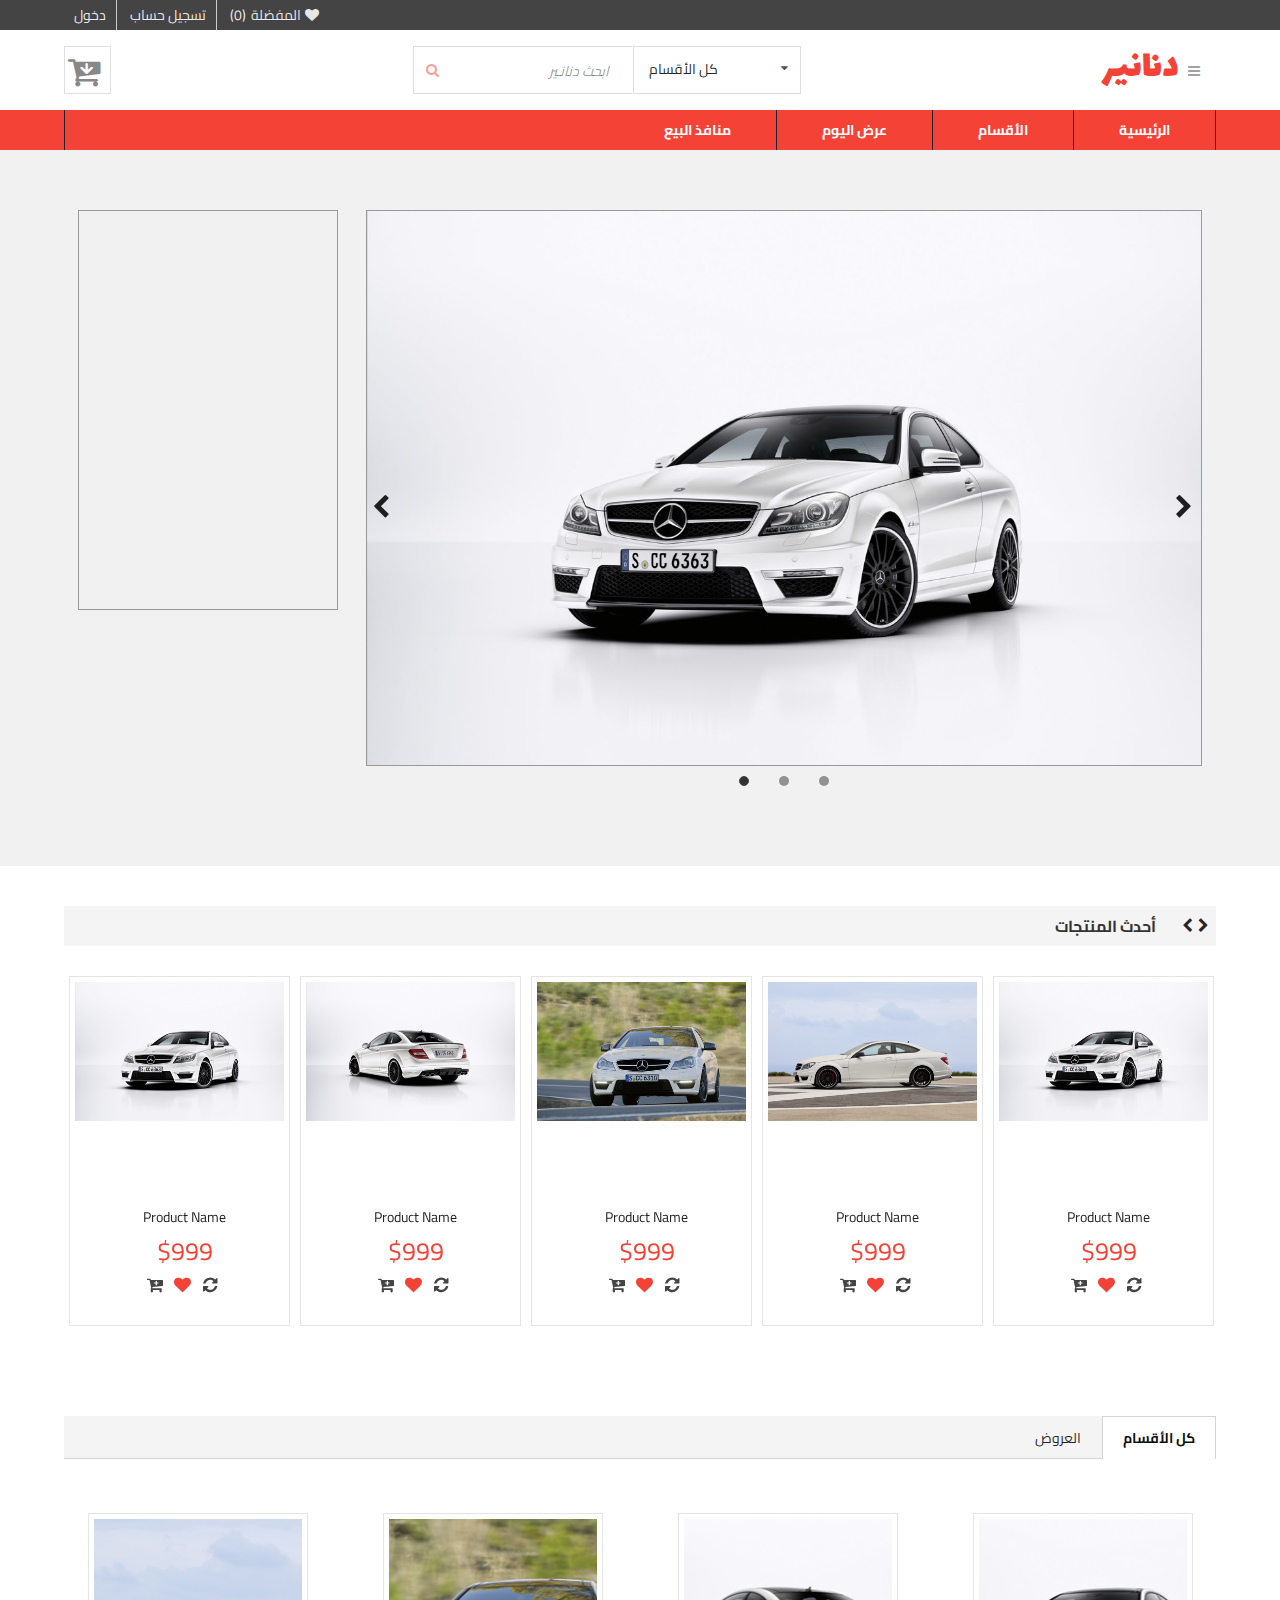
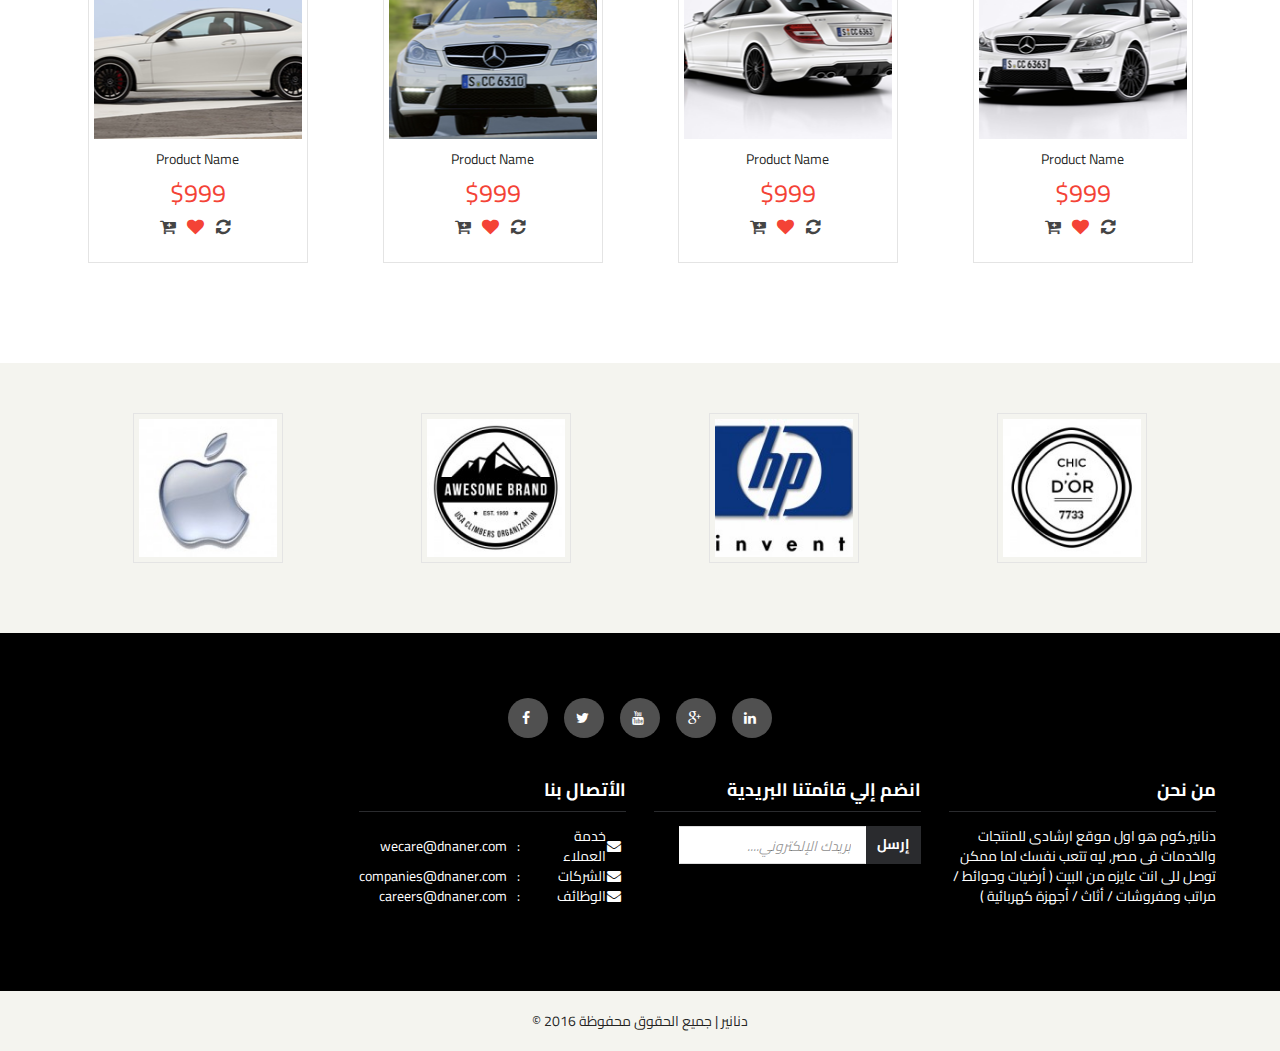
<file: index.html>
<!DOCTYPE html>
<html lang="ar">
    <header>
        <meta charset="utf-8" />
        <meta name="viewport" content="width=device-width, initial-scale=1.0">
        <title>دنانـير | الرئيسية</title>
        <link rel="stylesheet" href="css/icon.min.css" />
        <link rel="stylesheet" href="css/semantic.min.css" />
        <link rel="stylesheet" href="css/animate.css" />
        <link rel="stylesheet" href="css/slick.css" />
        <link rel="stylesheet" href="css/owl.carousel.min.css" />
        <link rel="stylesheet" href="https://fonts.googleapis.com/css?family=Cairo|Lalezar">
        <link rel="stylesheet" href="css/style.css" />
        <link rel="stylesheet" href="css/image-cover.css" />
        <link rel="stylesheet" href="css/media-queries.css" />
    </header>
    <body>

        <!-- Side Bar -->
        <div class="ui right sidebar">
            <div class="ui accordion">
                <div class="title">
                    الأقسام
                    <i class="caret down icon"></i>
                </div>
                <div class="content">
                    <ul>
                        <li>
                            <a href="sections.html">الأقسام</a>
                        </li>
                        <li>
                            <a href="product.html">عرض اليوم</a>
                        </li>
                        <li>
                            <a href="vendors.html">منافذ البيع</a>
                        </li>
                    </ul>
                </div>
            </div>
            <div class="ui accordion">
                <div class="title">
                    الأقسام
                    <i class="caret down icon"></i>
                </div>
                <div class="content">
                    <ul>
                        <li>
                            <a href="#">أحمد</a>
                        </li>
                        <li>
                            <a href="#">أحمد</a>
                        </li>
                        <li>
                            <a href="#">أحمد</a>
                        </li>
                    </ul>
                </div>
            </div>
        </div>
        <div class="pusher">

            <!-- Site Content -->

            <!-- Header -->
            <header>

                <!-- Top Bar -->
                <section class="top-bar">
                    <div class="ui fluid container">
                        <ul>
                            <li><a href="login.html">دخول</a></li>
                            <li><a href="register.html">تسجيل حساب</a></li>
                            <li><a href="#"><span>(0)</span>المفضلة <i class="heart icon"></i></a></li>
                        </ul>
                    </div>
                </section>

                <!-- Cart, Search and Logo -->
                <section class="cart-search-logo">
                    <div class="ui fluid container">
                        <div class="cart">
                            <a href="#">
                                <i class="in cart icon"></i>
                            </a>
                            <div class="show-cart">
                                <ul class="empty">
                                    <li><p>!عربة التسوق فارغة</p></li>
                                </ul>
                                <!-- <ul class="busy">
                                    <li>
                                        <a href="product.html">
                                            <div class="image image-parent">
                                                <img class="image-cover" src="img/thumb/image1.jpg" alt="" />
                                            </div>
                                            <h5>Product Name</h5>
                                        </a>
                                        <span>x 1</span>
                                        <span class="price">999LE</span>
                                        <a class="delete" href="#">
                                            <i class="remove icon"></i>
                                        </a>
                                    </li>
                                    <div class="total">
                                        <table>
                                            <tr>
                                                <td><p>Sub-Total</p></td>
                                                <td><span>999LE</span></td>
                                            </tr>
                                            <tr>
                                                <td><p>Total</p></td>
                                                <td><span>999LE</span></td>
                                            </tr>
                                        </table>
                                    </div>
                                </ul> -->
                            </div>
                            <!-- Search Icon on Mobile -->
                            <div class="search-icon">
                                <i class="search icon"></i>
                            </div>
                        </div>
                        <div class="search-bar">
                            <div class="ui right action left icon input">
                                <i class="search icon"></i>
                                <input type="text" placeholder="ابحث دنانـير ">
                                <select name="gender" class="ui dropdown" id="search-select">
                                    <option value="ahmed">كل الأقسام</option>
                                    <option value="male">قسم واحد</option>
                                    <option value="female">قسم واحد</option>
                                </select>
                            </div>
                        </div>
                        <div class="logo">
                            <div class="text">
                                <a href="index.html">دنانير</a>
                            </div>
                            <div class="menu-button">
                                <button class="ui icon button">
                                  <i class="sidebar icon"></i>
                                </button>
                            </div>
                        </div>
                    </div>
                </section>

                <!-- Menu -->
                <section class="menu">
                    <div class="ui fluid container">
                        <ul>
                            <li>
                                <a href="index.html">الرئيسية</a>
                            </li>
                            <li>
                                <a href="sections.html">الأقسام</a>
                                <div class="mega-menu">
                                    1
                                </div>
                            </li>
                            <li>
                                <a href="product.html">عرض اليوم</a>
                                <div class="mega-menu">
                                    2
                                </div>
                            </li>
                            <li>
                                <a href="vendors.html">منافذ البيع</a>
                            </li>
                        </ul>
                    </div>
                </section>
            </header>

            <!-- Slider & ADS-->
            <section class="slider-ads">
                <div class="ui grid fluid container">
                    <div class="row">
                        <div class="four wide computer sixteen wide mobile column">
                            <div class="ads">

                            </div>
                        </div>
                        <div class="twelve wide computer sixteen wide mobile column">
                            <div class="slider">
                                <div><img src="img/large/image1.jpg" alt=""></div>
                                <div><img src="img/large/image2.jpg" alt=""></div>
                                <div><img src="img/large/image3.jpg" alt=""></div>
                            </div>
                        </div>
                    </div>
                </div>
            </section>

            <!-- Latest Products -->
            <section class="latest-products">
                <div class="ui fluid container">
                    <ul class="slider-tab">
                        <li>أحدث المنتجات</li>
                    </ul>
                    <div class="product-slider">
                        <div class="product">
                            <div class="image">
                                <img src="img/small/image1.png" alt="" />
                            </div>
                            <div class="info">
                                <p>Product Name</p>
                                <span class="price">$999</span>
                                <ul>
                                    <li><a href="#"><i class="add to cart icon"></i></a></li>
                                    <li><a href="#"><i class="heart icon"></i></a></li>
                                    <li><a href="#"><i class="refresh icon"></i></a></li>
                                </ul>
                            </div>
                        </div>
                        <div class="product">
                            <div class="image">
                                <img src="img/small/image2.png" alt="" />
                            </div>
                            <div class="info">
                                <p>Product Name</p>
                                <span class="price">$999</span>
                                <ul>
                                    <li><a href="#"><i class="add to cart icon"></i></a></li>
                                    <li><a href="#"><i class="heart icon"></i></a></li>
                                    <li><a href="#"><i class="refresh icon"></i></a></li>
                                </ul>
                            </div>
                        </div>
                        <div class="product">
                            <div class="image">
                                <img src="img/small/image3.png" alt="" />
                            </div>
                            <div class="info">
                                <p>Product Name</p>
                                <span class="price">$999</span>
                                <ul>
                                    <li><a href="#"><i class="add to cart icon"></i></a></li>
                                    <li><a href="#"><i class="heart icon"></i></a></li>
                                    <li><a href="#"><i class="refresh icon"></i></a></li>
                                </ul>
                            </div>
                        </div>
                        <div class="product">
                            <div class="image">
                                <img src="img/small/image4.png" alt="" />
                            </div>
                            <div class="info">
                                <p>Product Name</p>
                                <span class="price">$999</span>
                                <ul>
                                    <li><a href="#"><i class="add to cart icon"></i></a></li>
                                    <li><a href="#"><i class="heart icon"></i></a></li>
                                    <li><a href="#"><i class="refresh icon"></i></a></li>
                                </ul>
                            </div>
                        </div>
                        <div class="product">
                            <div class="image">
                                <img src="img/small/image1.png" alt="" />
                            </div>
                            <div class="info">
                                <p>Product Name</p>
                                <span class="price">$999</span>
                                <ul>
                                    <li><a href="#"><i class="add to cart icon"></i></a></li>
                                    <li><a href="#"><i class="heart icon"></i></a></li>
                                    <li><a href="#"><i class="refresh icon"></i></a></li>
                                </ul>
                            </div>
                        </div>
                        <div class="product">
                            <div class="image">
                                <img src="img/small/image2.png" alt="" />
                            </div>
                            <div class="info">
                                <p>Product Name</p>
                                <span class="price">$999</span>
                                <ul>
                                    <li><a href="#"><i class="add to cart icon"></i></a></li>
                                    <li><a href="#"><i class="heart icon"></i></a></li>
                                    <li><a href="#"><i class="refresh icon"></i></a></li>
                                </ul>
                            </div>
                        </div>
                    </div>
                </div>
            </section>

            <!-- Tabs -->
            <section class="tabs">
                <div class="ui fluid container">
                    <div class="ui tabular menu">
                        <div class="item active" data-tab="tab-name">كل الأقسام</div>
                        <div class="item" data-tab="tab-name2">العروض</div>
                    </div>
                    <div class="ui tab active" data-tab="tab-name">
                        <div class="ui grid">
                            <div class="row">
                                <div class="four wide computer five wide tablet eight wide mobile column">
                                    <div class="item">
                                        <div class="image image-parent">
                                            <img class="image-cover" src="img/small/image1.png" alt="" />
                                        </div>
                                        <div class="info">
                                            <p>Product Name</p>
                                            <span class="price">$999</span>
                                            <ul>
                                                <li><a href="#"><i class="add to cart icon"></i></a></li>
                                                <li><a href="#"><i class="heart icon"></i></a></li>
                                                <li><a href="#"><i class="refresh icon"></i></a></li>
                                            </ul>
                                        </div>
                                    </div>
                                </div>
                                <div class="four wide computer five wide tablet eight wide mobile column">
                                    <div class="item">
                                        <div class="image image-parent">
                                            <img class="image-cover" src="img/small/image2.png" alt="" />
                                        </div>
                                        <div class="info">
                                            <p>Product Name</p>
                                            <span class="price">$999</span>
                                            <ul>
                                                <li><a href="#"><i class="add to cart icon"></i></a></li>
                                                <li><a href="#"><i class="heart icon"></i></a></li>
                                                <li><a href="#"><i class="refresh icon"></i></a></li>
                                            </ul>
                                        </div>
                                    </div>
                                </div>
                                <div class="four wide computer five wide tablet eight wide mobile column">
                                    <div class="item">
                                        <div class="image image-parent">
                                            <img class="image-cover" src="img/small/image3.png" alt="" />
                                        </div>
                                        <div class="info">
                                            <p>Product Name</p>
                                            <span class="price">$999</span>
                                            <ul>
                                                <li><a href="#"><i class="add to cart icon"></i></a></li>
                                                <li><a href="#"><i class="heart icon"></i></a></li>
                                                <li><a href="#"><i class="refresh icon"></i></a></li>
                                            </ul>
                                        </div>
                                    </div>
                                </div>
                                <div class="four wide computer five wide tablet eight wide mobile column">
                                    <div class="item">
                                        <div class="image image-parent">
                                            <img class="image-cover" src="img/small/image4.png" alt="" />
                                        </div>
                                        <div class="info">
                                            <p>Product Name</p>
                                            <span class="price">$999</span>
                                            <ul>
                                                <li><a href="#"><i class="add to cart icon"></i></a></li>
                                                <li><a href="#"><i class="heart icon"></i></a></li>
                                                <li><a href="#"><i class="refresh icon"></i></a></li>
                                            </ul>
                                        </div>
                                    </div>
                                </div>
                            </div>
                        </div>
                    </div>
                    <div class="ui tab" data-tab="tab-name2">
                        <div class="ui grid">
                            <div class="row">
                                <div class="four wide computer five wide tablet eight wide mobile column">
                                    <div class="item">
                                        <div class="image image-parent">
                                            <img class="image-cover" src="img/small/image1.png" alt="" />
                                        </div>
                                        <div class="info">
                                            <p>Product Name</p>
                                            <span class="price">$999</span>
                                            <ul>
                                                <li><a href="#"><i class="add to cart icon"></i></a></li>
                                                <li><a href="#"><i class="heart icon"></i></a></li>
                                                <li><a href="#"><i class="refresh icon"></i></a></li>
                                            </ul>
                                        </div>
                                    </div>
                                </div>
                                <div class="four wide computer five wide tablet eight wide mobile column">
                                    <div class="item">
                                        <div class="image image-parent">
                                            <img class="image-cover" src="img/small/image2.png" alt="" />
                                        </div>
                                        <div class="info">
                                            <p>Product Name</p>
                                            <span class="price">$999</span>
                                            <ul>
                                                <li><a href="#"><i class="add to cart icon"></i></a></li>
                                                <li><a href="#"><i class="heart icon"></i></a></li>
                                                <li><a href="#"><i class="refresh icon"></i></a></li>
                                            </ul>
                                        </div>
                                    </div>
                                </div>
                                <div class="four wide computer five wide tablet eight wide mobile column">
                                    <div class="item">
                                        <div class="image image-parent">
                                            <img class="image-cover" src="img/small/image3.png" alt="" />
                                        </div>
                                        <div class="info">
                                            <p>Product Name</p>
                                            <span class="price">$999</span>
                                            <ul>
                                                <li><a href="#"><i class="add to cart icon"></i></a></li>
                                                <li><a href="#"><i class="heart icon"></i></a></li>
                                                <li><a href="#"><i class="refresh icon"></i></a></li>
                                            </ul>
                                        </div>
                                    </div>
                                </div>
                                <div class="four wide computer five wide tablet eight wide mobile column">
                                    <div class="item">
                                        <div class="image image-parent">
                                            <img class="image-cover" src="img/small/image4.png" alt="" />
                                        </div>
                                        <div class="info">
                                            <p>Product Name</p>
                                            <span class="price">$999</span>
                                            <ul>
                                                <li><a href="#"><i class="add to cart icon"></i></a></li>
                                                <li><a href="#"><i class="heart icon"></i></a></li>
                                                <li><a href="#"><i class="refresh icon"></i></a></li>
                                            </ul>
                                        </div>
                                    </div>
                                </div>
                            </div>
                        </div>
                    </div>
                </div>
            </section>

            <!-- Brands -->
            <section class="brands">
                <div class="ui grid fluid container">
                    <div class="row">
                        <div class="four wide computer four wide tablet eight wide mobile column">
                            <div class="brand">
                                <img src="img/apple_logo-150x150.jpg" />
                            </div>
                        </div>
                        <div class="four wide computer four wide tablet eight wide mobile column">
                            <div class="brand">
                                <img src="img/awesome-150x150.jpg" />
                            </div>
                        </div>
                        <div class="four wide computer four wide tablet eight wide mobile column">
                            <div class="brand">
                                <img src="img/hp_logo-150x150.jpg" />
                            </div>
                        </div>
                        <div class="four wide computer four wide tablet eight wide mobile column">
                            <div class="brand">
                                <img src="img/chic-150x150.jpg" />
                            </div>
                        </div>
                    </div>
                </div>
            </section>

            <!-- Footer -->
            <footer>
                <div class="main-footer">
                    <div class="ui fluid container">
                        <div class="social">
                            <ul>
                                <li><a href="#"><i class="facebook icon"></i></a></li>
                                <li><a href="#"><i class="twitter icon"></i></a></li>
                                <li><a href="#"><i class="youtube icon"></i></a></li>
                                <li><a href="#"><i class="google plus icon"></i></a></li>
                                <li><a href="#"><i class="linkedin icon"></i></a></li>
                            </ul>
                        </div>
                        <div class="information">
                            <div class="ui grid">
                                <div class="row">
                                    <div class="four wide computer eight wide tablet sixteen wide mobile column">
                                        <h3>من نحن</h3>
                                        <p>دنانير.كوم هو اول موقع ارشادى للمنتجات والخدمات فى مصر, ليه تتعب نفسك لما ممكن توصل للى انت عايزه من البيت
( أرضيات وحوائط / مراتب ومفروشات / أثاث / أجهزة كهربائية )</p>
                                    </div>
                                    <div class="four wide computer eight wide tablet sixteen wide mobile column">
                                        <h3>انضم إلي قائمتنا البريدية</h3>
                                        <div class="ui right labeled input">
                                            <!-- <div > -->
                                                <a class="ui label" href="#">إرسل</a>
                                            <!-- </div> -->
                                            <input type="email" placeholder="بريدك الإلكتروني....">
                                        </div>
                                    </div>
                                    <div class="four wide computer eight wide tablet sixteen wide mobile column">
                                        <h3>الأتصال بنا</h3>
                                        <table>
                                            <tbody>
                                                <tr>
                                                    <td><i class="mail icon"></i></td>
                                                    <td>خدمة العملاء</td>
                                                    <td class="colon">:</td>
                                                    <td>wecare@dnaner.com</td>
                                                </tr>
                                                <tr>
                                                    <td><i class="mail icon"></i></td>
                                                    <td>الشركات</td>
                                                    <td class="colon">:</td>
                                                    <td>companies@dnaner.com</td>
                                                </tr>
                                                <tr>
                                                    <td><i class="mail icon"></i></td>
                                                    <td>الوظائف</td>
                                                    <td class="colon">:</td>
                                                    <td>careers@dnaner.com</td>
                                                </tr>
                                            </tbody>
                                        </table>
                                    </div>
                                </div>
                            </div>
                        </div>
                    </div>
                </div>
                <div class="sub-footer">
                    <p>&copy; 2016 دنانير | جميع الحقوق محفوظة</p>
                </div>
            </footer>

        </div>

        <!-- <script src="js/jquery-3.0.0.min.js"></script> -->
        <script src="js/jquery-2.2.4.min.js"></script>
        <script src="js/semantic.min.js"></script>
        <script src="js/slick.min.js"></script>
        <script src="js/owl.carousel.min.js"></script>
        <script src="js/script.js"></script>
    </body>
</html>
</file>
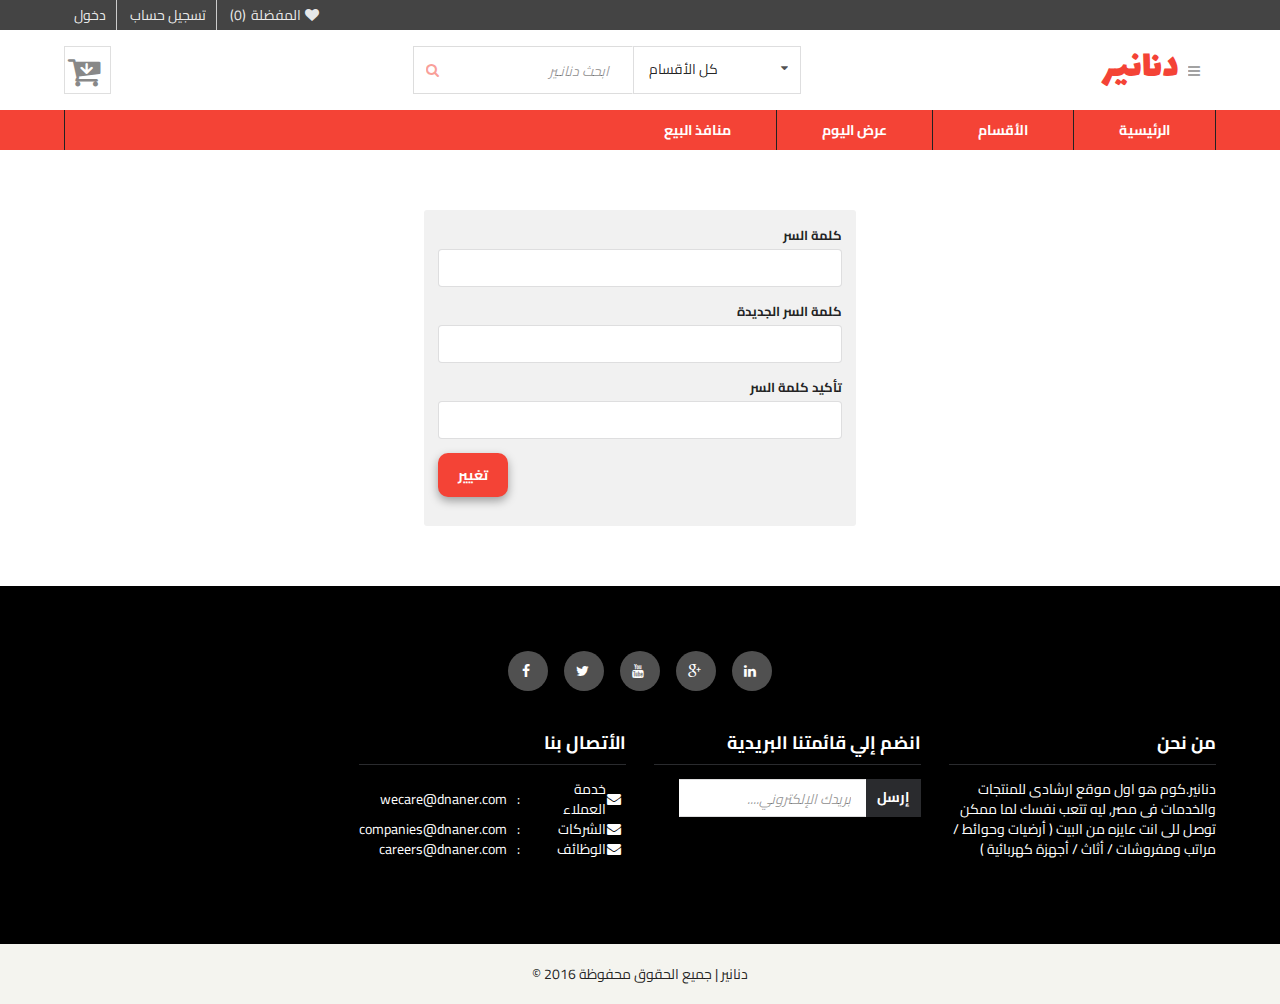
<file: change-password.html>
<!DOCTYPE html>
<html lang="ar">
    <header>
        <meta charset="utf-8" />
        <meta name="viewport" content="width=device-width, initial-scale=1.0">
        <title>دنانـير | تغيير كلمة السر</title>
        <link rel="stylesheet" href="css/icon.min.css" />
        <link rel="stylesheet" href="css/semantic.min.css" />
        <link rel="stylesheet" href="css/animate.css" />
        <link rel="stylesheet" href="css/slick.css" />
        <link rel="stylesheet" href="css/owl.carousel.min.css" />
        <link rel="stylesheet" href="https://fonts.googleapis.com/css?family=Cairo|Lalezar">
        <link rel="stylesheet" href="css/style.css" />
        <link rel="stylesheet" href="css/pages/change-password.css" />
        <link rel="stylesheet" href="css/image-cover.css" />
        <link rel="stylesheet" href="css/media-queries.css" />
    </header>
    <body>

        <!-- Side Bar -->
        <div class="ui right sidebar">
            <div class="ui accordion">
                <div class="title">
                    الأقسام
                    <i class="caret down icon"></i>
                </div>
                <div class="content">
                    <ul>
                        <li>
                            <a href="#">أحمد</a>
                        </li>
                        <li>
                            <a href="#">أحمد</a>
                        </li>
                        <li>
                            <a href="#">أحمد</a>
                        </li>
                    </ul>
                </div>
            </div>
            <div class="ui accordion">
                <div class="title">
                    الأقسام
                    <i class="caret down icon"></i>
                </div>
                <div class="content">
                    <ul>
                        <li>
                            <a href="#">أحمد</a>
                        </li>
                        <li>
                            <a href="#">أحمد</a>
                        </li>
                        <li>
                            <a href="#">أحمد</a>
                        </li>
                    </ul>
                </div>
            </div>
        </div>
        <div class="pusher">

            <!-- Site Content -->

            <!-- Header -->
            <header>

                <!-- Top Bar -->
                <section class="top-bar">
                    <div class="ui fluid container">
                        <ul>
                            <li><a href="login.html">دخول</a></li>
                            <li><a href="register.html">تسجيل حساب</a></li>
                            <li><a href="#"><span>(0)</span>المفضلة <i class="heart icon"></i></a></li>
                        </ul>
                    </div>
                </section>

                <!-- Cart, Search and Logo -->
                <section class="cart-search-logo">
                    <div class="ui fluid container">
                        <div class="cart">
                            <a href="#">
                                <i class="in cart icon"></i>
                            </a>
                            <div class="show-cart">
                                <ul class="empty">
                                    <li><p>!عربة التسوق فارغة</p></li>
                                </ul>
                                <!-- <ul class="busy">
                                    <li>
                                        <a href="product.html">
                                            <div class="image image-parent">
                                                <img class="image-cover" src="img/thumb/image1.jpg" alt="" />
                                            </div>
                                            <h5>Product Name</h5>
                                        </a>
                                        <span>x 1</span>
                                        <span class="price">999LE</span>
                                        <a class="delete" href="#">
                                            <i class="remove icon"></i>
                                        </a>
                                    </li>
                                    <div class="total">
                                        <table>
                                            <tr>
                                                <td><p>Sub-Total</p></td>
                                                <td><span>999LE</span></td>
                                            </tr>
                                            <tr>
                                                <td><p>Total</p></td>
                                                <td><span>999LE</span></td>
                                            </tr>
                                        </table>
                                    </div>
                                </ul> -->
                            </div>
                            <div class="search-icon">
                                <i class="search icon"></i>
                            </div>
                        </div>
                        <div class="search-bar">
                            <div class="ui right action left icon input">
                                <i class="search icon"></i>
                                <input type="text" placeholder="ابحث دنانـير ">
                                <select name="gender" class="ui dropdown" id="search-select">
                                    <option value="ahmed">كل الأقسام</option>
                                    <option value="male">قسم واحد</option>
                                    <option value="female">قسم واحد</option>
                                </select>
                            </div>
                        </div>
                        <div class="logo">
                            <div class="text">
                                <a href="index.html">دنانير</a>
                            </div>
                            <div class="menu-button">
                                <button class="ui icon button">
                                  <i class="sidebar icon"></i>
                                </button>
                            </div>
                        </div>
                    </div>
                </section>

                <!-- Menu -->
                <section class="menu">
                    <div class="ui fluid container">
                        <ul>
                            <li>
                                <a href="index.html">الرئيسية</a>
                            </li>
                            <li>
                                <a href="sections.html">الأقسام</a>
                                <div class="mega-menu">
                                    1
                                </div>
                            </li>
                            <li>
                                <a href="product.html">عرض اليوم</a>
                                <div class="mega-menu">
                                    2
                                </div>
                            </li>
                            <li>
                                <a href="vendors.html">منافذ البيع</a>
                            </li>
                        </ul>
                    </div>
                </section>
            </header>

            <!-- Change Password -->
            <section class="change-password">
                <div class="ui centered grid fluid container">
                    <div class="row">
                        <div class="six wide computer eight wide tablet fourteen wide mobile column">
                            <form class="ui form">
                                <div class="fields">
                                    <div class="sixteen wide field">
                                        <label>كلمة السر</label>
                                        <input type="password" name="password">
                                    </div>
                                </div>
                                <div class="fields">
                                    <div class="sixteen wide field">
                                        <label>كلمة السر الجديدة</label>
                                        <input type="password" name="new-password">
                                    </div>
                                </div>
                                <div class="fields">
                                    <div class="sixteen wide field">
                                        <label>تأكيد كلمة السر</label>
                                        <input type="password" name="confirm-password">
                                    </div>
                                </div>
                                <div class="btns field">
                                    <button class="ui submit button" type="submit">تغيير</button>
                                </div>
                                <div class="ui error message"></div>
                            </form>
                        </div>
                    </div>
                </div>
            </section>

            <!-- Footer -->
            <footer>
                <div class="main-footer">
                    <div class="ui fluid container">
                        <div class="social">
                            <ul>
                                <li><a href="#"><i class="facebook icon"></i></a></li>
                                <li><a href="#"><i class="twitter icon"></i></a></li>
                                <li><a href="#"><i class="youtube icon"></i></a></li>
                                <li><a href="#"><i class="google plus icon"></i></a></li>
                                <li><a href="#"><i class="linkedin icon"></i></a></li>
                            </ul>
                        </div>
                        <div class="information">
                            <div class="ui grid">
                                <div class="row">
                                    <div class="four wide computer eight wide tablet sixteen wide mobile column">
                                        <h3>من نحن</h3>
                                        <p>دنانير.كوم هو اول موقع ارشادى للمنتجات والخدمات فى مصر, ليه تتعب نفسك لما ممكن توصل للى انت عايزه من البيت
( أرضيات وحوائط / مراتب ومفروشات / أثاث / أجهزة كهربائية )</p>
                                    </div>
                                    <div class="four wide computer eight wide tablet sixteen wide mobile column">
                                        <h3>انضم إلي قائمتنا البريدية</h3>
                                        <div class="ui right labeled input">
                                            <a class="ui label" href="#">إرسل</a>
                                            <input type="email" placeholder="بريدك الإلكتروني....">
                                        </div>
                                    </div>
                                    <div class="four wide computer eight wide tablet sixteen wide mobile column">
                                        <h3>الأتصال بنا</h3>
                                        <table>
                                            <tbody>
                                                <tr>
                                                    <td><i class="mail icon"></i></td>
                                                    <td>خدمة العملاء</td>
                                                    <td class="colon">:</td>
                                                    <td>wecare@dnaner.com</td>
                                                </tr>
                                                <tr>
                                                    <td><i class="mail icon"></i></td>
                                                    <td>الشركات</td>
                                                    <td class="colon">:</td>
                                                    <td>companies@dnaner.com</td>
                                                </tr>
                                                <tr>
                                                    <td><i class="mail icon"></i></td>
                                                    <td>الوظائف</td>
                                                    <td class="colon">:</td>
                                                    <td>careers@dnaner.com</td>
                                                </tr>
                                            </tbody>
                                        </table>
                                    </div>
                                </div>
                            </div>
                        </div>
                    </div>
                </div>
                <div class="sub-footer">
                    <p>&copy; 2016 دنانير | جميع الحقوق محفوظة</p>
                </div>
            </footer>

        </div>

        <!-- <script src="js/jquery-3.0.0.min.js"></script> -->
        <script src="js/jquery-2.2.4.min.js"></script>
        <script src="js/semantic.min.js"></script>
        <script src="js/slick.min.js"></script>
        <script src="js/owl.carousel.min.js"></script>
        <script src="js/script.js"></script>
    </body>
</html>
</file>
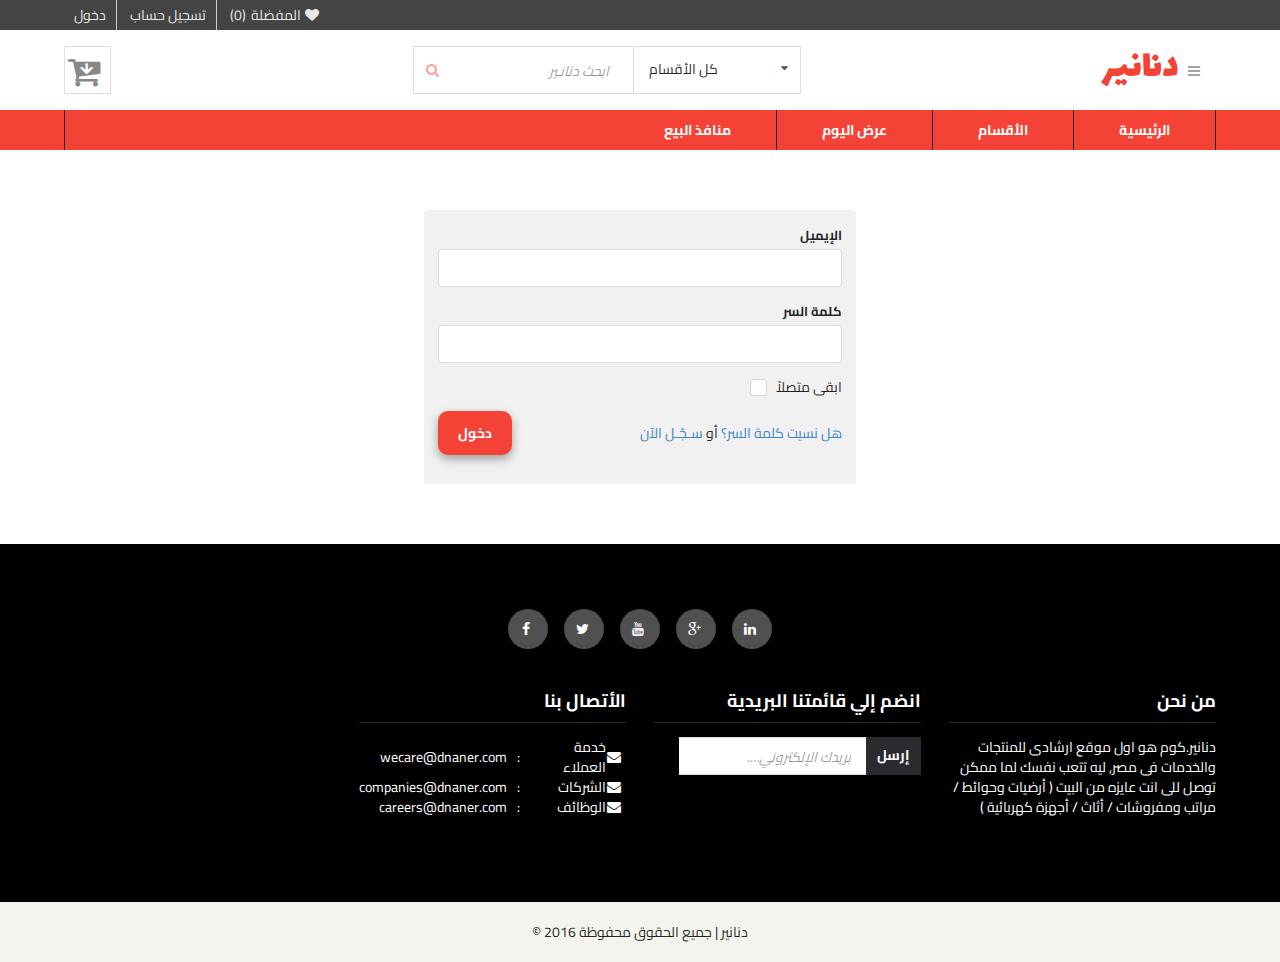
<file: login.html>
<!DOCTYPE html>
<html lang="ar">
    <header>
        <meta charset="utf-8" />
        <meta name="viewport" content="width=device-width, initial-scale=1.0">
        <title>دنانـير | تسجيل الدخول</title>
        <link rel="stylesheet" href="css/icon.min.css" />
        <link rel="stylesheet" href="css/semantic.min.css" />
        <link rel="stylesheet" href="css/animate.css" />
        <link rel="stylesheet" href="css/slick.css" />
        <link rel="stylesheet" href="css/owl.carousel.min.css" />
        <link rel="stylesheet" href="https://fonts.googleapis.com/css?family=Cairo|Lalezar">
        <link rel="stylesheet" href="css/style.css" />
        <link rel="stylesheet" href="css/pages/login.css" />
        <link rel="stylesheet" href="css/image-cover.css" />
        <link rel="stylesheet" href="css/media-queries.css" />
    </header>
    <body>

        <!-- Side Bar -->
        <div class="ui right sidebar">
            <div class="ui accordion">
                <div class="title">
                    الأقسام
                    <i class="caret down icon"></i>
                </div>
                <div class="content">
                    <ul>
                        <li>
                            <a href="#">أحمد</a>
                        </li>
                        <li>
                            <a href="#">أحمد</a>
                        </li>
                        <li>
                            <a href="#">أحمد</a>
                        </li>
                    </ul>
                </div>
            </div>
            <div class="ui accordion">
                <div class="title">
                    الأقسام
                    <i class="caret down icon"></i>
                </div>
                <div class="content">
                    <ul>
                        <li>
                            <a href="#">أحمد</a>
                        </li>
                        <li>
                            <a href="#">أحمد</a>
                        </li>
                        <li>
                            <a href="#">أحمد</a>
                        </li>
                    </ul>
                </div>
            </div>
        </div>
        <div class="pusher">

            <!-- Site Content -->

            <!-- Header -->
            <header>

                <!-- Top Bar -->
                <section class="top-bar">
                    <div class="ui fluid container">
                        <ul>
                            <li><a href="login.html">دخول</a></li>
                            <li><a href="register.html">تسجيل حساب</a></li>
                            <li><a href="#"><span>(0)</span>المفضلة <i class="heart icon"></i></a></li>
                        </ul>
                    </div>
                </section>

                <!-- Cart, Search and Logo -->
                <section class="cart-search-logo">
                    <div class="ui fluid container">
                        <div class="cart">
                            <a href="#">
                                <i class="in cart icon"></i>
                            </a>
                            <div class="show-cart">
                                <ul class="empty">
                                    <li><p>!عربة التسوق فارغة</p></li>
                                </ul>
                                <!-- <ul class="busy">
                                    <li>
                                        <a href="product.html">
                                            <div class="image image-parent">
                                                <img class="image-cover" src="img/thumb/image1.jpg" alt="" />
                                            </div>
                                            <h5>Product Name</h5>
                                        </a>
                                        <span>x 1</span>
                                        <span class="price">999LE</span>
                                        <a class="delete" href="#">
                                            <i class="remove icon"></i>
                                        </a>
                                    </li>
                                    <div class="total">
                                        <table>
                                            <tr>
                                                <td><p>Sub-Total</p></td>
                                                <td><span>999LE</span></td>
                                            </tr>
                                            <tr>
                                                <td><p>Total</p></td>
                                                <td><span>999LE</span></td>
                                            </tr>
                                        </table>
                                    </div>
                                </ul> -->
                            </div>
                            <div class="search-icon">
                                <i class="search icon"></i>
                            </div>
                        </div>
                        <div class="search-bar">
                            <div class="ui right action left icon input">
                                <i class="search icon"></i>
                                <input type="text" placeholder="ابحث دنانـير ">
                                <select name="gender" class="ui dropdown" id="search-select">
                                    <option value="ahmed">كل الأقسام</option>
                                    <option value="male">قسم واحد</option>
                                    <option value="female">قسم واحد</option>
                                </select>
                            </div>
                        </div>
                        <div class="logo">
                            <div class="text">
                                <a href="index.html">دنانير</a>
                            </div>
                            <div class="menu-button">
                                <button class="ui icon button">
                                  <i class="sidebar icon"></i>
                                </button>
                            </div>
                        </div>
                    </div>
                </section>

                <!-- Menu -->
                <section class="menu">
                    <div class="ui fluid container">
                        <ul>
                            <li>
                                <a href="index.html">الرئيسية</a>
                            </li>
                            <li>
                                <a href="sections.html">الأقسام</a>
                                <div class="mega-menu">
                                    1
                                </div>
                            </li>
                            <li>
                                <a href="product.html">عرض اليوم</a>
                                <div class="mega-menu">
                                    2
                                </div>
                            </li>
                            <li>
                                <a href="vendors.html">منافذ البيع</a>
                            </li>
                        </ul>
                    </div>
                </section>
            </header>

            <!-- Login -->
            <section class="login">
                <div class="ui centered grid fluid container">
                    <div class="row">
                        <div class="six wide computer eight wide tablet fourteen wide mobile column">
                            <form class="ui form">
                                <div class="fields">
                                    <div class="sixteen wide field">
                                        <label>الإيميل</label>
                                        <input type="email" name="email">
                                    </div>
                                </div>
                                <div class="fields">
                                    <div class="sixteen wide field">
                                        <label>كلمة السر</label>
                                        <input type="password" name="password">
                                    </div>
                                </div>
                                <div class="inline field">
                                    <div class="ui checkbox">
                                        <input type="checkbox" name="checkbox">
                                        <label>ابقى متصلاً</label>
                                    </div>
                                </div>
                                <div class="btns field">
                                    <button class="ui submit button" type="submit">دخول</button>
                                    <div>
                                        <a href="reset-password.html">هل نسيت كلمة السر؟</a>
                                        <span>أو</span>
                                        <a href="register.html">سـجّـل الآن</a>
                                    </div>
                                </div>
                                <div class="ui error message"></div>
                            </form>
                        </div>
                    </div>
                </div>
            </section>

            <!-- Footer -->
            <footer>
                <div class="main-footer">
                    <div class="ui fluid container">
                        <div class="social">
                            <ul>
                                <li><a href="#"><i class="facebook icon"></i></a></li>
                                <li><a href="#"><i class="twitter icon"></i></a></li>
                                <li><a href="#"><i class="youtube icon"></i></a></li>
                                <li><a href="#"><i class="google plus icon"></i></a></li>
                                <li><a href="#"><i class="linkedin icon"></i></a></li>
                            </ul>
                        </div>
                        <div class="information">
                            <div class="ui grid">
                                <div class="row">
                                    <div class="four wide computer eight wide tablet sixteen wide mobile column">
                                        <h3>من نحن</h3>
                                        <p>دنانير.كوم هو اول موقع ارشادى للمنتجات والخدمات فى مصر, ليه تتعب نفسك لما ممكن توصل للى انت عايزه من البيت
( أرضيات وحوائط / مراتب ومفروشات / أثاث / أجهزة كهربائية )</p>
                                    </div>
                                    <div class="four wide computer eight wide tablet sixteen wide mobile column">
                                        <h3>انضم إلي قائمتنا البريدية</h3>
                                        <div class="ui right labeled input">
                                            <a class="ui label" href="#">إرسل</a>
                                            <input type="email" placeholder="بريدك الإلكتروني....">
                                        </div>
                                    </div>
                                    <div class="four wide computer eight wide tablet sixteen wide mobile column">
                                        <h3>الأتصال بنا</h3>
                                        <table>
                                            <tbody>
                                                <tr>
                                                    <td><i class="mail icon"></i></td>
                                                    <td>خدمة العملاء</td>
                                                    <td class="colon">:</td>
                                                    <td>wecare@dnaner.com</td>
                                                </tr>
                                                <tr>
                                                    <td><i class="mail icon"></i></td>
                                                    <td>الشركات</td>
                                                    <td class="colon">:</td>
                                                    <td>companies@dnaner.com</td>
                                                </tr>
                                                <tr>
                                                    <td><i class="mail icon"></i></td>
                                                    <td>الوظائف</td>
                                                    <td class="colon">:</td>
                                                    <td>careers@dnaner.com</td>
                                                </tr>
                                            </tbody>
                                        </table>
                                    </div>
                                </div>
                            </div>
                        </div>
                    </div>
                </div>
                <div class="sub-footer">
                    <p>&copy; 2016 دنانير | جميع الحقوق محفوظة</p>
                </div>
            </footer>

        </div>

        <!-- <script src="js/jquery-3.0.0.min.js"></script> -->
        <script src="js/jquery-2.2.4.min.js"></script>
        <script src="js/semantic.min.js"></script>
        <script src="js/slick.min.js"></script>
        <script src="js/owl.carousel.min.js"></script>
        <script src="js/script.js"></script>
    </body>
</html>
</file>
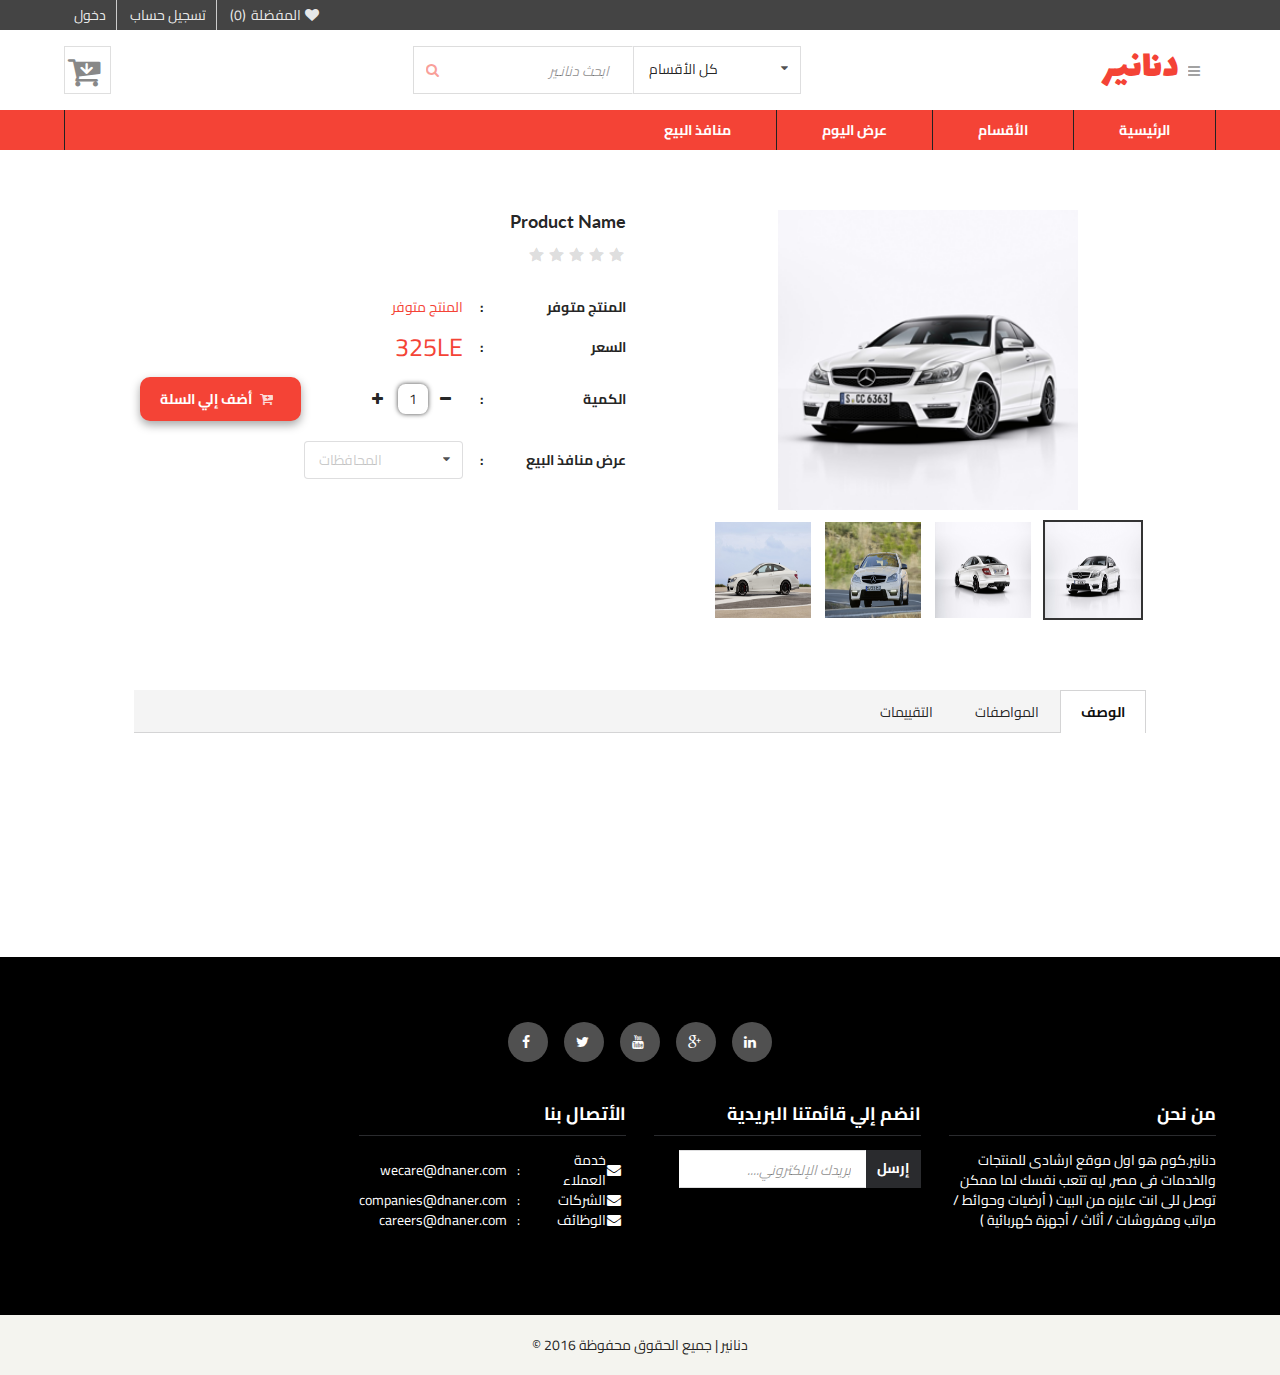
<file: product.html>
<!DOCTYPE html>
<html lang="ar">
    <header>
        <meta charset="utf-8" />
        <meta name="viewport" content="width=device-width, initial-scale=1.0">
        <title>دنانـير | </title>
        <link rel="stylesheet" href="css/icon.min.css" />
        <link rel="stylesheet" href="css/semantic.min.css" />
        <link rel="stylesheet" href="css/animate.css" />
        <link rel="stylesheet" href="css/slick.css" />
        <link rel="stylesheet" href="css/owl.carousel.min.css" />
        <link rel="stylesheet" href="https://fonts.googleapis.com/css?family=Cairo|Lalezar">
        <link rel="stylesheet" href="css/style.css" />
        <link rel="stylesheet" href="css/pages/product.css" />
        <link rel="stylesheet" href="css/image-cover.css" />
        <link rel="stylesheet" href="css/media-queries.css" />
    </header>
    <body>

        <!-- Side Bar -->
        <div class="ui right sidebar">
            <div class="ui accordion">
                <div class="title">
                    الأقسام
                    <i class="caret down icon"></i>
                </div>
                <div class="content">
                    <ul>
                        <li>
                            <a href="#">أحمد</a>
                        </li>
                        <li>
                            <a href="#">أحمد</a>
                        </li>
                        <li>
                            <a href="#">أحمد</a>
                        </li>
                    </ul>
                </div>
            </div>
            <div class="ui accordion">
                <div class="title">
                    الأقسام
                    <i class="caret down icon"></i>
                </div>
                <div class="content">
                    <ul>
                        <li>
                            <a href="#">أحمد</a>
                        </li>
                        <li>
                            <a href="#">أحمد</a>
                        </li>
                        <li>
                            <a href="#">أحمد</a>
                        </li>
                    </ul>
                </div>
            </div>
        </div>
        <div class="pusher">

            <!-- Site Content -->

            <!-- Header -->
            <header>

                <!-- Top Bar -->
                <section class="top-bar">
                    <div class="ui fluid container">
                        <ul>
                            <li><a href="login.html">دخول</a></li>
                            <li><a href="register.html">تسجيل حساب</a></li>
                            <li><a href="#"><span>(0)</span>المفضلة <i class="heart icon"></i></a></li>
                        </ul>
                    </div>
                </section>

                <!-- Cart, Search and Logo -->
                <section class="cart-search-logo">
                    <div class="ui fluid container">
                        <div class="cart">
                            <a href="#">
                                <i class="in cart icon"></i>
                            </a>
                            <div class="show-cart">
                                <ul class="empty">
                                    <li><p>!عربة التسوق فارغة</p></li>
                                </ul>
                                <!-- <ul class="busy">
                                    <li>
                                        <a href="product.html">
                                            <div class="image image-parent">
                                                <img class="image-cover" src="img/thumb/image1.jpg" alt="" />
                                            </div>
                                            <h5>Product Name</h5>
                                        </a>
                                        <span>x 1</span>
                                        <span class="price">999LE</span>
                                        <a class="delete" href="#">
                                            <i class="remove icon"></i>
                                        </a>
                                    </li>
                                    <div class="total">
                                        <table>
                                            <tr>
                                                <td><p>Sub-Total</p></td>
                                                <td><span>999LE</span></td>
                                            </tr>
                                            <tr>
                                                <td><p>Total</p></td>
                                                <td><span>999LE</span></td>
                                            </tr>
                                        </table>
                                    </div>
                                </ul> -->
                            </div>
                            <div class="search-icon">
                                <i class="search icon"></i>
                            </div>
                        </div>
                        <div class="search-bar">
                            <div class="ui right action left icon input">
                                <i class="search icon"></i>
                                <input type="text" placeholder="ابحث دنانـير ">
                                <select name="gender" class="ui dropdown" id="search-select">
                                    <option value="ahmed">كل الأقسام</option>
                                    <option value="male">قسم واحد</option>
                                    <option value="female">قسم واحد</option>
                                </select>
                            </div>
                        </div>
                        <div class="logo">
                            <div class="text">
                                <a href="index.html">دنانير</a>
                            </div>
                            <div class="menu-button">
                                <button class="ui icon button">
                                  <i class="sidebar icon"></i>
                                </button>
                            </div>
                        </div>
                    </div>
                </section>

                <!-- Menu -->
                <section class="menu">
                    <div class="ui fluid container">
                        <ul>
                            <li>
                                <a href="index.html">الرئيسية</a>
                            </li>
                            <li>
                                <a href="sections.html">الأقسام</a>
                                <div class="mega-menu">
                                    1
                                </div>
                            </li>
                            <li>
                                <a href="product.html">عرض اليوم</a>
                                <div class="mega-menu">
                                    2
                                </div>
                            </li>
                            <li>
                                <a href="vendors.html">منافذ البيع</a>
                            </li>
                        </ul>
                    </div>
                </section>
            </header>

            <!-- Product -->
            <section class="product">
                <div class="ui grid fluid container">
                    <div class="row">
                        <div class="eight wide computer sixteen wide tablet sixteen wide mobile column">
                            <div class="product-images">

                                <img id="img_01" class="image-cover img_02" src="img/small/image1.png" data-zoom-image="img/large/image1.jpg"/>

                                <div id="gal1">
                                    <a class="active image-parent" href="#" >
                                        <img class="image-cover img_02" src="img/small/image1.png" data-zoom-image="img/large/image1.jpg" />
                                    </a>
                                    <a class="image-parent" href="#" >
                                        <img class="image-cover img_02" src="img/small/image2.png" data-zoom-image="img/large/image2.jpg" />
                                    </a>
                                    <a class="image-parent" href="#" >
                                        <img class="image-cover img_02" src="img/small/image3.png" data-zoom-image="img/large/image3.jpg" />
                                    </a>
                                    <a class="image-parent" href="#" >
                                        <img class="image-cover img_02" src="img/small/image4.png" data-zoom-image="img/large/image4.jpg" />
                                    </a>
                                </div>

                            </div>
                        </div>
                        <div class="eight wide computer sixteen wide tablet sixteen wide mobile column">
                            <div class="product-info">
                                <h3>Product Name</h3>
                                <div class="ui large star rating" data-rating="0" data-max-rating="5"></div>
                                <div class="detailes">
                                    <table>
                                        <tr>
                                            <td><span>المنتج متوفر</span></td>
                                            <td class="colon">:</td>
                                            <td class="detail"><span>المنتج متوفر</span></td>
                                        </tr>
                                        <tr>
                                            <td><span>السعر</span></td>
                                            <td class="colon">:</td>
                                            <td class="price detail"><span>325</span>LE</td>
                                        </tr>
                                        <tr>
                                            <td><span>الكمية</span></td>
                                            <td class="colon">:</td>
                                            <td>
                                                <form id="quantity">
                                                    <div>
                                                        <button type="button" class="minus"><i class="minus icon"></i></button>
                                                        <input type="text" name="Pieces" id="pieces" value="1">
                                                        <button type="button" class="plus"><i class="plus icon"></i></button>
                                                    </div>
                                                </form>
                                            </td>
                                            <td class="purchase-btn">
                                                <button class="ui basic button">
                                                    <i class="add to cart icon"></i>
                                                    أضف إلي السلة
                                                </button>
                                            </td>
                                        </tr>
                                        <tr>
                                            <td><span>عرض منافذ البيع</span></td>
                                            <td class="colon">:</td>
                                            <td>
                                                <select name="skills" class="ui fluid search dropdown">
                                                    <option value="">المحافظات</option>
                                                    <option value="design">Graphic Design</option>
                                                    <option value="ember">Ember</option>
                                                    <option value="html">HTML</option>
                                                    <option value="ia">Information Architecture</option>
                                                    <option value="javascript">Javascript</option>
                                                    <option value="mech">Mechanical Engineering</option>
                                                    <option value="meteor">Meteor</option>
                                                    <option value="node">NodeJS</option>
                                                    <option value="plumbing">Plumbing</option>
                                                    <option value="python">Python</option>
                                                    <option value="rails">Rails</option>
                                                    <option value="react">React</option>
                                                    <option value="repair">Kitchen Repair</option>
                                                    <option value="ruby">Ruby</option>
                                                    <option value="ui">UI Design</option>
                                                    <option value="ux">User Experience</option>
                                                </select>
                                            </td>
                                        </tr>
                                    </table>
                                </div>
                            </div>
                        </div>
                        <div class="sixteen wide column">
                            <!-- Tabs -->
                            <section class="tabs">
                                <div class="ui fluid container">
                                    <div class="ui tabular menu">
                                        <div class="item active" data-tab="tab-name">الوصف</div>
                                        <div class="item" data-tab="tab-name2">المواصفات</div>
                                        <div class="item" data-tab="tab-name3">التقييمات</div>
                                    </div>
                                    <div class="ui tab active" data-tab="tab-name">
                                        <div class="ui grid">
                                            <div class="row">

                                            </div>
                                        </div>
                                    </div>
                                    <div class="ui tab" data-tab="tab-name2">
                                        <div class="ui grid">
                                            <div class="row">

                                            </div>
                                        </div>
                                    </div>
                                    <div class="ui tab" data-tab="tab-name3">
                                        <div class="ui grid">
                                            <div class="row">

                                            </div>
                                        </div>
                                    </div>
                                </div>
                            </section>
                        </div>
                    </div>
                </div>
            </section>

            <!-- Footer -->
            <footer>
                <div class="main-footer">
                    <div class="ui fluid container">
                        <div class="social">
                            <ul>
                                <li><a href="#"><i class="facebook icon"></i></a></li>
                                <li><a href="#"><i class="twitter icon"></i></a></li>
                                <li><a href="#"><i class="youtube icon"></i></a></li>
                                <li><a href="#"><i class="google plus icon"></i></a></li>
                                <li><a href="#"><i class="linkedin icon"></i></a></li>
                            </ul>
                        </div>
                        <div class="information">
                            <div class="ui grid">
                                <div class="row">
                                    <div class="four wide computer eight wide tablet sixteen wide mobile column">
                                        <h3>من نحن</h3>
                                        <p>دنانير.كوم هو اول موقع ارشادى للمنتجات والخدمات فى مصر, ليه تتعب نفسك لما ممكن توصل للى انت عايزه من البيت
( أرضيات وحوائط / مراتب ومفروشات / أثاث / أجهزة كهربائية )</p>
                                    </div>
                                    <div class="four wide computer eight wide tablet sixteen wide mobile column">
                                        <h3>انضم إلي قائمتنا البريدية</h3>
                                        <div class="ui right labeled input">
                                            <a class="ui label" href="#">إرسل</a>
                                            <input type="email" placeholder="بريدك الإلكتروني....">
                                        </div>
                                    </div>
                                    <div class="four wide computer eight wide tablet sixteen wide mobile column">
                                        <h3>الأتصال بنا</h3>
                                        <table>
                                            <tbody>
                                                <tr>
                                                    <td><i class="mail icon"></i></td>
                                                    <td>خدمة العملاء</td>
                                                    <td class="colon">:</td>
                                                    <td>wecare@dnaner.com</td>
                                                </tr>
                                                <tr>
                                                    <td><i class="mail icon"></i></td>
                                                    <td>الشركات</td>
                                                    <td class="colon">:</td>
                                                    <td>companies@dnaner.com</td>
                                                </tr>
                                                <tr>
                                                    <td><i class="mail icon"></i></td>
                                                    <td>الوظائف</td>
                                                    <td class="colon">:</td>
                                                    <td>careers@dnaner.com</td>
                                                </tr>
                                            </tbody>
                                        </table>
                                    </div>
                                </div>
                            </div>
                        </div>
                    </div>
                </div>
                <div class="sub-footer">
                    <p>&copy; 2016 دنانير | جميع الحقوق محفوظة</p>
                </div>
            </footer>

        </div>

        <!-- <script src="js/jquery-3.0.0.min.js"></script> -->
        <script src="js/jquery-2.2.4.min.js"></script>
        <script src="js/jquery.zoom.min.js"></script>
        <script src="js/semantic.min.js"></script>
        <script src="js/slick.min.js"></script>
        <script src="js/owl.carousel.min.js"></script>
        <script src="js/product-zoom.js"></script>
        <script src="js/script.js"></script>
    </body>
</html>
</file>
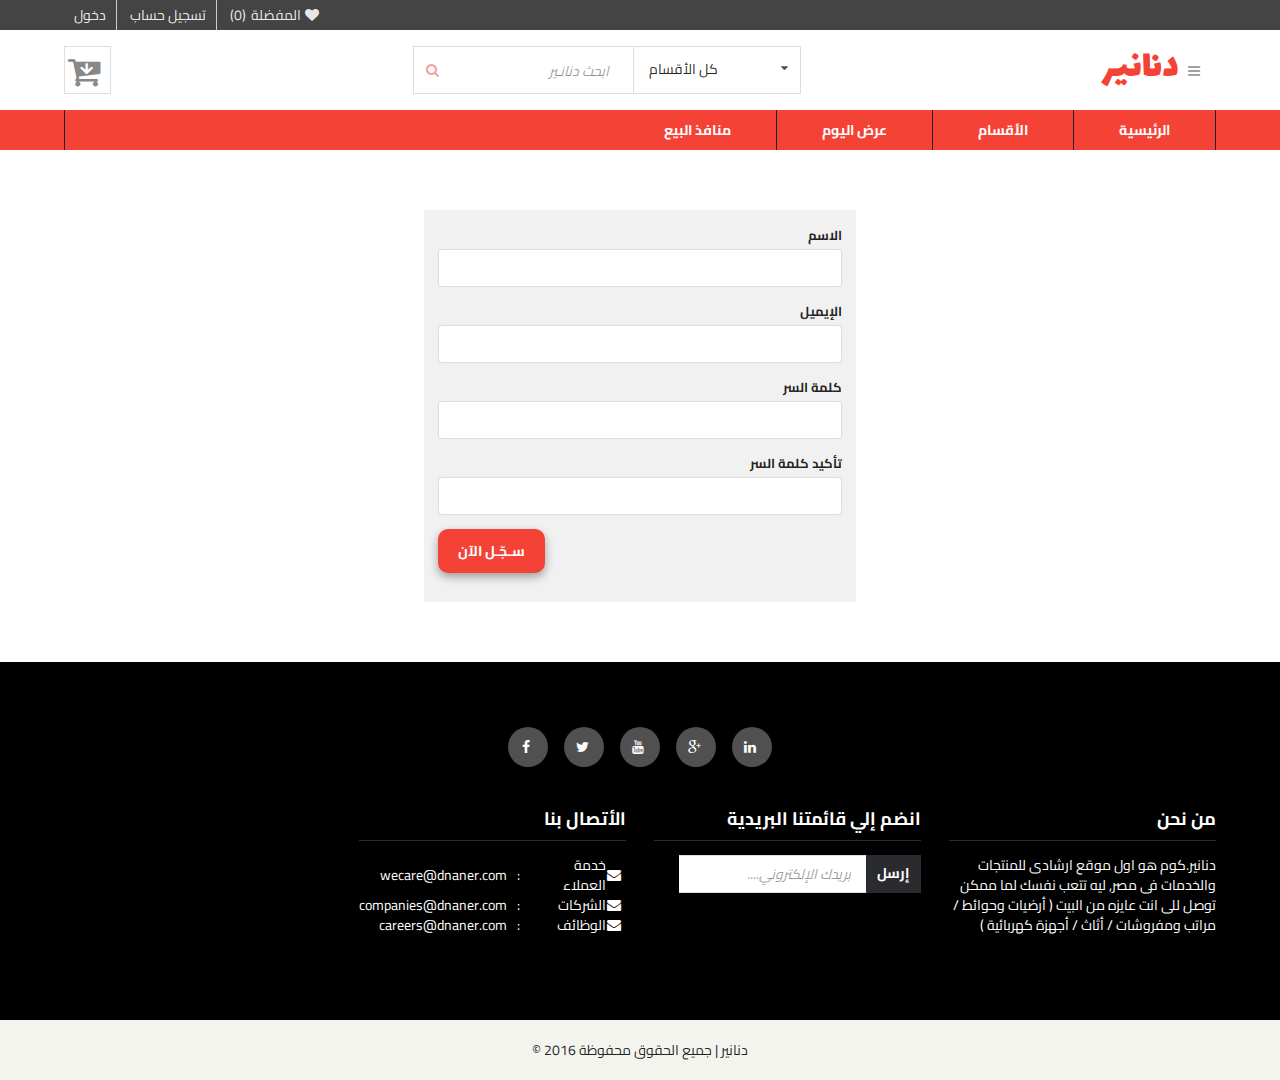
<file: register.html>
<!DOCTYPE html>
<html lang="ar">
    <header>
        <meta charset="utf-8" />
        <meta name="viewport" content="width=device-width, initial-scale=1.0">
        <title>دنانـير | سـجّـل الآن</title>
        <link rel="stylesheet" href="css/icon.min.css" />
        <link rel="stylesheet" href="css/semantic.min.css" />
        <link rel="stylesheet" href="css/animate.css" />
        <link rel="stylesheet" href="css/slick.css" />
        <link rel="stylesheet" href="css/owl.carousel.min.css" />
        <link rel="stylesheet" href="https://fonts.googleapis.com/css?family=Cairo|Lalezar">
        <link rel="stylesheet" href="css/style.css" />
        <link rel="stylesheet" href="css/pages/register.css" />
        <link rel="stylesheet" href="css/image-cover.css" />
        <link rel="stylesheet" href="css/media-queries.css" />
    </header>
    <body>

        <!-- Side Bar -->
        <div class="ui right sidebar">
            <div class="ui accordion">
                <div class="title">
                    الأقسام
                    <i class="caret down icon"></i>
                </div>
                <div class="content">
                    <ul>
                        <li>
                            <a href="#">أحمد</a>
                        </li>
                        <li>
                            <a href="#">أحمد</a>
                        </li>
                        <li>
                            <a href="#">أحمد</a>
                        </li>
                    </ul>
                </div>
            </div>
            <div class="ui accordion">
                <div class="title">
                    الأقسام
                    <i class="caret down icon"></i>
                </div>
                <div class="content">
                    <ul>
                        <li>
                            <a href="#">أحمد</a>
                        </li>
                        <li>
                            <a href="#">أحمد</a>
                        </li>
                        <li>
                            <a href="#">أحمد</a>
                        </li>
                    </ul>
                </div>
            </div>
        </div>
        <div class="pusher">

            <!-- Site Content -->

            <!-- Header -->
            <header>

                <!-- Top Bar -->
                <section class="top-bar">
                    <div class="ui fluid container">
                        <ul>
                            <li><a href="login.html">دخول</a></li>
                            <li><a href="register.html">تسجيل حساب</a></li>
                            <li><a href="#"><span>(0)</span>المفضلة <i class="heart icon"></i></a></li>
                        </ul>
                    </div>
                </section>

                <!-- Cart, Search and Logo -->
                <section class="cart-search-logo">
                    <div class="ui fluid container">
                        <div class="cart">
                            <a href="#">
                                <i class="in cart icon"></i>
                            </a>
                            <div class="show-cart">
                                <ul class="empty">
                                    <li><p>!عربة التسوق فارغة</p></li>
                                </ul>
                                <!-- <ul class="busy">
                                    <li>
                                        <a href="product.html">
                                            <div class="image image-parent">
                                                <img class="image-cover" src="img/thumb/image1.jpg" alt="" />
                                            </div>
                                            <h5>Product Name</h5>
                                        </a>
                                        <span>x 1</span>
                                        <span class="price">999LE</span>
                                        <a class="delete" href="#">
                                            <i class="remove icon"></i>
                                        </a>
                                    </li>
                                    <div class="total">
                                        <table>
                                            <tr>
                                                <td><p>Sub-Total</p></td>
                                                <td><span>999LE</span></td>
                                            </tr>
                                            <tr>
                                                <td><p>Total</p></td>
                                                <td><span>999LE</span></td>
                                            </tr>
                                        </table>
                                    </div>
                                </ul> -->
                            </div>
                            <div class="search-icon">
                                <i class="search icon"></i>
                            </div>
                        </div>
                        <div class="search-bar">
                            <div class="ui right action left icon input">
                                <i class="search icon"></i>
                                <input type="text" placeholder="ابحث دنانـير ">
                                <select name="gender" class="ui dropdown" id="search-select">
                                    <option value="ahmed">كل الأقسام</option>
                                    <option value="male">قسم واحد</option>
                                    <option value="female">قسم واحد</option>
                                </select>
                            </div>
                        </div>
                        <div class="logo">
                            <div class="text">
                                <a href="index.html">دنانير</a>
                            </div>
                            <div class="menu-button">
                                <button class="ui icon button">
                                  <i class="sidebar icon"></i>
                                </button>
                            </div>
                        </div>
                    </div>
                </section>

                <!-- Menu -->
                <section class="menu">
                    <div class="ui fluid container">
                        <ul>
                            <li>
                                <a href="index.html">الرئيسية</a>
                            </li>
                            <li>
                                <a href="sections.html">الأقسام</a>
                                <div class="mega-menu">
                                    1
                                </div>
                            </li>
                            <li>
                                <a href="product.html">عرض اليوم</a>
                                <div class="mega-menu">
                                    2
                                </div>
                            </li>
                            <li>
                                <a href="vendors.html">منافذ البيع</a>
                            </li>
                        </ul>
                    </div>
                </section>
            </header>

            <!-- Login -->
            <section class="register">
                <div class="ui centered grid fluid container">
                    <div class="row">
                        <div class="six wide computer eight wide tablet fourteen wide mobile column">
                            <form class="ui form">
                                <div class="fields">
                                    <div class="sixteen wide field">
                                        <label>الاسم</label>
                                        <input name="name" type="text">
                                    </div>
                                </div>
                                <div class="fields">
                                    <div class="sixteen wide field">
                                        <label>الإيميل</label>
                                        <input type="email" name="email">
                                    </div>
                                </div>
                                <div class="fields">
                                    <div class="sixteen wide field">
                                        <label>كلمة السر</label>
                                        <input type="password" name="password">
                                    </div>
                                </div>
                                <div class="fields">
                                    <div class="sixteen wide field">
                                        <label>تأكيد كلمة السر</label>
                                        <input type="password" name="confirm-password">
                                    </div>
                                </div>
                                <div class="btns field">
                                    <button class="ui submit button" type="submit">سـجّـل الآن</button>
                                </div>
                                <div class="ui error message"></div>
                            </form>
                        </div>
                    </div>
                </div>
            </section>

            <!-- Footer -->
            <footer>
                <div class="main-footer">
                    <div class="ui fluid container">
                        <div class="social">
                            <ul>
                                <li><a href="#"><i class="facebook icon"></i></a></li>
                                <li><a href="#"><i class="twitter icon"></i></a></li>
                                <li><a href="#"><i class="youtube icon"></i></a></li>
                                <li><a href="#"><i class="google plus icon"></i></a></li>
                                <li><a href="#"><i class="linkedin icon"></i></a></li>
                            </ul>
                        </div>
                        <div class="information">
                            <div class="ui grid">
                                <div class="row">
                                    <div class="four wide computer eight wide tablet sixteen wide mobile column">
                                        <h3>من نحن</h3>
                                        <p>دنانير.كوم هو اول موقع ارشادى للمنتجات والخدمات فى مصر, ليه تتعب نفسك لما ممكن توصل للى انت عايزه من البيت
( أرضيات وحوائط / مراتب ومفروشات / أثاث / أجهزة كهربائية )</p>
                                    </div>
                                    <div class="four wide computer eight wide tablet sixteen wide mobile column">
                                        <h3>انضم إلي قائمتنا البريدية</h3>
                                        <div class="ui right labeled input">
                                            <a class="ui label" href="#">إرسل</a>
                                            <input type="email" placeholder="بريدك الإلكتروني....">
                                        </div>
                                    </div>
                                    <div class="four wide computer eight wide tablet sixteen wide mobile column">
                                        <h3>الأتصال بنا</h3>
                                        <table>
                                            <tbody>
                                                <tr>
                                                    <td><i class="mail icon"></i></td>
                                                    <td>خدمة العملاء</td>
                                                    <td class="colon">:</td>
                                                    <td>wecare@dnaner.com</td>
                                                </tr>
                                                <tr>
                                                    <td><i class="mail icon"></i></td>
                                                    <td>الشركات</td>
                                                    <td class="colon">:</td>
                                                    <td>companies@dnaner.com</td>
                                                </tr>
                                                <tr>
                                                    <td><i class="mail icon"></i></td>
                                                    <td>الوظائف</td>
                                                    <td class="colon">:</td>
                                                    <td>careers@dnaner.com</td>
                                                </tr>
                                            </tbody>
                                        </table>
                                    </div>
                                </div>
                            </div>
                        </div>
                    </div>
                </div>
                <div class="sub-footer">
                    <p>&copy; 2016 دنانير | جميع الحقوق محفوظة</p>
                </div>
            </footer>

        </div>

        <!-- <script src="js/jquery-3.0.0.min.js"></script> -->
        <script src="js/jquery-2.2.4.min.js"></script>
        <script src="js/semantic.min.js"></script>
        <script src="js/slick.min.js"></script>
        <script src="js/owl.carousel.min.js"></script>
        <script src="js/script.js"></script>
    </body>
</html>
</file>
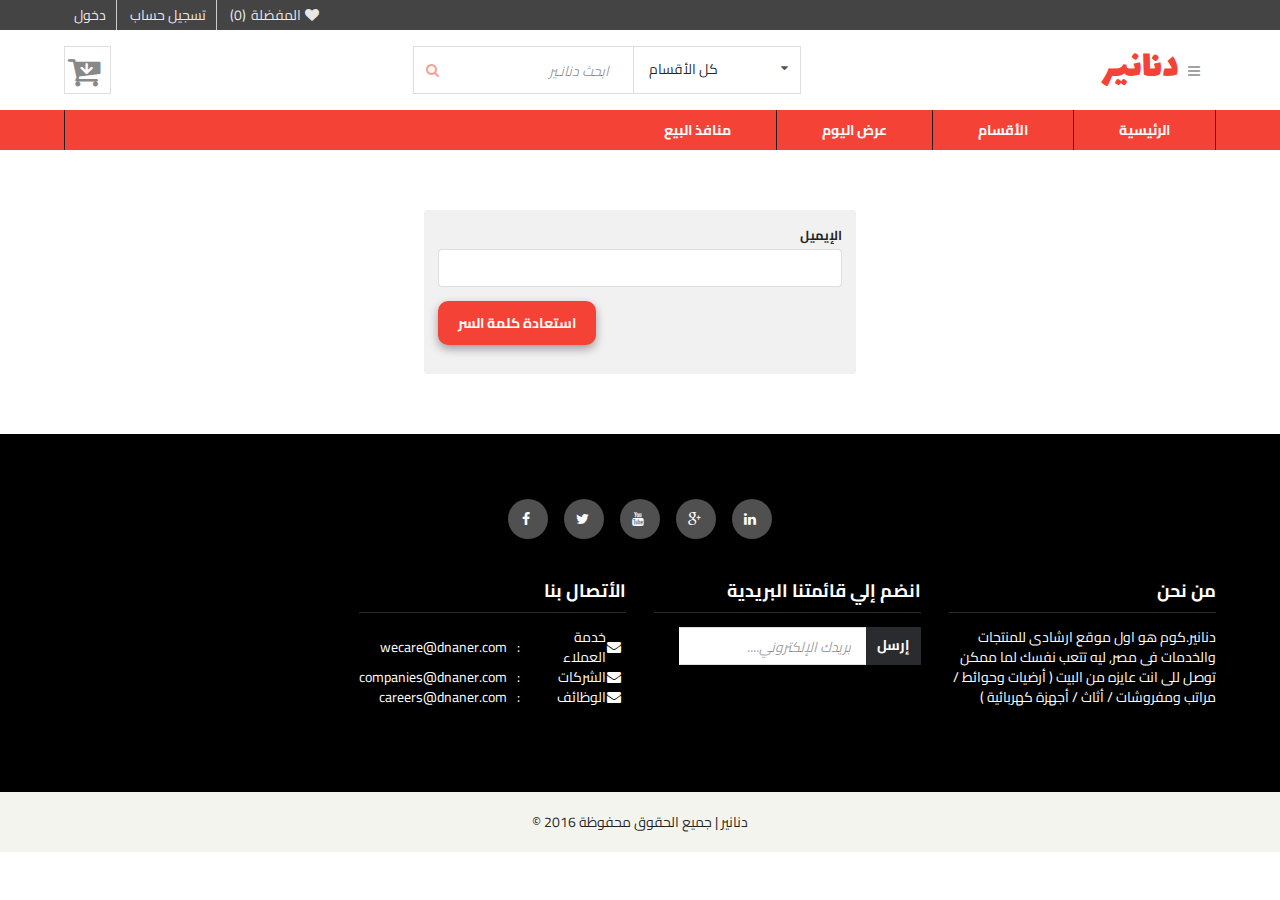
<file: reset-password.html>
<!DOCTYPE html>
<html lang="ar">
    <header>
        <meta charset="utf-8" />
        <meta name="viewport" content="width=device-width, initial-scale=1.0">
        <title>دنانـير | استعادة كلمة السر</title>
        <link rel="stylesheet" href="css/icon.min.css" />
        <link rel="stylesheet" href="css/semantic.min.css" />
        <link rel="stylesheet" href="css/animate.css" />
        <link rel="stylesheet" href="css/slick.css" />
        <link rel="stylesheet" href="css/owl.carousel.min.css" />
        <link rel="stylesheet" href="https://fonts.googleapis.com/css?family=Cairo|Lalezar">
        <link rel="stylesheet" href="css/style.css" />
        <link rel="stylesheet" href="css/pages/reset-password.css" />
        <link rel="stylesheet" href="css/image-cover.css" />
        <link rel="stylesheet" href="css/media-queries.css" />
    </header>
    <body>

        <!-- Side Bar -->
        <div class="ui right sidebar">
            <div class="ui accordion">
                <div class="title">
                    الأقسام
                    <i class="caret down icon"></i>
                </div>
                <div class="content">
                    <ul>
                        <li>
                            <a href="#">أحمد</a>
                        </li>
                        <li>
                            <a href="#">أحمد</a>
                        </li>
                        <li>
                            <a href="#">أحمد</a>
                        </li>
                    </ul>
                </div>
            </div>
            <div class="ui accordion">
                <div class="title">
                    الأقسام
                    <i class="caret down icon"></i>
                </div>
                <div class="content">
                    <ul>
                        <li>
                            <a href="#">أحمد</a>
                        </li>
                        <li>
                            <a href="#">أحمد</a>
                        </li>
                        <li>
                            <a href="#">أحمد</a>
                        </li>
                    </ul>
                </div>
            </div>
        </div>
        <div class="pusher">

            <!-- Site Content -->

            <!-- Header -->
            <header>

                <!-- Top Bar -->
                <section class="top-bar">
                    <div class="ui fluid container">
                        <ul>
                            <li><a href="login.html">دخول</a></li>
                            <li><a href="register.html">تسجيل حساب</a></li>
                            <li><a href="#"><span>(0)</span>المفضلة <i class="heart icon"></i></a></li>
                        </ul>
                    </div>
                </section>

                <!-- Cart, Search and Logo -->
                <section class="cart-search-logo">
                    <div class="ui fluid container">
                        <div class="cart">
                            <a href="#">
                                <i class="in cart icon"></i>
                            </a>
                            <div class="show-cart">
                                <ul class="empty">
                                    <li><p>!عربة التسوق فارغة</p></li>
                                </ul>
                                <!-- <ul class="busy">
                                    <li>
                                        <a href="product.html">
                                            <div class="image image-parent">
                                                <img class="image-cover" src="img/thumb/image1.jpg" alt="" />
                                            </div>
                                            <h5>Product Name</h5>
                                        </a>
                                        <span>x 1</span>
                                        <span class="price">999LE</span>
                                        <a class="delete" href="#">
                                            <i class="remove icon"></i>
                                        </a>
                                    </li>
                                    <div class="total">
                                        <table>
                                            <tr>
                                                <td><p>Sub-Total</p></td>
                                                <td><span>999LE</span></td>
                                            </tr>
                                            <tr>
                                                <td><p>Total</p></td>
                                                <td><span>999LE</span></td>
                                            </tr>
                                        </table>
                                    </div>
                                </ul> -->
                            </div>
                            <div class="search-icon">
                                <i class="search icon"></i>
                            </div>
                        </div>
                        <div class="search-bar">
                            <div class="ui right action left icon input">
                                <i class="search icon"></i>
                                <input type="text" placeholder="ابحث دنانـير ">
                                <select name="gender" class="ui dropdown" id="search-select">
                                    <option value="ahmed">كل الأقسام</option>
                                    <option value="male">قسم واحد</option>
                                    <option value="female">قسم واحد</option>
                                </select>
                            </div>
                        </div>
                        <div class="logo">
                            <div class="text">
                                <a href="index.html">دنانير</a>
                            </div>
                            <div class="menu-button">
                                <button class="ui icon button">
                                  <i class="sidebar icon"></i>
                                </button>
                            </div>
                        </div>
                    </div>
                </section>

                <!-- Menu -->
                <section class="menu">
                    <div class="ui fluid container">
                        <ul>
                            <li>
                                <a href="index.html">الرئيسية</a>
                            </li>
                            <li>
                                <a href="sections.html">الأقسام</a>
                                <div class="mega-menu">
                                    1
                                </div>
                            </li>
                            <li>
                                <a href="product.html">عرض اليوم</a>
                                <div class="mega-menu">
                                    2
                                </div>
                            </li>
                            <li>
                                <a href="vendors.html">منافذ البيع</a>
                            </li>
                        </ul>
                    </div>
                </section>
            </header>

            <!-- Reset Password -->
            <section class="reset-password">
                <div class="ui centered grid fluid container">
                    <div class="row">
                        <div class="six wide computer eight wide tablet fourteen wide mobile column">
                            <form class="ui form">
                                <div class="fields">
                                    <div class="sixteen wide field">
                                        <label>الإيميل</label>
                                        <input name="email" type="email">
                                    </div>
                                </div>
                                <div class="btns field">
                                    <button class="ui submit button" type="submit">استعادة كلمة السر</button>
                                </div>
                                <div class="ui error message"></div>
                            </form>
                        </div>
                    </div>
                </div>
            </section>

            <!-- Footer -->
            <footer>
                <div class="main-footer">
                    <div class="ui fluid container">
                        <div class="social">
                            <ul>
                                <li><a href="#"><i class="facebook icon"></i></a></li>
                                <li><a href="#"><i class="twitter icon"></i></a></li>
                                <li><a href="#"><i class="youtube icon"></i></a></li>
                                <li><a href="#"><i class="google plus icon"></i></a></li>
                                <li><a href="#"><i class="linkedin icon"></i></a></li>
                            </ul>
                        </div>
                        <div class="information">
                            <div class="ui grid">
                                <div class="row">
                                    <div class="four wide computer eight wide tablet sixteen wide mobile column">
                                        <h3>من نحن</h3>
                                        <p>دنانير.كوم هو اول موقع ارشادى للمنتجات والخدمات فى مصر, ليه تتعب نفسك لما ممكن توصل للى انت عايزه من البيت
( أرضيات وحوائط / مراتب ومفروشات / أثاث / أجهزة كهربائية )</p>
                                    </div>
                                    <div class="four wide computer eight wide tablet sixteen wide mobile column">
                                        <h3>انضم إلي قائمتنا البريدية</h3>
                                        <div class="ui right labeled input">
                                            <a class="ui label" href="#">إرسل</a>
                                            <input type="email" placeholder="بريدك الإلكتروني....">
                                        </div>
                                    </div>
                                    <div class="four wide computer eight wide tablet sixteen wide mobile column">
                                        <h3>الأتصال بنا</h3>
                                        <table>
                                            <tbody>
                                                <tr>
                                                    <td><i class="mail icon"></i></td>
                                                    <td>خدمة العملاء</td>
                                                    <td class="colon">:</td>
                                                    <td>wecare@dnaner.com</td>
                                                </tr>
                                                <tr>
                                                    <td><i class="mail icon"></i></td>
                                                    <td>الشركات</td>
                                                    <td class="colon">:</td>
                                                    <td>companies@dnaner.com</td>
                                                </tr>
                                                <tr>
                                                    <td><i class="mail icon"></i></td>
                                                    <td>الوظائف</td>
                                                    <td class="colon">:</td>
                                                    <td>careers@dnaner.com</td>
                                                </tr>
                                            </tbody>
                                        </table>
                                    </div>
                                </div>
                            </div>
                        </div>
                    </div>
                </div>
                <div class="sub-footer">
                    <p>&copy; 2016 دنانير | جميع الحقوق محفوظة</p>
                </div>
            </footer>

        </div>

        <!-- <script src="js/jquery-3.0.0.min.js"></script> -->
        <script src="js/jquery-2.2.4.min.js"></script>
        <script src="js/semantic.min.js"></script>
        <script src="js/slick.min.js"></script>
        <script src="js/owl.carousel.min.js"></script>
        <script src="js/script.js"></script>
    </body>
</html>
</file>
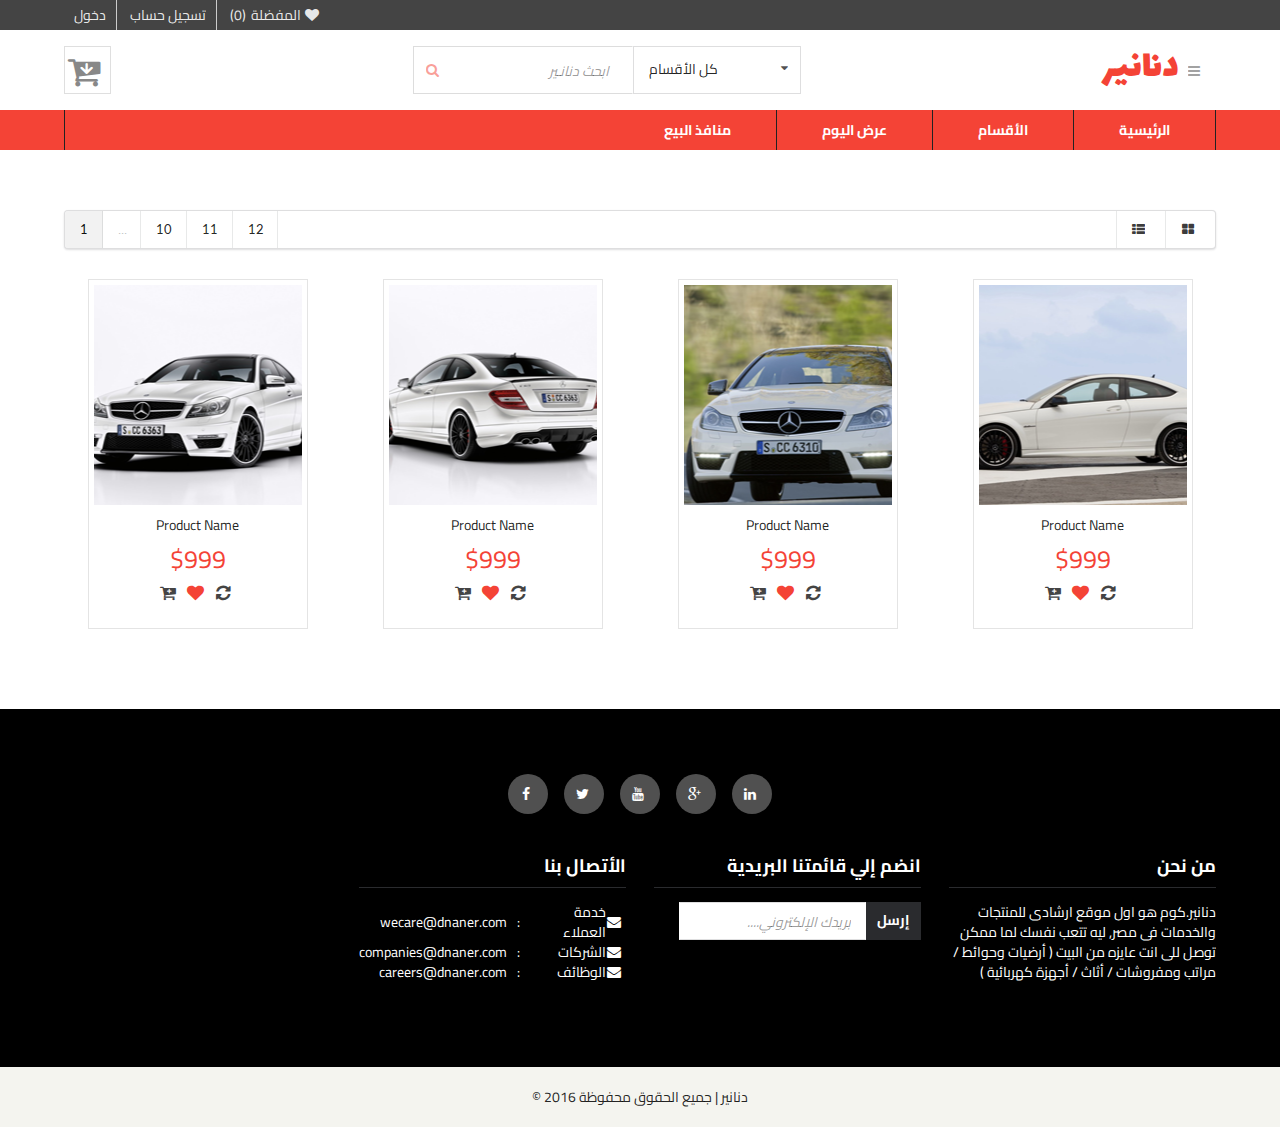
<file: sections.html>
<!DOCTYPE html>
<html lang="ar">
    <header>
        <meta charset="utf-8" />
        <meta name="viewport" content="width=device-width, initial-scale=1.0">
        <title>دنانـير | </title>
        <link rel="stylesheet" href="css/icon.min.css" />
        <link rel="stylesheet" href="css/semantic.min.css" />
        <link rel="stylesheet" href="css/animate.css" />
        <link rel="stylesheet" href="css/slick.css" />
        <link rel="stylesheet" href="css/owl.carousel.min.css" />
        <link rel="stylesheet" href="https://fonts.googleapis.com/css?family=Cairo|Lalezar">
        <link rel="stylesheet" href="css/style.css" />
        <link rel="stylesheet" href="css/pages/sections.css" />
        <link rel="stylesheet" href="css/image-cover.css" />
        <link rel="stylesheet" href="css/media-queries.css" />
    </header>
    <body>

        <!-- Side Bar -->
        <div class="ui right sidebar">
            <div class="ui accordion">
                <div class="title">
                    الأقسام
                    <i class="caret down icon"></i>
                </div>
                <div class="content">
                    <ul>
                        <li>
                            <a href="#">أحمد</a>
                        </li>
                        <li>
                            <a href="#">أحمد</a>
                        </li>
                        <li>
                            <a href="#">أحمد</a>
                        </li>
                    </ul>
                </div>
            </div>
            <div class="ui accordion">
                <div class="title">
                    الأقسام
                    <i class="caret down icon"></i>
                </div>
                <div class="content">
                    <ul>
                        <li>
                            <a href="#">أحمد</a>
                        </li>
                        <li>
                            <a href="#">أحمد</a>
                        </li>
                        <li>
                            <a href="#">أحمد</a>
                        </li>
                    </ul>
                </div>
            </div>
        </div>
        <div class="pusher">

            <!-- Site Content -->

            <!-- Header -->
            <header>

                <!-- Top Bar -->
                <section class="top-bar">
                    <div class="ui fluid container">
                        <ul>
                            <li><a href="login.html">دخول</a></li>
                            <li><a href="register.html">تسجيل حساب</a></li>
                            <li><a href="#"><span>(0)</span>المفضلة <i class="heart icon"></i></a></li>
                        </ul>
                    </div>
                </section>

                <!-- Cart, Search and Logo -->
                <section class="cart-search-logo">
                    <div class="ui fluid container">
                        <div class="cart">
                            <a href="#">
                                <i class="in cart icon"></i>
                            </a>
                            <div class="show-cart">
                                <ul class="empty">
                                    <li><p>!عربة التسوق فارغة</p></li>
                                </ul>
                                <!-- <ul class="busy">
                                    <li>
                                        <a href="product.html">
                                            <div class="image image-parent">
                                                <img class="image-cover" src="img/thumb/image1.jpg" alt="" />
                                            </div>
                                            <h5>Product Name</h5>
                                        </a>
                                        <span>x 1</span>
                                        <span class="price">999LE</span>
                                        <a class="delete" href="#">
                                            <i class="remove icon"></i>
                                        </a>
                                    </li>
                                    <div class="total">
                                        <table>
                                            <tr>
                                                <td><p>Sub-Total</p></td>
                                                <td><span>999LE</span></td>
                                            </tr>
                                            <tr>
                                                <td><p>Total</p></td>
                                                <td><span>999LE</span></td>
                                            </tr>
                                        </table>
                                    </div>
                                </ul> -->
                            </div>
                            <div class="search-icon">
                                <i class="search icon"></i>
                            </div>
                        </div>
                        <div class="search-bar">
                            <div class="ui right action left icon input">
                                <i class="search icon"></i>
                                <input type="text" placeholder="ابحث دنانـير ">
                                <select name="gender" class="ui dropdown" id="search-select">
                                    <option value="ahmed">كل الأقسام</option>
                                    <option value="male">قسم واحد</option>
                                    <option value="female">قسم واحد</option>
                                </select>
                            </div>
                        </div>
                        <div class="logo">
                            <div class="text">
                                <a href="index.html">دنانير</a>
                            </div>
                            <div class="menu-button">
                                <button class="ui icon button">
                                  <i class="sidebar icon"></i>
                                </button>
                            </div>
                        </div>
                    </div>
                </section>

                <!-- Menu -->
                <section class="menu">
                    <div class="ui fluid container">
                        <ul>
                            <li>
                                <a href="index.html">الرئيسية</a>
                            </li>
                            <li>
                                <a href="sections.html">الأقسام</a>
                                <div class="mega-menu">
                                    1
                                </div>
                            </li>
                            <li>
                                <a href="product.html">عرض اليوم</a>
                                <div class="mega-menu">
                                    2
                                </div>
                            </li>
                            <li>
                                <a href="vendors.html">منافذ البيع</a>
                            </li>
                        </ul>
                    </div>
                </section>
            </header>

            <!-- Sections -->
            <section class="sections">
                <div class="ui fluid container">
                    <div class="head">
                        <div class="ui small menu">
                            <a class="active item">
                                1
                            </a>
                            <div class="disabled item">
                                ...
                            </div>
                            <a class="item">
                                10
                            </a>
                            <a class="item">
                                11
                            </a>
                            <a class="item">
                                12
                            </a>
                            <div class="right menu">
                                <div class="item">
                                    <i class="list layout icon"></i>
                                </div>
                                <div class="item">
                                    <i class="block layout icon"></i>
                                </div>
                            </div>
                        </div>
                    </div>
                    <div class="products">

                        <div class="vertical-layout on">
                            <div class="ui grid">
                                <div class="row">
                                    <div class="four wide computer five wide tablet eight wide mobile column">
                                        <div class="item">
                                            <div class="image image-parent">
                                                <img class="image-cover" src="img/small/image1.png" alt="" />
                                            </div>
                                            <div class="info">
                                                <p>Product Name</p>
                                                <span class="price">$999</span>
                                                <ul>
                                                    <li><a href="#"><i class="add to cart icon"></i></a></li>
                                                    <li><a href="#"><i class="heart icon"></i></a></li>
                                                    <li><a href="#"><i class="refresh icon"></i></a></li>
                                                </ul>
                                            </div>
                                        </div>
                                    </div>
                                    <div class="four wide computer five wide tablet eight wide mobile column">
                                        <div class="item">
                                            <div class="image image-parent">
                                                <img class="image-cover" src="img/small/image2.png" alt="" />
                                            </div>
                                            <div class="info">
                                                <p>Product Name</p>
                                                <span class="price">$999</span>
                                                <ul>
                                                    <li><a href="#"><i class="add to cart icon"></i></a></li>
                                                    <li><a href="#"><i class="heart icon"></i></a></li>
                                                    <li><a href="#"><i class="refresh icon"></i></a></li>
                                                </ul>
                                            </div>
                                        </div>
                                    </div>
                                    <div class="four wide computer five wide tablet eight wide mobile column">
                                        <div class="item">
                                            <div class="image image-parent">
                                                <img class="image-cover" src="img/small/image3.png" alt="" />
                                            </div>
                                            <div class="info">
                                                <p>Product Name</p>
                                                <span class="price">$999</span>
                                                <ul>
                                                    <li><a href="#"><i class="add to cart icon"></i></a></li>
                                                    <li><a href="#"><i class="heart icon"></i></a></li>
                                                    <li><a href="#"><i class="refresh icon"></i></a></li>
                                                </ul>
                                            </div>
                                        </div>
                                    </div>
                                    <div class="four wide computer five wide tablet eight wide mobile column">
                                        <div class="item">
                                            <div class="image image-parent">
                                                <img class="image-cover" src="img/small/image4.png" alt="" />
                                            </div>
                                            <div class="info">
                                                <p>Product Name</p>
                                                <span class="price">$999</span>
                                                <ul>
                                                    <li><a href="#"><i class="add to cart icon"></i></a></li>
                                                    <li><a href="#"><i class="heart icon"></i></a></li>
                                                    <li><a href="#"><i class="refresh icon"></i></a></li>
                                                </ul>
                                            </div>
                                        </div>
                                    </div>
                                </div>
                            </div>
                        </div>

                        <div class="horizontal-layout">

                            <div class="ui divided items">
                                <div class="item">
                                    <div class="image">
                                        <img src="img/small/image1.png">
                                    </div>
                                    <div class="content">
                                        <a class="header">12 Years a Slave</a>
                                        <div class="meta">
                                            <span class="cinema price">325</span>LE
                                        </div>
                                        <div class="description">
                                            <p></p>
                                        </div>
                                        <div class="extra">
                                            <button class="ui left floated basic button">
                                                <i class="add to cart icon"></i>
                                                أضف إلي السلة
                                            </button>
                                            <div class="ui label">IMAX</div>
                                            <div class="ui label"><i class="globe icon"></i> Additional Languages</div>
                                        </div>
                                    </div>
                                </div>
                                <div class="item">
                                    <div class="image">
                                        <img src="img/small/image2.png">
                                    </div>
                                    <div class="content">
                                        <a class="header">My Neighbor Totoro</a>
                                        <div class="meta">
                                            <span class="cinema price">325</span>LE
                                        </div>
                                        <div class="description">
                                            <p></p>
                                        </div>
                                        <div class="extra">
                                            <!-- <div class="ui left floated primary button"> -->
                                            <button class="ui left floated basic button">
                                                <i class="add to cart icon"></i>
                                                أضف إلي السلة
                                            </button>
                                            <!-- </div> -->
                                            <div class="ui label">Limited</div>
                                        </div>
                                    </div>
                                </div>
                            </div>

                        </div>

                    </div>
                </div>
            </section>

            <!-- Footer -->
            <footer>
                <div class="main-footer">
                    <div class="ui fluid container">
                        <div class="social">
                            <ul>
                                <li><a href="#"><i class="facebook icon"></i></a></li>
                                <li><a href="#"><i class="twitter icon"></i></a></li>
                                <li><a href="#"><i class="youtube icon"></i></a></li>
                                <li><a href="#"><i class="google plus icon"></i></a></li>
                                <li><a href="#"><i class="linkedin icon"></i></a></li>
                            </ul>
                        </div>
                        <div class="information">
                            <div class="ui grid">
                                <div class="row">
                                    <div class="four wide computer eight wide tablet sixteen wide mobile column">
                                        <h3>من نحن</h3>
                                        <p>دنانير.كوم هو اول موقع ارشادى للمنتجات والخدمات فى مصر, ليه تتعب نفسك لما ممكن توصل للى انت عايزه من البيت
( أرضيات وحوائط / مراتب ومفروشات / أثاث / أجهزة كهربائية )</p>
                                    </div>
                                    <div class="four wide computer eight wide tablet sixteen wide mobile column">
                                        <h3>انضم إلي قائمتنا البريدية</h3>
                                        <div class="ui right labeled input">
                                            <a class="ui label" href="#">إرسل</a>
                                            <input type="email" placeholder="بريدك الإلكتروني....">
                                        </div>
                                    </div>
                                    <div class="four wide computer eight wide tablet sixteen wide mobile column">
                                        <h3>الأتصال بنا</h3>
                                        <table>
                                            <tbody>
                                                <tr>
                                                    <td><i class="mail icon"></i></td>
                                                    <td>خدمة العملاء</td>
                                                    <td class="colon">:</td>
                                                    <td>wecare@dnaner.com</td>
                                                </tr>
                                                <tr>
                                                    <td><i class="mail icon"></i></td>
                                                    <td>الشركات</td>
                                                    <td class="colon">:</td>
                                                    <td>companies@dnaner.com</td>
                                                </tr>
                                                <tr>
                                                    <td><i class="mail icon"></i></td>
                                                    <td>الوظائف</td>
                                                    <td class="colon">:</td>
                                                    <td>careers@dnaner.com</td>
                                                </tr>
                                            </tbody>
                                        </table>
                                    </div>
                                </div>
                            </div>
                        </div>
                    </div>
                </div>
                <div class="sub-footer">
                    <p>&copy; 2016 دنانير | جميع الحقوق محفوظة</p>
                </div>
            </footer>

        </div>

        <!-- <script src="js/jquery-3.0.0.min.js"></script> -->
        <script src="js/jquery-2.2.4.min.js"></script>
        <script src="js/semantic.min.js"></script>
        <script src="js/slick.min.js"></script>
        <script src="js/owl.carousel.min.js"></script>
        <script src="js/script.js"></script>
    </body>
</html>
</file>
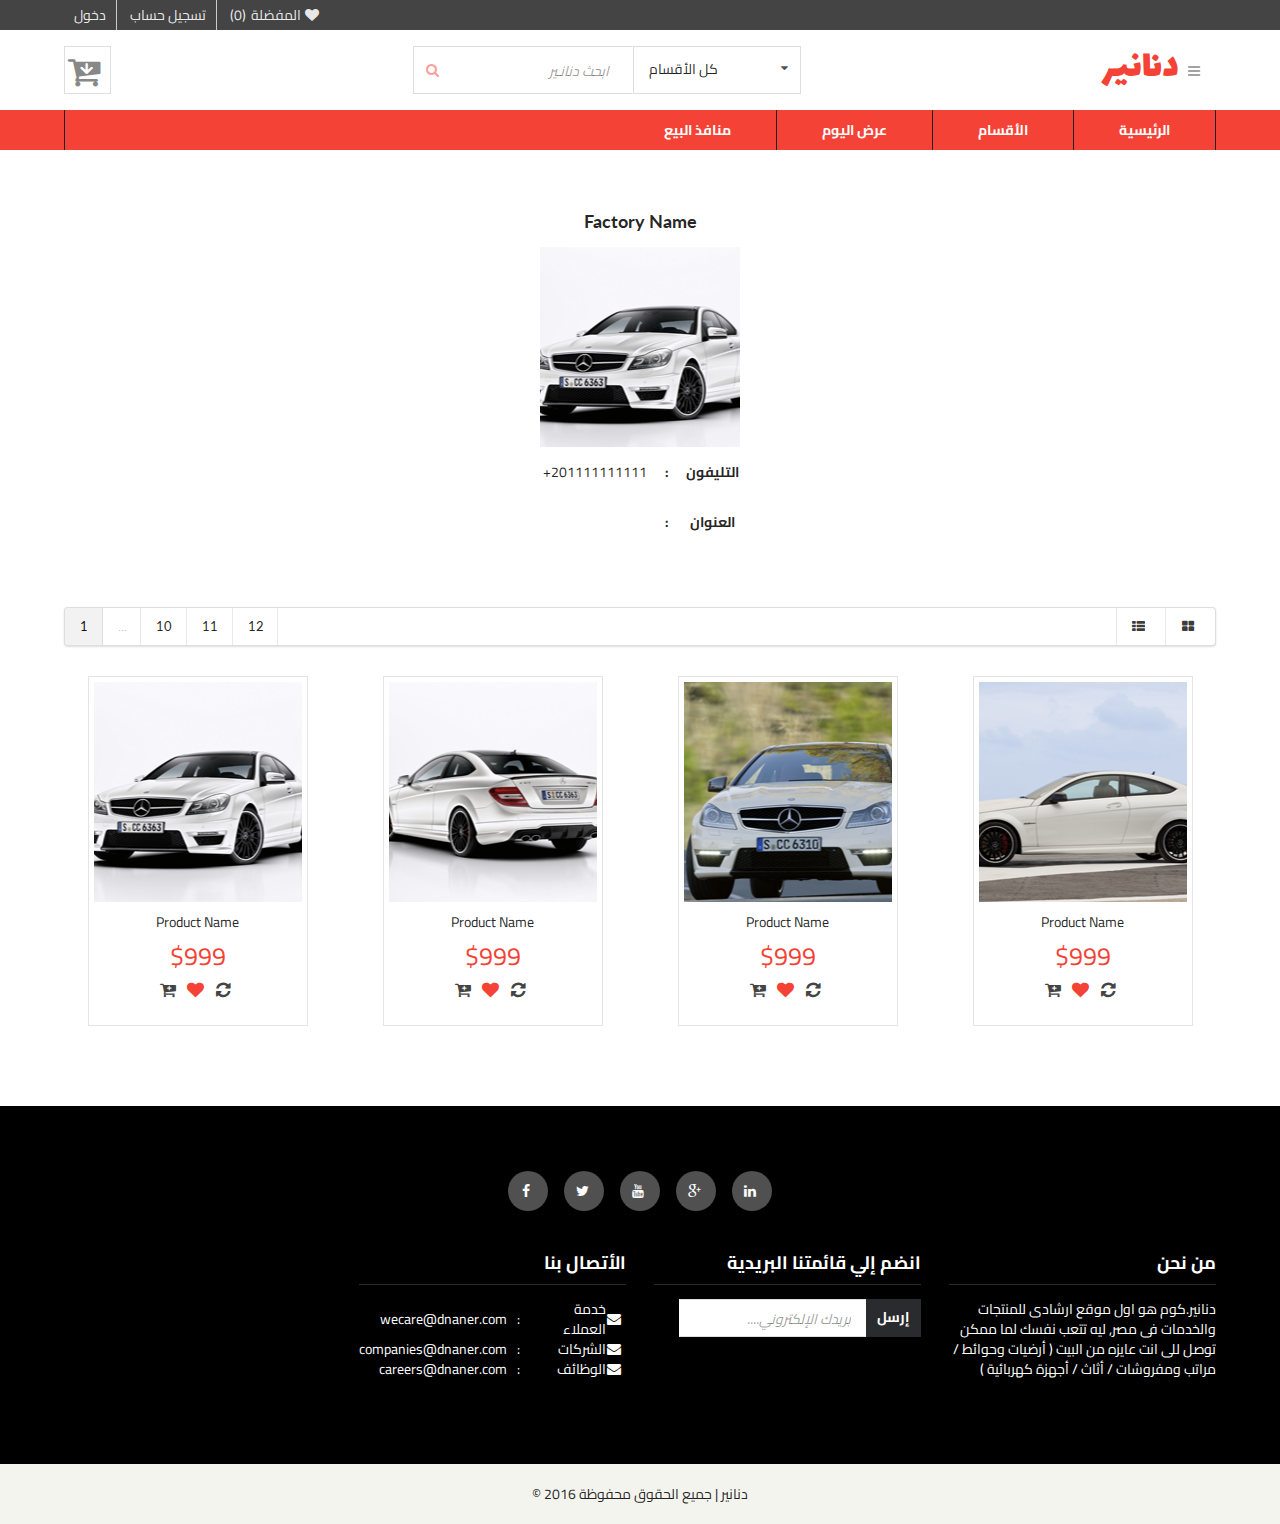
<file: vendor.html>
<!DOCTYPE html>
<html lang="ar">
    <header>
        <meta charset="utf-8" />
        <meta name="viewport" content="width=device-width, initial-scale=1.0">
        <title>دنانـير | منافذ البيع</title>
        <link rel="stylesheet" href="css/icon.min.css" />
        <link rel="stylesheet" href="css/semantic.min.css" />
        <link rel="stylesheet" href="css/animate.css" />
        <link rel="stylesheet" href="css/slick.css" />
        <link rel="stylesheet" href="css/owl.carousel.min.css" />
        <link rel="stylesheet" href="https://fonts.googleapis.com/css?family=Cairo|Lalezar">
        <link rel="stylesheet" href="css/style.css" />
        <link rel="stylesheet" href="css/pages/vendor.css" />
        <link rel="stylesheet" href="css/image-cover.css" />
        <link rel="stylesheet" href="css/media-queries.css" />
    </header>
    <body>

        <!-- Side Bar -->
        <div class="ui right sidebar">
            <div class="ui accordion">
                <div class="title">
                    الأقسام
                    <i class="caret down icon"></i>
                </div>
                <div class="content">
                    <ul>
                        <li>
                            <a href="#">أحمد</a>
                        </li>
                        <li>
                            <a href="#">أحمد</a>
                        </li>
                        <li>
                            <a href="#">أحمد</a>
                        </li>
                    </ul>
                </div>
            </div>
            <div class="ui accordion">
                <div class="title">
                    الأقسام
                    <i class="caret down icon"></i>
                </div>
                <div class="content">
                    <ul>
                        <li>
                            <a href="#">أحمد</a>
                        </li>
                        <li>
                            <a href="#">أحمد</a>
                        </li>
                        <li>
                            <a href="#">أحمد</a>
                        </li>
                    </ul>
                </div>
            </div>
        </div>
        <div class="pusher">

            <!-- Site Content -->

            <!-- Header -->
            <header>

                <!-- Top Bar -->
                <section class="top-bar">
                    <div class="ui fluid container">
                        <ul>
                            <li><a href="login.html">دخول</a></li>
                            <li><a href="register.html">تسجيل حساب</a></li>
                            <li><a href="#"><span>(0)</span>المفضلة <i class="heart icon"></i></a></li>
                        </ul>
                    </div>
                </section>

                <!-- Cart, Search and Logo -->
                <section class="cart-search-logo">
                    <div class="ui fluid container">
                        <div class="cart">
                            <a href="#">
                                <i class="in cart icon"></i>
                            </a>
                            <div class="show-cart">
                                <ul class="empty">
                                    <li><p>!عربة التسوق فارغة</p></li>
                                </ul>
                                <!-- <ul class="busy">
                                    <li>
                                        <a href="product.html">
                                            <div class="image image-parent">
                                                <img class="image-cover" src="img/thumb/image1.jpg" alt="" />
                                            </div>
                                            <h5>Product Name</h5>
                                        </a>
                                        <span>x 1</span>
                                        <span class="price">999LE</span>
                                        <a class="delete" href="#">
                                            <i class="remove icon"></i>
                                        </a>
                                    </li>
                                    <div class="total">
                                        <table>
                                            <tr>
                                                <td><p>Sub-Total</p></td>
                                                <td><span>999LE</span></td>
                                            </tr>
                                            <tr>
                                                <td><p>Total</p></td>
                                                <td><span>999LE</span></td>
                                            </tr>
                                        </table>
                                    </div>
                                </ul> -->
                            </div>
                            <div class="search-icon">
                                <i class="search icon"></i>
                            </div>
                        </div>
                        <div class="search-bar">
                            <div class="ui right action left icon input">
                                <i class="search icon"></i>
                                <input type="text" placeholder="ابحث دنانـير ">
                                <select name="gender" class="ui dropdown" id="search-select">
                                    <option value="ahmed">كل الأقسام</option>
                                    <option value="male">قسم واحد</option>
                                    <option value="female">قسم واحد</option>
                                </select>
                            </div>
                        </div>
                        <div class="logo">
                            <div class="text">
                                <a href="index.html">دنانير</a>
                            </div>
                            <div class="menu-button">
                                <button class="ui icon button">
                                  <i class="sidebar icon"></i>
                                </button>
                            </div>
                        </div>
                    </div>
                </section>

                <!-- Menu -->
                <section class="menu">
                    <div class="ui fluid container">
                        <ul>
                            <li>
                                <a href="index.html">الرئيسية</a>
                            </li>
                            <li>
                                <a href="sections.html">الأقسام</a>
                                <div class="mega-menu">
                                    1
                                </div>
                            </li>
                            <li>
                                <a href="product.html">عرض اليوم</a>
                                <div class="mega-menu">
                                    2
                                </div>
                            </li>
                            <li>
                                <a href="vendors.html">منافذ البيع</a>
                            </li>
                        </ul>
                    </div>
                </section>
            </header>

            <!-- Vendor -->
            <section class="vendor">
                <div class="ui grid fluid container">
                    <div class="row">
                        <div class="column">
                            <div href="vendor.html" class="item">
                                <h3>Factory Name</h3>
                                <div class="image image-parent">
                                    <img class="image-cover" src="img/small/image1.png" />
                                </div>
                                <table>
                                    <tr>
                                        <td>
                                            <span>+201111111111</span>
                                        </td>
                                        <td>
                                            <span class="colon">:</span>
                                        </td>
                                        <td>
                                            <span class="category">التليفون</span>
                                        </td>
                                    </tr>
                                    <tr>
                                        <td>
                                            <span></span>
                                        </td>
                                        <td>
                                            <span class="colon">:</span>
                                        </td>
                                        <td>
                                            <span class="category">العنوان</span>
                                        </td>
                                    </tr>
                                </table>
                            </div>

                        </div>
                    </div>
                </div>
            </section>

            <section class="vendor-products">
                <div class="ui fluid container">
                    <div class="head">
                        <div class="ui small menu">
                            <a class="active item">
                                1
                            </a>
                            <div class="disabled item">
                                ...
                            </div>
                            <a class="item">
                                10
                            </a>
                            <a class="item">
                                11
                            </a>
                            <a class="item">
                                12
                            </a>
                            <div class="right menu">
                                <div class="item">
                                    <i class="list layout icon"></i>
                                </div>
                                <div class="item">
                                    <i class="block layout icon"></i>
                                </div>
                            </div>
                        </div>
                    </div>
                    <div class="products">

                        <div class="vertical-layout on">
                            <div class="ui grid">
                                <div class="row">
                                    <div class="four wide computer five wide tablet eight wide mobile column">
                                        <div class="item">
                                            <div class="image image-parent">
                                                <img class="image-cover" src="img/small/image1.png" alt="" />
                                            </div>
                                            <div class="info">
                                                <p>Product Name</p>
                                                <span class="price">$999</span>
                                                <ul>
                                                    <li><a href="#"><i class="add to cart icon"></i></a></li>
                                                    <li><a href="#"><i class="heart icon"></i></a></li>
                                                    <li><a href="#"><i class="refresh icon"></i></a></li>
                                                </ul>
                                            </div>
                                        </div>
                                    </div>
                                    <div class="four wide computer five wide tablet eight wide mobile column">
                                        <div class="item">
                                            <div class="image image-parent">
                                                <img class="image-cover" src="img/small/image2.png" alt="" />
                                            </div>
                                            <div class="info">
                                                <p>Product Name</p>
                                                <span class="price">$999</span>
                                                <ul>
                                                    <li><a href="#"><i class="add to cart icon"></i></a></li>
                                                    <li><a href="#"><i class="heart icon"></i></a></li>
                                                    <li><a href="#"><i class="refresh icon"></i></a></li>
                                                </ul>
                                            </div>
                                        </div>
                                    </div>
                                    <div class="four wide computer five wide tablet eight wide mobile column">
                                        <div class="item">
                                            <div class="image image-parent">
                                                <img class="image-cover" src="img/small/image3.png" alt="" />
                                            </div>
                                            <div class="info">
                                                <p>Product Name</p>
                                                <span class="price">$999</span>
                                                <ul>
                                                    <li><a href="#"><i class="add to cart icon"></i></a></li>
                                                    <li><a href="#"><i class="heart icon"></i></a></li>
                                                    <li><a href="#"><i class="refresh icon"></i></a></li>
                                                </ul>
                                            </div>
                                        </div>
                                    </div>
                                    <div class="four wide computer five wide tablet eight wide mobile column">
                                        <div class="item">
                                            <div class="image image-parent">
                                                <img class="image-cover" src="img/small/image4.png" alt="" />
                                            </div>
                                            <div class="info">
                                                <p>Product Name</p>
                                                <span class="price">$999</span>
                                                <ul>
                                                    <li><a href="#"><i class="add to cart icon"></i></a></li>
                                                    <li><a href="#"><i class="heart icon"></i></a></li>
                                                    <li><a href="#"><i class="refresh icon"></i></a></li>
                                                </ul>
                                            </div>
                                        </div>
                                    </div>
                                </div>
                            </div>
                        </div>

                        <div class="horizontal-layout">

                            <div class="ui divided items">
                                <div class="item">
                                    <div class="image">
                                        <img src="img/small/image1.png">
                                    </div>
                                    <div class="content">
                                        <a class="header">12 Years a Slave</a>
                                        <div class="meta">
                                            <span class="cinema price">325</span>LE
                                        </div>
                                        <div class="description">
                                            <p></p>
                                        </div>
                                        <div class="extra">
                                            <button class="ui left floated basic button">
                                                <i class="add to cart icon"></i>
                                                أضف إلي السلة
                                            </button>
                                            <div class="ui label">IMAX</div>
                                            <div class="ui label"><i class="globe icon"></i> Additional Languages</div>
                                        </div>
                                    </div>
                                </div>
                                <div class="item">
                                    <div class="image">
                                        <img src="img/small/image2.png">
                                    </div>
                                    <div class="content">
                                        <a class="header">My Neighbor Totoro</a>
                                        <div class="meta">
                                            <span class="cinema price">325</span>LE
                                        </div>
                                        <div class="description">
                                            <p></p>
                                        </div>
                                        <div class="extra">
                                            <!-- <div class="ui left floated primary button"> -->
                                            <button class="ui left floated basic button">
                                                <i class="add to cart icon"></i>
                                                أضف إلي السلة
                                            </button>
                                            <!-- </div> -->
                                            <div class="ui label">Limited</div>
                                        </div>
                                    </div>
                                </div>
                            </div>

                        </div>

                    </div>
                </div>
            </section>

            <!-- Footer -->
            <footer>
                <div class="main-footer">
                    <div class="ui fluid container">
                        <div class="social">
                            <ul>
                                <li><a href="#"><i class="facebook icon"></i></a></li>
                                <li><a href="#"><i class="twitter icon"></i></a></li>
                                <li><a href="#"><i class="youtube icon"></i></a></li>
                                <li><a href="#"><i class="google plus icon"></i></a></li>
                                <li><a href="#"><i class="linkedin icon"></i></a></li>
                            </ul>
                        </div>
                        <div class="information">
                            <div class="ui grid">
                                <div class="row">
                                    <div class="four wide computer eight wide tablet sixteen wide mobile column">
                                        <h3>من نحن</h3>
                                        <p>دنانير.كوم هو اول موقع ارشادى للمنتجات والخدمات فى مصر, ليه تتعب نفسك لما ممكن توصل للى انت عايزه من البيت
( أرضيات وحوائط / مراتب ومفروشات / أثاث / أجهزة كهربائية )</p>
                                    </div>
                                    <div class="four wide computer eight wide tablet sixteen wide mobile column">
                                        <h3>انضم إلي قائمتنا البريدية</h3>
                                        <div class="ui right labeled input">
                                            <a class="ui label" href="#">إرسل</a>
                                            <input type="email" placeholder="بريدك الإلكتروني....">
                                        </div>
                                    </div>
                                    <div class="four wide computer eight wide tablet sixteen wide mobile column">
                                        <h3>الأتصال بنا</h3>
                                        <table>
                                            <tbody>
                                                <tr>
                                                    <td><i class="mail icon"></i></td>
                                                    <td>خدمة العملاء</td>
                                                    <td class="colon">:</td>
                                                    <td>wecare@dnaner.com</td>
                                                </tr>
                                                <tr>
                                                    <td><i class="mail icon"></i></td>
                                                    <td>الشركات</td>
                                                    <td class="colon">:</td>
                                                    <td>companies@dnaner.com</td>
                                                </tr>
                                                <tr>
                                                    <td><i class="mail icon"></i></td>
                                                    <td>الوظائف</td>
                                                    <td class="colon">:</td>
                                                    <td>careers@dnaner.com</td>
                                                </tr>
                                            </tbody>
                                        </table>
                                    </div>
                                </div>
                            </div>
                        </div>
                    </div>
                </div>
                <div class="sub-footer">
                    <p>&copy; 2016 دنانير | جميع الحقوق محفوظة</p>
                </div>
            </footer>

        </div>

        <!-- <script src="js/jquery-3.0.0.min.js"></script> -->
        <script src="js/jquery-2.2.4.min.js"></script>
        <script src="js/semantic.min.js"></script>
        <script src="js/slick.min.js"></script>
        <script src="js/owl.carousel.min.js"></script>
        <script src="js/script.js"></script>
    </body>
</html>
</file>
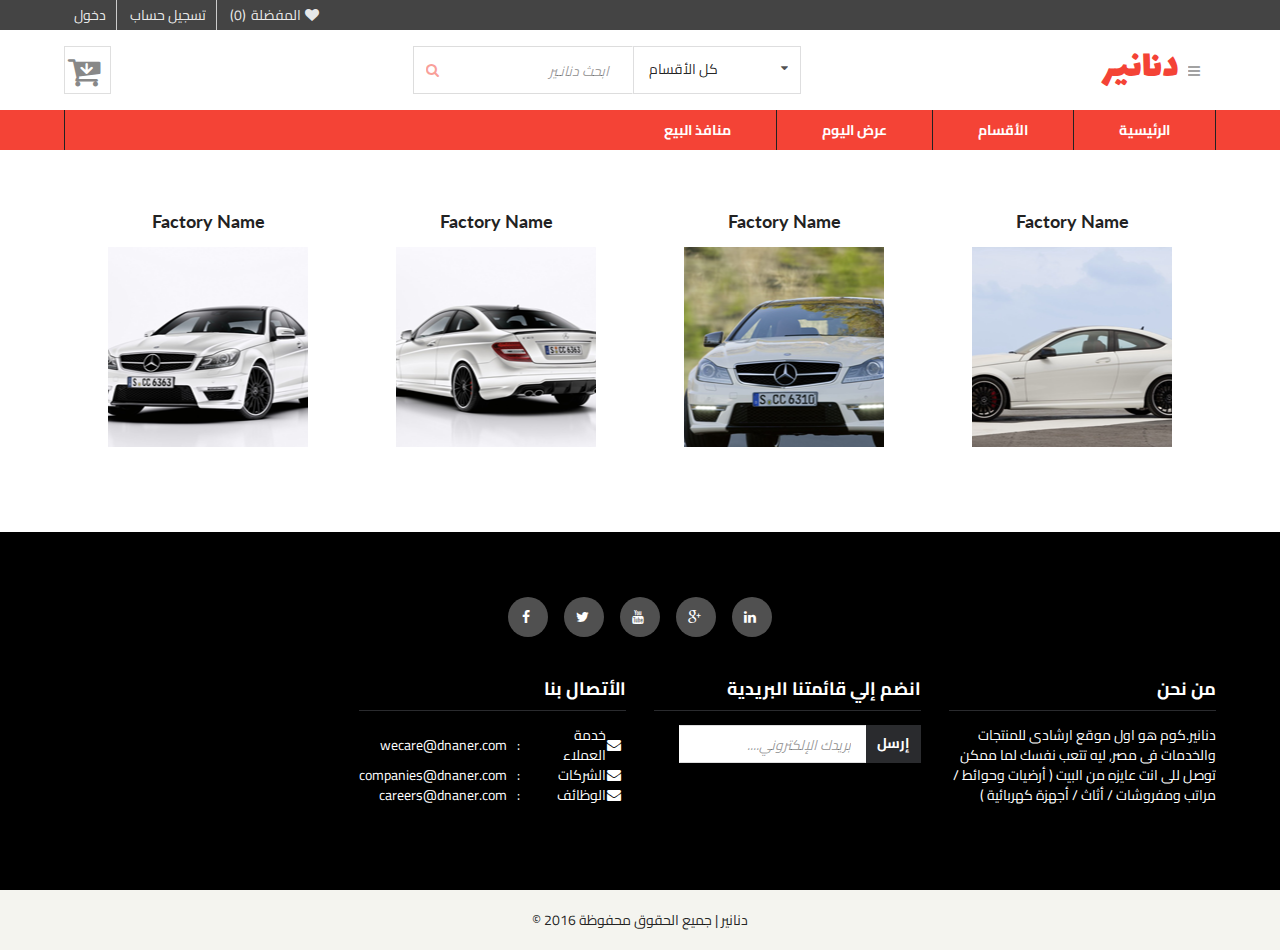
<file: vendors.html>
<!DOCTYPE html>
<html lang="ar">
    <header>
        <meta charset="utf-8" />
        <meta name="viewport" content="width=device-width, initial-scale=1.0">
        <title>دنانـير | منافذ البيع</title>
        <link rel="stylesheet" href="css/icon.min.css" />
        <link rel="stylesheet" href="css/semantic.min.css" />
        <link rel="stylesheet" href="css/animate.css" />
        <link rel="stylesheet" href="css/slick.css" />
        <link rel="stylesheet" href="css/owl.carousel.min.css" />
        <link rel="stylesheet" href="https://fonts.googleapis.com/css?family=Cairo|Lalezar">
        <link rel="stylesheet" href="css/style.css" />
        <link rel="stylesheet" href="css/pages/vendors.css" />
        <link rel="stylesheet" href="css/image-cover.css" />
        <link rel="stylesheet" href="css/media-queries.css" />
    </header>
    <body>

        <!-- Side Bar -->
        <div class="ui right sidebar">
            <div class="ui accordion">
                <div class="title">
                    الأقسام
                    <i class="caret down icon"></i>
                </div>
                <div class="content">
                    <ul>
                        <li>
                            <a href="#">أحمد</a>
                        </li>
                        <li>
                            <a href="#">أحمد</a>
                        </li>
                        <li>
                            <a href="#">أحمد</a>
                        </li>
                    </ul>
                </div>
            </div>
            <div class="ui accordion">
                <div class="title">
                    الأقسام
                    <i class="caret down icon"></i>
                </div>
                <div class="content">
                    <ul>
                        <li>
                            <a href="#">أحمد</a>
                        </li>
                        <li>
                            <a href="#">أحمد</a>
                        </li>
                        <li>
                            <a href="#">أحمد</a>
                        </li>
                    </ul>
                </div>
            </div>
        </div>
        <div class="pusher">

            <!-- Site Content -->

            <!-- Header -->
            <header>

                <!-- Top Bar -->
                <section class="top-bar">
                    <div class="ui fluid container">
                        <ul>
                            <li><a href="login.html">دخول</a></li>
                            <li><a href="register.html">تسجيل حساب</a></li>
                            <li><a href="#"><span>(0)</span>المفضلة <i class="heart icon"></i></a></li>
                        </ul>
                    </div>
                </section>

                <!-- Cart, Search and Logo -->
                <section class="cart-search-logo">
                    <div class="ui fluid container">
                        <div class="cart">
                            <a href="#">
                                <i class="in cart icon"></i>
                            </a>
                            <div class="show-cart">
                                <ul class="empty">
                                    <li><p>!عربة التسوق فارغة</p></li>
                                </ul>
                                <!-- <ul class="busy">
                                    <li>
                                        <a href="product.html">
                                            <div class="image image-parent">
                                                <img class="image-cover" src="img/thumb/image1.jpg" alt="" />
                                            </div>
                                            <h5>Product Name</h5>
                                        </a>
                                        <span>x 1</span>
                                        <span class="price">999LE</span>
                                        <a class="delete" href="#">
                                            <i class="remove icon"></i>
                                        </a>
                                    </li>
                                    <div class="total">
                                        <table>
                                            <tr>
                                                <td><p>Sub-Total</p></td>
                                                <td><span>999LE</span></td>
                                            </tr>
                                            <tr>
                                                <td><p>Total</p></td>
                                                <td><span>999LE</span></td>
                                            </tr>
                                        </table>
                                    </div>
                                </ul> -->
                            </div>
                            <div class="search-icon">
                                <i class="search icon"></i>
                            </div>
                        </div>
                        <div class="search-bar">
                            <div class="ui right action left icon input">
                                <i class="search icon"></i>
                                <input type="text" placeholder="ابحث دنانـير ">
                                <select name="gender" class="ui dropdown" id="search-select">
                                    <option value="ahmed">كل الأقسام</option>
                                    <option value="male">قسم واحد</option>
                                    <option value="female">قسم واحد</option>
                                </select>
                            </div>
                        </div>
                        <div class="logo">
                            <div class="text">
                                <a href="index.html">دنانير</a>
                            </div>
                            <div class="menu-button">
                                <button class="ui icon button">
                                  <i class="sidebar icon"></i>
                                </button>
                            </div>
                        </div>
                    </div>
                </section>

                <!-- Menu -->
                <section class="menu">
                    <div class="ui fluid container">
                        <ul>
                            <li>
                                <a href="index.html">الرئيسية</a>
                            </li>
                            <li>
                                <a href="sections.html">الأقسام</a>
                                <div class="mega-menu">
                                    1
                                </div>
                            </li>
                            <li>
                                <a href="product.html">عرض اليوم</a>
                                <div class="mega-menu">
                                    2
                                </div>
                            </li>
                            <li>
                                <a href="vendors.html">منافذ البيع</a>
                            </li>
                        </ul>
                    </div>
                </section>
            </header>

            <!-- Vendors -->
            <section class="vendors">
                <div class="ui grid fluid container">
                    <div class="row">
                        <div class="four wide computer eight wide tablet sixteen wide mobile column">
                            <a href="vendor.html" class="item">
                                <h3>Factory Name</h3>
                                <div class="image image-parent">
                                    <img class="image-cover" src="img/small/image1.png" />
                                </div>
                            </a>
                        </div>
                        <div class="four wide computer eight wide tablet sixteen wide mobile column">
                            <a href="vendor.html" class="item">
                                <h3>Factory Name</h3>
                                <div class="image image-parent">
                                    <img class="image-cover" src="img/small/image2.png" />
                                </div>
                            </a>
                        </div>
                        <div class="four wide computer eight wide tablet sixteen wide mobile column">
                            <a href="vendor.html" class="item">
                                <h3>Factory Name</h3>
                                <div class="image image-parent">
                                    <img class="image-cover" src="img/small/image3.png" />
                                </div>
                            </a>
                        </div>
                        <div class="four wide computer eight wide tablet sixteen wide mobile column">
                            <a href="vendor.html" class="item">
                                <h3>Factory Name</h3>
                                <div class="image image-parent">
                                    <img class="image-cover" src="img/small/image4.png" />
                                </div>
                            </a>
                        </div>
                    </div>
                </div>
            </section>

            <!-- Footer -->
            <footer>
                <div class="main-footer">
                    <div class="ui fluid container">
                        <div class="social">
                            <ul>
                                <li><a href="#"><i class="facebook icon"></i></a></li>
                                <li><a href="#"><i class="twitter icon"></i></a></li>
                                <li><a href="#"><i class="youtube icon"></i></a></li>
                                <li><a href="#"><i class="google plus icon"></i></a></li>
                                <li><a href="#"><i class="linkedin icon"></i></a></li>
                            </ul>
                        </div>
                        <div class="information">
                            <div class="ui grid">
                                <div class="row">
                                    <div class="four wide computer eight wide tablet sixteen wide mobile column">
                                        <h3>من نحن</h3>
                                        <p>دنانير.كوم هو اول موقع ارشادى للمنتجات والخدمات فى مصر, ليه تتعب نفسك لما ممكن توصل للى انت عايزه من البيت
( أرضيات وحوائط / مراتب ومفروشات / أثاث / أجهزة كهربائية )</p>
                                    </div>
                                    <div class="four wide computer eight wide tablet sixteen wide mobile column">
                                        <h3>انضم إلي قائمتنا البريدية</h3>
                                        <div class="ui right labeled input">
                                            <a class="ui label" href="#">إرسل</a>
                                            <input type="email" placeholder="بريدك الإلكتروني....">
                                        </div>
                                    </div>
                                    <div class="four wide computer eight wide tablet sixteen wide mobile column">
                                        <h3>الأتصال بنا</h3>
                                        <table>
                                            <tbody>
                                                <tr>
                                                    <td><i class="mail icon"></i></td>
                                                    <td>خدمة العملاء</td>
                                                    <td class="colon">:</td>
                                                    <td>wecare@dnaner.com</td>
                                                </tr>
                                                <tr>
                                                    <td><i class="mail icon"></i></td>
                                                    <td>الشركات</td>
                                                    <td class="colon">:</td>
                                                    <td>companies@dnaner.com</td>
                                                </tr>
                                                <tr>
                                                    <td><i class="mail icon"></i></td>
                                                    <td>الوظائف</td>
                                                    <td class="colon">:</td>
                                                    <td>careers@dnaner.com</td>
                                                </tr>
                                            </tbody>
                                        </table>
                                    </div>
                                </div>
                            </div>
                        </div>
                    </div>
                </div>
                <div class="sub-footer">
                    <p>&copy; 2016 دنانير | جميع الحقوق محفوظة</p>
                </div>
            </footer>

        </div>

        <!-- <script src="js/jquery-3.0.0.min.js"></script> -->
        <script src="js/jquery-2.2.4.min.js"></script>
        <script src="js/semantic.min.js"></script>
        <script src="js/slick.min.js"></script>
        <script src="js/owl.carousel.min.js"></script>
        <script src="js/script.js"></script>
    </body>
</html>
</file>
<file: css/style.css>
/*Main Style
==========================*/

* {
    box-sizing: border-box;
}

body {
    background: #fafafa;
    font-family: 'Cairo', sans-serif;
}

.ui.fluid.container {
    width: 90% !important;
}

ul {
    margin: 0;
    padding: 0;
    list-style: none;
}

.group::after {
    content: '';
    display: table;
    clear: both;
}

/*Side Bar
==========================*/

.ui.sidebar {
    background: #222;
    padding-top: 1px;
}

.ui.sidebar .ui.accordion {
    direction: rtl;
}

.ui.sidebar .ui.accordion .title {
    padding: 15px 25px;
    color: white;
    font-size: 16px;
    font-family: 'Cairo', sans-serif;
}

.ui.sidebar .ui.accordion .title.select {
    box-shadow: rgba(0, 0, 0, 0.25) 0 1px 0, inset rgba(255, 255, 255, 0.16) 0 1px 0;
}

.ui.sidebar .ui.accordion .title i {
    float: left;
}

.ui.sidebar .ui.accordion .content {
    padding: 0 !important;
}

.ui.sidebar .ui.accordion .content ul {
    background: #111;
}

.ui.sidebar .ui.accordion .content li:hover {
    background: rgba(255, 255, 255, 0.2); /*rgba(255, 255, 255, 0.06)*/
}

.ui.sidebar .ui.accordion .content li a {
    display: block;
    color: white;
    padding-top: 10px;
    padding-bottom: 10px;
    padding-right: 40px;
    font-size: 13px;
}

/*Top Bar
==========================*/

.top-bar {
    height: 30px;
    background: #444;
}

.top-bar ul {
    line-height: 30px;
}

.top-bar li {
    display: inline-block;
}

.top-bar li:not(:last-child) {
    border-right: 1px solid #ccc;
}

.top-bar li a {
    display: block;
    padding: 0px 10px;
    color: rgba(255, 255, 255, 0.9);
}

.top-bar li a:hover {
    color: rgba(255, 255, 255, 0.7);
}

.top-bar span {
    margin-right: 5px;
}

/*Cart, Search and Logo
==========================*/

.cart-search-logo {
    height: 80px;
    background: white;
    position: relative;
}

.cart-search-logo.fixed {
    position: fixed;
    top: 0;
    background: white;
    width: 100%;
    padding: 5px 0;
    box-shadow: -3px -3px 3px 0 rgba(0,0,0,0.19),
                3px 0 3px 0 rgba(0,0,0,0.19),
                0 3px 3px 0 rgba(0,0,0,0.23);
    z-index: 2;
}

.cart-search-logo .ui.fluid.container {
    height: 100%;
    display: flex;
    justify-content: space-between;
    align-items: center;
}

/*Cart*/
.cart {
    position: relative;

    width: 120px;
    display: flex;
    justify-content: space-between;
    align-items: center;
}

.cart > a {
    font-size: 35px;
    border: 1px solid #dfdfdf;
    color: #888;
    display: block;
    width: 67px;
    height: 48px;
    line-height: 48px;
    text-align: center;
}

.cart > a:hover {
    color: #F44336;
}

.cart .show-cart {
    opacity: 0;
    visibility: hidden;
    min-width: 360px;
    min-height: 125px;
    background: white;
    padding: 10px;
    box-shadow: 0 2px 5px rgba(0, 0, 0, 0.10);
    position: absolute;
    top: 68px;
    left: 63px;
    -webkit-transform: translate(-25%, 0);
    -ms-transform: translate(-25%, 0);
    transform: translate(-25%, 0);
    transition: all 0.3s ease-in-out;
    z-index: 1;
}

/*Empty Cart*/
.cart .show-cart .empty {
    text-align: center;
    font-style: italic;
    position: absolute;
    top: 50%;
    left: 50%;
    -webkit-transform: translate(-50%, -50%);
    -ms-transform: translate(-50%, -50%);
    transform: translate(-50%, -50%);
}

/*Busy Cart*/
.cart .show-cart .busy {
    width: 100%;
    height: 100%;
}

.cart .show-cart .busy li {
    width: 100%;
    display: flex;
    justify-content: space-between;
    align-items: center;
    padding: 10px 0;
    border-bottom: 1px solid #999;
}

.cart .show-cart .busy li a {
    display: inline-block;
    color: #222;
}

.cart .show-cart .busy li .image {
    width: 50px;
    height: 50px;
    margin-right: 25px;
    display: inline-block;
}

.cart .show-cart .busy li h5 {
    display: inline;
}

.cart .show-cart .busy li .price {
    color: #F44336;
}

.cart .show-cart .busy li .delete {
    width: 20px;
    height: 20px;
    line-height: 20px;
    text-align: center;
    border: 1px solid #222;
    border-radius: 50%;
}

.cart .show-cart .busy li .delete i {
    margin: 0;
}

.cart .show-cart .busy .total {
    padding: 10px 0;
}

.cart .show-cart .busy .total p {
    font-size: 15px;
    font-weight: bold;
    padding-right: 30px;
}

.cart .show-cart::before {
    content: '';
    position: absolute;
    top: -5px;
    left: 30%;
    top: -14px;
    left: 10%;
    width: 28px;
    height: 28px;
    background: white;
    -webkit-transform: rotate(45deg);
    -ms-transform: rotate(45deg);
    transform: rotate(45deg);
}

.cart:hover .show-cart {
    opacity: 1;
    visibility: visible;
}

/*Search Icon*/
.search-icon {
    height: 40px;
    width: 40px;
    padding: 5px;
    font-size: 22px;
    color: #F44336;
    background: rgba(0, 0, 0, 0.1);
    cursor: pointer;
    display: flex;
    align-items: center;
    opacity: 0;
    visibility: hidden;
}

/*Search Bar*/
.search-bar .ui.input input {
    padding: 15px 20px !important;
    text-align: right;
    border-radius: 0 !important;
}

.search-bar .ui.input input:hover,
.search-bar .ui.input input:focus {
    border-color: rgba(34,36,38,.35) !important;
}

.ui.action.input:not([class*="left action"]) input:focus {
    border-right-color: rgba(34,36,38,.35) !important;
}

.search-bar .ui.input input::-webkit-input-placeholder {
  font-family: 'Cairo', sans-serif;
  font-style: italic;
}

.search-bar .ui.input input::-moz-input-placeholder {
  font-family: 'Cairo', sans-serif;
  font-style: italic;
}

.search-bar .ui.input input:-ms-input-placeholder {
  font-family: 'Cairo', sans-serif;
  font-style: italic;
}

.search-bar .ui.input input:-moz-input-placeholder {
  font-family: 'Cairo', sans-serif;
  font-style: italic;
}

.search-bar .ui.input > i {
    color: #F44336;
}

.search-bar .ui.input .ui.dropdown {
    padding: 15px 15px !important;
    border-radius: 0 !important;
    min-width: 12em;
}

.search-bar .ui.input .ui.dropdown .menu {
    height: auto;
}

/*Logo & Menu Button*/
.logo .text {
    display: inline-block;
    width: 70px;
    text-align: right;
    font-size: 40px;
    transition: font-size 0.3s ease-in-out;
}

.logo .text.fixed {
    font-size: 30px;
}

.logo .text a {
    color: #F44336;
    font-family: 'Lalezar', cursive;
}

.logo .menu-button {
    display: inline-block;
}

.logo .menu-button > button {
    padding: 10px !important;
    background: transparent;
    color: #999;
    border-radius: 0;
}

.cart-search-logo:hover .menu-button > button {
    background: transparent;
    color: #222;
}

.logo .menu-button > button:hover,
.logo .menu-button > button:focus  {
    background: transparent;
}

/*Menu
==========================*/

section.menu {
    height: 40px;
    width: 100%;
    background: #F44336; /*rgb(221,0,23)*/
}

section.menu.fixed {
    margin-top: 80px;
}

section.menu ul {
    direction: rtl;
    line-height: 40px;
    position: relative;
}

section.menu ul li {
    display: inline-block;
    margin-left: -3px;
    font-weight: bold;
}

section.menu ul {
    border-right: 1px solid #222;
    border-left: 1px solid #222;
}

section.menu ul li:not(:first-child) {
    border-right: 1px solid #222;
}

section.menu ul li:hover {
    background: #fafafa;
}

section.menu ul li:hover a {
    color: #222;
}

section.menu ul li a {
    display: block;
    color: #fff;
    padding: 0px 45px;
    font-family: 'Cairo', sans-serif;
}

section.menu .mega-menu {
    position: absolute;
    top: 40px;
    left: 0;
    width: 100%;
    min-height: 280px;
    background: #fafafa;
    border: 1px solid #999;
    border-top: 0;
    opacity: 0;
    visibility: hidden;
    color: #FFF;
    -webkit-transform: scaleY(0);
    -ms-transform: scaleY(0);
    transform: scaleY(0);
    -webkit-transform-origin: top;
    transform-origin: top;
    transition: transform 0.5s ease-in-out;
    z-index: 5;
}

section.menu ul li:hover .mega-menu {
    opacity: 1;
    visibility: visible;
    -webkit-transform: scaleY(1);
    -ms-transform: scaleY(1);
    transform: scaleY(1);
}

/*Slider & ADS
==========================*/

.slider-ads {
    padding: 60px 0;
    background: #f1f1f1;
}

.slider-ads .column {
    /*height: 400px;*/
    margin-bottom: 20px !important;
}

.slider-ads .ads {
    width: 100%;
    height: 400px;
    border: 1px solid #999;
}

.slider, .slick-slide {
    /*height: 400px;*/
     /*100%*/
}

/*.slider > div {
    height: 400px;
}*/

.slider .slick-list {
    border: 1px solid #999;
}

.slider img {
    width: 100%;
}

/*Arrows*/
.slider i {
    position: absolute;
    top: 50%;
    cursor: pointer;
    font-size: 25px;
}

.slider i:first-of-type {
    right: 0;
    z-index: 1;
}

/*Dots*/
.slick-dots {
    position: relative;
    width: 100%;
    display: flex;
    justify-content: center;
    align-items: center;
    margin-top: 10px;
}

.slick-dots li {
    display: inline-block;
    margin: 0 15px;
    width: 10px;
    height: 10px;
    border-radius: 50%;
    background: #333;
    opacity: 0.5;
    cursor: pointer;
}

.slick-dots li.slick-active {
    opacity: 1;
    border: 1px solid #444;
}

.slick-dots li button {
    display: none;
}

/*Latest Products
==========================*/

.latest-products {
    padding: 40px 0;
}

/*Slider Tab*/
.slider-tab {
    height: 40px;
    line-height: 40px;
    background: rgb(244, 244, 244);
    margin-bottom: 20px;
}

.slider-tab li {
    float: right;
    margin-right: 50px;
    padding: 0 10px;
    font-weight: bold;
    font-size: 16px;
    color: #333;
    transition: all 0.3s ease-in-out;
}

.slider-tab li:hover {
    color: white;
    background-color: #F44336;
}

/*Slider*/

.product-slider,
.product-slider .slick-list.draggable {
    padding: 5px 0;
    /*height: 100% !important;*/
}

/*Slider Arrows*/
.product-slider i.chevron {
    position: absolute;
    top: -50px;
    right: 16px;
    cursor: pointer;
    font-size: 15px;
}

.product-slider i.chevron:hover {
    color: rgb(221, 0, 23);
}

.product-slider i.chevron:first-of-type {
    right: 0;
    z-index: 1;
}

/*Slider Item*/
.latest-products .product {
    height: 350px;
    /*width: 220px !important;*/
    display: inline-block;
    padding: 5px;
    margin: 0 5px;
    border: 1px solid rgb(228, 228, 228);
    transition: box-shadow 0.3s ease-in-out;
    outline: 0;
    position: relative;
}

.latest-products .product:hover {
    box-shadow: 0 0 20px rgba(0, 0, 0, 0.20);
}

.latest-products .product .image {
    height: auto;
}

.latest-products .product .image img {
    width: 100%;
}

.latest-products .product .info {
    height: auto;
    text-align: center;
    padding: 10px 0px;

    position: absolute;
    bottom: 20px;
    width: 100%;
}

.latest-products .product .info .price {
    font-size: 25px;
    color: #F44336;
}

.product .info ul {
    margin-top: 10px;
    font-size: 17px;
}

.product .info ul li {
    display: inline-block;
}

.product .info ul li a {
    color: #444;
}

.product .info ul li:nth-child(2) a {
    color: #F44336;
}

.product .info ul li:last-child a {
    /*color: #FFC107;*/
}

/*Tabs
==========================*/

.tabs {
    direction: rtl;
    padding: 40px 0;
}

.tabs .ui.tabular.menu {
    background: rgb(244, 244, 244);
}

.tabs .ui.tabular.menu .item {
    cursor: pointer;
    border-radius: 0 !important;
    font-family: 'Cairo', sans-serif;
}

.tabs .ui.tabular.menu .item.active {
    border-radius: 0 !important;
}

.tabs .ui.tab.active {
    padding: 40px 0px;
}

.tabs .ui.tabular.menu .item.active:hover {
    background: rgb(255, 255, 255);
}

/*Tab Content*/
.ui.tab .item {
    height: 350px;
    width: 220px;
    margin: auto;
    padding: 5px;
    margin-bottom: 20px;
    border: 1px solid rgb(228, 228, 228);
    transition: box-shadow 0.3s ease-in-out;
}

.ui.tab .item:hover {
    box-shadow: 0 0 20px rgba(0, 0, 0, 0.20);
}

.ui.tab .item .image {
    height: 65%;
}

.ui.tab .item .image img {
    /*width: 100%;*/
}

.ui.tab .item .info {
    height: 35%;
    text-align: center;
    padding: 10px 0px;
}

.ui.tab .item .info .price {
    font-size: 25px;
    color: #F44336;
}

.ui.tab .item .info ul {
    margin-top: 10px;
    font-size: 17px;
    direction: ltr;
}

.ui.tab .item .info ul li {
    display: inline-block;
}

.ui.tab .item .info ul li a {
    color: #444;
}

.ui.tab .item .info ul li:nth-child(2) a {
    color: #F44336;
}

.ui.tab .item .info ul li:last-child a {
    /*color: #FFC107;*/
}

/*Brands
==========================*/

.brands {
    padding: 50px 0;
    background: #F4F4EF;
}

.brands .brand {
    width: 150px;
    height: 150px;
    margin: auto;
    margin-bottom: 20px;
    padding: 5px;
    border: 1px solid rgb(228, 228, 228);
    transition: box-shadow 0.3s ease-in-out;
}

.brands .brand img {
    width: 100%;
}

.brands .brand:hover {
    box-shadow: 0 0 20px rgba(0, 0, 0, 0.20);
}

/*Footer
==========================*/

footer {
    /*padding: 45px 0;
    background: black;*/
}

/*Main Footer*/
footer .main-footer {
    padding: 65px 0;
    background: black;
}

footer .main-footer .social ul {
    width: 100%;
    display: flex;
    justify-content: center;
    margin-bottom: 40px;
}

footer .main-footer .social ul li {
    display: inline-block;
    width: 40px;
    height: 40px;
    line-height: 40px;
    margin: 0 8px;
    text-align: center;
    border-radius: 50%;
    background: rgb(80, 80, 80);
    transition: background 0.3s ease-in-out;
    z-index: 1;
}

footer .main-footer .social ul li:hover {
    background: #F44336;
}

footer .main-footer .social ul li a {
    display: block;
    color: white;
}

footer .main-footer .information {
    color: white;
    direction: rtl;
}

footer .main-footer .information h3 {
    padding-bottom: 10px;
    border-bottom: 1px solid rgb(42, 43, 46);
    font-family: 'Cairo', sans-serif;
}

footer .main-footer .information .ui.label {
    border-radius: 0 !important;
    background: rgb(42,43,46) !important;
    color: white !important;
}

footer .main-footer .information .ui.right.labeled.input {
    width: 70% !important;
}

footer .main-footer .information input[type="email"] {
    text-align: right !important;
}

footer .main-footer .information input[type="email"]::-webkit-input-placeholder {
  font-family: 'Cairo', sans-serif;
  font-style: italic;
}

footer .main-footer .information input[type="email"]::-moz-input-placeholder {
  font-family: 'Cairo', sans-serif;
  font-style: italic;
}

footer .main-footer .information input[type="email"]:-ms-input-placeholder {
  font-family: 'Cairo', sans-serif;
  font-style: italic;
}

footer .main-footer .information input[type="email"]:-moz-input-placeholder {
  font-family: 'Cairo', sans-serif;
  font-style: italic;
}

footer .main-footer .information td.colon {
    padding: 0 10px;
}

footer .main-footer .information .column {
    margin-bottom: 20px !important;
}

/*Sub Footer*/
footer .sub-footer {
    height: 60px;
    background: #F4F4EF;
    display: flex;
    justify-content: center;
    align-items: center;
}

/*Framework
==========================*/

.image-parent {
    overflow: hidden;
    vertical-align: middle;
    position: relative;
}

.image-cover {
    height: auto;
    max-height: none;
    max-width: none;
    min-height: 100%;
    min-width: 100%;
    width: auto;
    position: absolute;
    top: 50%;
    left: 50%;
    -webkit-transform: translate(-50%, -50%);
    -moz-transform: translate(-50%, -50%);
    transform: translate(-50%, -50%);
}
</file>
<file: css/image-cover.css>
/*
    .thumbnail should have height set, preferably with a modifier class.

    <div class="thumbnail">
    	<img class="thumbnail__img" src="path/to/image">
    </div>
*/

//THUMBNAIL
.image-parent {
    /*display: inline-block;*/
    overflow: hidden;       /* cropping larger images */
    vertical-align: middle;
    position: relative;     /* this allows us to have more elements within .thumbnail (caption, close button, overlay, icon etc). Make sure you tweak z-index for .thumbnail__image in that case  */
}

//THUMBNAIL IMAGE
.image-cover {
    height: auto;           /* "if you add the image via JavaScript, the img needs to have width: auto; and height: auto; to work in IE 9 or 10." via http://bit.ly/Ge6mc (check under "CSS-Only Technique #2") */
    max-height: none;
    max-width: none;
    min-height: 100%;
    min-width: 100%;
    width: auto;            /* same as with height: auto; */
    position: absolute;
    top: 50%;
    left: 50%;
    -webkit-transform: translate(-50%, -50%);
    -moz-transform: translate(-50%, -50%);
    transform: translate(-50%, -50%);
}

/*
	NOTE: 		If you are sure that height and width of your images will always be larger than .thumbnail height and width you can delete min-height and min-width lines from .thumbnail__img to prevent images from downscaling.
	INSPIRATION: 	CSS-Only Technique #2 from this article http://bit.ly/Ge6mc
	EXAMPLE: 	http://quick.as/zdrspbg
	SUPPORT: 	Fuck IE 8, it's (almost) 2014.
*/
</file>
<file: css/media-queries.css>
@media (max-width: 500px) {
    .tabs .ui.tab .row > .column {
        width: 100% !important;
    }

    .sections .products .vertical-layout .row > .column {
        width: 100% !important;
    }

    section.vendor-products .products .vertical-layout .row > .column {
        width: 100% !important;
    }
}

/*X-Small Screen*/
@media (max-width: 767px) {
    /*Main Style*/
    .ui.fluid.container {
        width: auto !important;
    }
    /*Top Bar*/
    .top-bar ul {
        text-align: center;
    }
    /*Cart*/
    .cart .show-cart {
        display: none;
    }
    /*Search Icon*/
    .cart-search-logo .search-icon {
        opacity: 1;
        visibility: visible;
    }
    /*Search Bar*/
    .cart-search-logo .search-bar {
        opacity: 0;
        visibility: hidden;
        position: absolute;
        top: 80px;
        left: 0;
        width: 100%;
        z-index: 5;
    }
    .cart-search-logo .search-bar.on {
        opacity: 1;
        visibility: visible;
    }
    .cart-search-logo .search-bar .ui.input {
        width: 100%;
    }
    /*Menu*/
    .menu {
        display: none;
    }
    /*Footer*/
    footer .main-footer .information {
        text-align: center;
    }

    /*Adjusting Margin Top For every Page on Mobile*/
    .slider-ads.fixed,
    section.sections.fixed,
    section.product.fixed,
    section.vendors.fixed,
    section.vendor.fixed,
    section.login.fixed,
    section.register.fixed,
    section.reset-password.fixed,
    section.change-password.fixed {
        margin-top: 80px;
    }

}

@media (min-width: 768px) {
    /*Cat*/
    .cart {
        width: 47px;
    }
}

/*Small Screen*/
@media (min-width: 768px) and (max-width: 991px) {

}

@media (max-width: 1199px) {
    /*Pages*/

    /*Product*/
    .product .product-images {
        text-align: center;
    }
    .product .product-info {
        text-align: center;
    }
}

/*Medium Screen*/
@media (min-width: 992px) and (max-width: 1199px) {

}

/*Large Screen*/
@media (min-width: 1200px) {

}
</file>
<file: css/pages/change-password.css>
/*Change Password
==========================*/

section.change-password {
    padding: 60px 0;
    direction: rtl;
}

section.change-password .row > div {
    text-align: right !important;
    background: #f1f1f1;
    padding-top: 15px;
    padding-bottom: 15px;
    border-radius: 3px;
}

section.change-password .ui.form .btns.field {
    display: flex;
    justify-content: flex-end;
    align-items: center;
}

section.change-password .ui.form button {
    order: 1;

    padding: 15px 20px;
    border-radius: 10px;
    background: #F44336 !important;
    box-shadow: 0 4px 10px rgba(0, 0, 0, 0.35);
    color: #FFF !important;
    font-weight: bold;
    font-family: 'Cairo', sans-serif;
    transition: .5s;
}

section.change-password .ui.form button:hover {
    background: #FF5252 !important;
    box-shadow: 0 2px 7px rgba(0, 0, 0, 0);
    color: #FFF;
}

/*Error Messages Box*/

.ui.message .list:not(.ui):last-child {
    text-align: right;
}

.ui.message .list:not(.ui) li {
    margin-right: 14px;
    margin-left: 0;
}

.ui.message .list:not(.ui) li:before {
    right: -1em;
    left: 0;
}
</file>
<file: css/pages/login.css>
/*Login
==========================*/

section.login {
    padding: 60px 0;
    direction: rtl;
}

section.login .row > div {
    text-align: right !important;
    background: #f1f1f1;
    padding-top: 15px;
    padding-bottom: 15px;
    border-radius: 3px;
}

section.login .ui.form .btns.field {
    display: flex;
    justify-content: space-between;
    align-items: center;
}

section.login .ui.form button {
    order: 1;

    padding: 15px 20px;
    border-radius: 10px;
    background: #F44336 !important;
    box-shadow: 0 4px 10px rgba(0, 0, 0, 0.35);
    color: #FFF !important;
    font-weight: bold;
    font-family: 'Cairo', sans-serif;
    transition: .5s;
}

section.login .ui.form button:hover {
    background: #FF5252 !important;
    box-shadow: 0 2px 7px rgba(0, 0, 0, 0);
    color: #FFF;
}

/*Error Messages Box*/

.ui.message .list:not(.ui):last-child {
    text-align: right;
}

.ui.message .list:not(.ui) li {
    margin-right: 14px;
    margin-left: 0;
}

.ui.message .list:not(.ui) li:before {
    right: -1em;
    left: 0;
}
</file>
<file: css/pages/product.css>
/*Product
==========================*/

section.product {
    padding: 60px 0;
    direction: rtl;
}

.product .row > div {
    margin-bottom: 30px !important;
}

/*Product Images*/
.product .product-images {
    width: 100%;
}

/*.product .product-images #img_01 {
    display: block;
    width: 300px;
    height: 300px;
    margin: 0 auto 10px;
}*/

.zoomImg {
    cursor: crosshair;
}

#gal1 {
    display: flex;
    justify-content: center;
}

#gal1 a {
    width: 100px;
    height: 100px;
    display: inline-block;
    margin: 0 5px;
}

#gal1 a img {
    width: 100%;
}

#gal1 img {
    border:2px solid white;
}

.active img {
    border:2px solid #333 !important;
}

/*Product Info*/
.product .product-info .detailes {
    margin-top: 20px;
}

.product .product-info .detailes table {
    width: 100%;
}

.product .product-info table td {
    padding: 10px 0;
}

.product .product-info table td:first-child {
    font-weight: bold;
}

.product .product-info table td.colon {
    padding: 0 5px 0 10px;
    font-weight: bold;
}

.product .product-info table td.detail {
    color: #F44336;
}

.product .product-info table td.price {
    font-size: 25px;
}

.product .product-info #quantity input[type="text"] {
    width: 30px;
    height: 30px;
    border-bottom-left-radius: 8px;
    border-bottom-right-radius: 8px;
    border-top-left-radius: 8px;
    border-top-right-radius: 8px;
    border: 0;
    border-radius: 25%;
    box-shadow: 0px 0px 5px 0px #444;
    text-align: center;
    outline: 0;
}


.product .product-info #quantity button {
    border: 0;
    outline: 0;
    background: transparent;
}

.product .product-info #quantity .plus {
    border-bottom-left-radius: 8px;
    border-top-left-radius: 8px;
}

.product .product-info #quantity .minus {
    border-bottom-right-radius: 8px;
    border-top-right-radius: 8px;
}

.product .product-info .purchase-btn .ui.button {
    padding: 15px 20px;
    border-radius: 10px;
    background: #F44336 !important;
    box-shadow: 0 4px 10px rgba(0, 0, 0, 0.35);
    color: #FFF !important;
    font-weight: bold;
    font-family: 'Cairo', sans-serif;
    transition: .5s;
}

.product .product-info .purchase-btn .ui.button:hover {
    background: #FF5252 !important;
    box-shadow: 0 2px 7px rgba(0, 0, 0, 0);
    color: #FFF;
}

.product .product-info .purchase-btn .ui.button i {
    margin-left: 3px;
}
</file>
<file: css/pages/register.css>
/*Register
==========================*/

section.register {
    padding: 60px 0;
    direction: rtl;
}

section.register .row > div {
    text-align: right !important;
    background: #f1f1f1;
    padding-top: 15px;
    padding-bottom: 15px;
    border-radius: 3px;
}

section.register .ui.form .btns.field {
    display: flex;
    justify-content: flex-end;
    align-items: center;
}

section.register .ui.form button {
    order: 1;

    padding: 15px 20px;
    border-radius: 10px;
    background: #F44336 !important;
    box-shadow: 0 4px 10px rgba(0, 0, 0, 0.35);
    color: #FFF !important;
    font-weight: bold;
    font-family: 'Cairo', sans-serif;
    transition: .5s;
}

section.register .ui.form button:hover {
    background: #FF5252 !important;
    box-shadow: 0 2px 7px rgba(0, 0, 0, 0);
    color: #FFF;
}

/*Error Messages Box*/

.ui.message .list:not(.ui):last-child {
    text-align: right;
}

.ui.message .list:not(.ui) li {
    margin-right: 14px;
    margin-left: 0;
}

.ui.message .list:not(.ui) li:before {
    right: -1em;
    left: 0;
}
</file>
<file: css/pages/sections.css>
/*Sections
==========================*/

.sections {
    padding: 60px 0;
}

.sections .right.menu {
    cursor: pointer;
}

.sections .head {
    margin-bottom: 30px;
}

/*Vertical-Layout*/
.vertical-layout {
    display: none;
}

.vertical-layout .item {
    height: 350px;
    width: 220px;
    margin: auto;
    padding: 5px;
    margin-bottom: 20px;
    border: 1px solid rgb(228, 228, 228);
    transition: box-shadow 0.3s ease-in-out;
}

.vertical-layout .item:hover {
    box-shadow: 0 0 20px rgba(0, 0, 0, 0.20);
}

.vertical-layout .item .image {
    height: 65%;
}

.vertical-layout .item .image img {
    /*width: 100%;*/
}

.vertical-layout .item .info {
    height: 35%;
    text-align: center;
    padding: 10px 0px;
}

.vertical-layout .item .info .price {
    /*font-weight: bold;*/
    font-size: 25px;
    color: #F44336;
}

.vertical-layout .item .info ul {
    margin-top: 10px;
    font-size: 17px;
    direction: ltr;
}

.vertical-layout .item .info ul li {
    display: inline-block;
}

.vertical-layout .item .info ul li a {
    color: #444;
}

.vertical-layout .item .info ul li:nth-child(2) a {
    color: #F44336;
}

.vertical-layout .item .info ul li:last-child a {
    /*color: #FFC107;*/
}

/*Horizontal-Layout*/
.horizontal-layout {
    display: none;
    direction: rtl;
}

.horizontal-layout .ui.items .item .content {
    padding-right: 14px !important;
    padding-left: 0 !important;
}

.horizontal-layout .ui.items .item .content .header:hover {
    color: rgba(0,0,0,.85);
}

.horizontal-layout .items .item .meta .price {
    font-size: 25px;
    color: #F44336;
}

.horizontal-layout .items .item .extra .ui.button {
    padding: 15px 20px;
    border-radius: 10px;
    background: #F44336 !important;
    box-shadow: 0 4px 10px rgba(0, 0, 0, 0.35);
    color: #FFF !important;
    font-weight: bold;
    font-family: 'Cairo', sans-serif;
    transition: .5s;
}

.horizontal-layout .items .item .extra .ui.button:hover {
    background: #FF5252 !important;
    box-shadow: 0 2px 7px rgba(0, 0, 0, 0);
    color: #FFF;
}

.horizontal-layout .items .item .extra .ui.button i {
    margin-left: 3px;
}

/*jQuery Classes*/
.vertical-layout.on {
    display: block;
}

.horizontal-layout.on {
    display: block;
}
</file>
<file: css/pages/vendor.css>
/*Vendor
==========================*/

section.vendor {
    padding: 60px 0;
}

section.vendor .item {
    text-align: center;
}

section.vendor .item .image {
    width: 200px;
    height: 200px;
    margin: auto;
    /*margin-bottom: 25px;*/
}

section.vendor .item table {
    min-width: 200px;
    min-height: 100px;
    margin: auto;
}

section.vendor .item table .colon {
    padding: 0 15px;
    font-weight: bold;
}

section.vendor .item table .category {
    font-weight: bold;
}

/*Vendor-Products Section*/

section.vendor-products {
    padding: 0 0 60px;
}

section.vendor-products .right.menu {
    cursor: pointer;
}

section.vendor-products .head {
    margin-bottom: 30px;
}

/*Vertical-Layout*/
.vertical-layout {
    display: none;
}

.vertical-layout .item {
    height: 350px;
    width: 220px;
    margin: auto;
    padding: 5px;
    margin-bottom: 20px;
    border: 1px solid rgb(228, 228, 228);
    transition: box-shadow 0.3s ease-in-out;
}

.vertical-layout .item:hover {
    box-shadow: 0 0 20px rgba(0, 0, 0, 0.20);
}

.vertical-layout .item .image {
    height: 65%;
}

.vertical-layout .item .image img {
    /*width: 100%;*/
}

.vertical-layout .item .info {
    height: 35%;
    text-align: center;
    padding: 10px 0px;
}

.vertical-layout .item .info .price {
    /*font-weight: bold;*/
    font-size: 25px;
    color: #F44336;
}

.vertical-layout .item .info ul {
    margin-top: 10px;
    font-size: 17px;
    direction: ltr;
}

.vertical-layout .item .info ul li {
    display: inline-block;
}

.vertical-layout .item .info ul li a {
    color: #444;
}

.vertical-layout .item .info ul li:nth-child(2) a {
    color: #F44336;
}

.vertical-layout .item .info ul li:last-child a {
    /*color: #FFC107;*/
}

/*Horizontal-Layout*/
.horizontal-layout {
    display: none;
    direction: rtl;
}

.horizontal-layout .ui.items .item .content {
    padding-right: 14px !important;
    padding-left: 0 !important;
}

.horizontal-layout .ui.items .item .content .header:hover {
    color: rgba(0,0,0,.85);
}

.horizontal-layout .items .item .meta .price {
    font-size: 25px;
    color: #F44336;
}

.horizontal-layout .items .item .extra .ui.button {
    padding: 15px 20px;
    border-radius: 10px;
    background: #F44336 !important;
    box-shadow: 0 4px 10px rgba(0, 0, 0, 0.35);
    color: #FFF !important;
    font-weight: bold;
    font-family: 'Cairo', sans-serif;
    transition: .5s;
}

.horizontal-layout .items .item .extra .ui.button:hover {
    background: #FF5252 !important;
    box-shadow: 0 2px 7px rgba(0, 0, 0, 0);
    color: #FFF;
}

.horizontal-layout .items .item .extra .ui.button i {
    margin-left: 3px;
}

/*jQuery Classes*/
.vertical-layout.on {
    display: block;
}

.horizontal-layout.on {
    display: block;
}
</file>
<file: css/pages/vendors.css>
/*Vendors
==========================*/

section.vendors {
    padding: 60px 0;
}

section.vendors .item {
    margin: 0 auto 50px;
    text-align: center;
}

section.vendors .item h3 {
    color: #222;
}

section.vendors .item .image {
    width: 200px;
    height: 200px;
    margin: auto;
    margin-bottom: 25px;
}
</file>
<file: css/icon.min.css>
/*!
 * # Semantic UI 2.1.7 - Icon
 * http://github.com/semantic-org/semantic-ui/
 *
 *
 * Copyright 2015 Contributors
 * Released under the MIT license
 * http://opensource.org/licenses/MIT
 *
 */@font-face{font-family:Icons;src:url(../themes/default/assets/fonts/icons.eot);src:url(../themes/default/assets/fonts/icons.eot?#iefix) format('embedded-opentype'),url(../themes/default/assets/fonts/icons.woff2) format('woff2'),url(../themes/default/assets/fonts/icons.woff) format('woff'),url(../themes/default/assets/fonts/icons.ttf) format('truetype'),url(../themes/default/assets/fonts/icons.svg#icons) format('svg');font-style:normal;font-weight:400;font-variant:normal;text-decoration:inherit;text-transform:none}i.icon{display:inline-block;opacity:1;margin:0 .25rem 0 0;width:1.18em;height:1em;font-family:Icons;font-style:normal;font-weight:400;text-decoration:inherit;text-align:center;speak:none;font-smoothing:antialiased;-moz-osx-font-smoothing:grayscale;-webkit-font-smoothing:antialiased;-webkit-backface-visibility:hidden;backface-visibility:hidden}i.icon:before{background:0 0!important}i.icon.loading{height:1em;line-height:1;-webkit-animation:icon-loading 2s linear infinite;animation:icon-loading 2s linear infinite}@-webkit-keyframes icon-loading{from{-webkit-transform:rotate(0);transform:rotate(0)}to{-webkit-transform:rotate(360deg);transform:rotate(360deg)}}@keyframes icon-loading{from{-webkit-transform:rotate(0);transform:rotate(0)}to{-webkit-transform:rotate(360deg);transform:rotate(360deg)}}i.emphasized.icon,i.icon.active,i.icon.hover{opacity:1!important}i.disabled.icon{opacity:.45!important}i.fitted.icon{width:auto;margin:0}i.link.icon{cursor:pointer;opacity:.8;-webkit-transition:opacity .1s ease;transition:opacity .1s ease}i.link.icon:hover{opacity:1!important}i.circular.icon{border-radius:500em!important;line-height:1!important;padding:.5em!important;box-shadow:0 0 0 .1em rgba(0,0,0,.1) inset;width:2em!important;height:2em!important}i.circular.inverted.icon{border:none;box-shadow:none}i.flipped.icon,i.horizontally.flipped.icon{-webkit-transform:scale(-1,1);-ms-transform:scale(-1,1);transform:scale(-1,1)}i.vertically.flipped.icon{-webkit-transform:scale(1,-1);-ms-transform:scale(1,-1);transform:scale(1,-1)}i.clockwise.rotated.icon,i.right.rotated.icon,i.rotated.icon{-webkit-transform:rotate(90deg);-ms-transform:rotate(90deg);transform:rotate(90deg)}i.counterclockwise.rotated.icon,i.left.rotated.icon{-webkit-transform:rotate(-90deg);-ms-transform:rotate(-90deg);transform:rotate(-90deg)}i.bordered.icon{line-height:1;vertical-align:baseline;width:2em;height:2em;padding:.5em .41em!important;box-shadow:0 0 0 .1em rgba(0,0,0,.1) inset}i.bordered.inverted.icon{border:none;box-shadow:none}i.inverted.bordered.icon,i.inverted.circular.icon{background-color:#1b1c1d!important;color:#fff!important}i.inverted.icon{color:#fff}i.red.icon{color:#db2828!important}i.inverted.red.icon{color:#ff695e!important}i.inverted.bordered.red.icon,i.inverted.circular.red.icon{background-color:#db2828!important;color:#fff!important}i.orange.icon{color:#f2711c!important}i.inverted.orange.icon{color:#ff851b!important}i.inverted.bordered.orange.icon,i.inverted.circular.orange.icon{background-color:#f2711c!important;color:#fff!important}i.yellow.icon{color:#fbbd08!important}i.inverted.yellow.icon{color:#ffe21f!important}i.inverted.bordered.yellow.icon,i.inverted.circular.yellow.icon{background-color:#fbbd08!important;color:#fff!important}i.olive.icon{color:#b5cc18!important}i.inverted.olive.icon{color:#d9e778!important}i.inverted.bordered.olive.icon,i.inverted.circular.olive.icon{background-color:#b5cc18!important;color:#fff!important}i.green.icon{color:#21ba45!important}i.inverted.green.icon{color:#2ecc40!important}i.inverted.bordered.green.icon,i.inverted.circular.green.icon{background-color:#21ba45!important;color:#fff!important}i.teal.icon{color:#00b5ad!important}i.inverted.teal.icon{color:#6dffff!important}i.inverted.bordered.teal.icon,i.inverted.circular.teal.icon{background-color:#00b5ad!important;color:#fff!important}i.blue.icon{color:#2185d0!important}i.inverted.blue.icon{color:#54c8ff!important}i.inverted.bordered.blue.icon,i.inverted.circular.blue.icon{background-color:#2185d0!important;color:#fff!important}i.violet.icon{color:#6435c9!important}i.inverted.violet.icon{color:#a291fb!important}i.inverted.bordered.violet.icon,i.inverted.circular.violet.icon{background-color:#6435c9!important;color:#fff!important}i.purple.icon{color:#a333c8!important}i.inverted.purple.icon{color:#dc73ff!important}i.inverted.bordered.purple.icon,i.inverted.circular.purple.icon{background-color:#a333c8!important;color:#fff!important}i.pink.icon{color:#e03997!important}i.inverted.pink.icon{color:#ff8edf!important}i.inverted.bordered.pink.icon,i.inverted.circular.pink.icon{background-color:#e03997!important;color:#fff!important}i.brown.icon{color:#a5673f!important}i.inverted.brown.icon{color:#d67c1c!important}i.inverted.bordered.brown.icon,i.inverted.circular.brown.icon{background-color:#a5673f!important;color:#fff!important}i.grey.icon{color:#767676!important}i.inverted.grey.icon{color:#dcddde!important}i.inverted.bordered.grey.icon,i.inverted.circular.grey.icon{background-color:#767676!important;color:#fff!important}i.black.icon{color:#1b1c1d!important}i.inverted.black.icon{color:#545454!important}i.inverted.bordeblack.black.icon,i.inverted.circular.black.icon{background-color:#1b1c1d!important;color:#fff!important}i.mini.icon,i.mini.icons{line-height:1;font-size:.71428571rem}i.tiny.icon,i.tiny.icons{line-height:1;font-size:.85714286rem}i.small.icon,i.small.icons{line-height:1;font-size:.92857143em}i.icon,i.icons{font-size:1em}i.large.icon,i.large.icons{line-height:1;vertical-align:middle;font-size:1.5em}i.big.icon,i.big.icons{line-height:1;vertical-align:middle;font-size:2em}i.huge.icon,i.huge.icons{line-height:1;vertical-align:middle;font-size:4em}i.massive.icon,i.massive.icons{line-height:1;vertical-align:middle;font-size:8em}i.icons{display:inline-block;position:relative;line-height:1}i.icons .icon{position:absolute;top:50%;left:50%;-webkit-transform:translateX(-50%) translateY(-50%);-ms-transform:translateX(-50%) translateY(-50%);transform:translateX(-50%) translateY(-50%);margin:0}i.icons .icon:first-child{position:static;width:auto;height:auto;vertical-align:top;-webkit-transform:none;-ms-transform:none;transform:none;margin-right:.25rem}i.icons .corner.icon{top:auto;left:auto;right:0;bottom:0;-webkit-transform:none;-ms-transform:none;transform:none;font-size:.45em;text-shadow:-1px -1px 0 #fff,1px -1px 0 #fff,-1px 1px 0 #fff,1px 1px 0 #fff}i.icons .inverted.corner.icon{text-shadow:-1px -1px 0 #1b1c1d,1px -1px 0 #1b1c1d,-1px 1px 0 #1b1c1d,1px 1px 0 #1b1c1d}i.icon.search:before{content:"\f002"}i.icon.mail.outline:before{content:"\f003"}i.icon.external:before{content:"\f08e"}i.icon.signal:before{content:"\f012"}i.icon.setting:before{content:"\f013"}i.icon.home:before{content:"\f015"}i.icon.inbox:before{content:"\f01c"}i.icon.browser:before{content:"\f022"}i.icon.tag:before{content:"\f02b"}i.icon.tags:before{content:"\f02c"}i.icon.calendar:before{content:"\f073"}i.icon.comment:before{content:"\f075"}i.icon.comments:before{content:"\f086"}i.icon.shop:before{content:"\f07a"}i.icon.privacy:before{content:"\f084"}i.icon.settings:before{content:"\f085"}i.icon.trophy:before{content:"\f091"}i.icon.payment:before{content:"\f09d"}i.icon.feed:before{content:"\f09e"}i.icon.alarm.outline:before{content:"\f0a2"}i.icon.tasks:before{content:"\f0ae"}i.icon.cloud:before{content:"\f0c2"}i.icon.lab:before{content:"\f0c3"}i.icon.mail:before{content:"\f0e0"}i.icon.idea:before{content:"\f0eb"}i.icon.dashboard:before{content:"\f0e4"}i.icon.sitemap:before{content:"\f0e8"}i.icon.alarm:before{content:"\f0f3"}i.icon.terminal:before{content:"\f120"}i.icon.code:before{content:"\f121"}i.icon.protect:before{content:"\f132"}i.icon.calendar.outline:before{content:"\f133"}i.icon.ticket:before{content:"\f145"}i.icon.external.square:before{content:"\f14c"}i.icon.map:before{content:"\f14e"}i.icon.bug:before{content:"\f188"}i.icon.mail.square:before{content:"\f199"}i.icon.history:before{content:"\f1da"}i.icon.options:before{content:"\f1de"}i.icon.comment.outline:before{content:"\f0e5"}i.icon.comments.outline:before{content:"\f0e6"}i.icon.text.telephone:before{content:"\f1e4"}i.icon.find:before{content:"\f1e5"}i.icon.wifi:before{content:"\f1eb"}i.icon.alarm.slash:before{content:"\f1f6"}i.icon.alarm.slash.outline:before{content:"\f1f7"}i.icon.copyright:before{content:"\f1f9"}i.icon.at:before{content:"\f1fa"}i.icon.eyedropper:before{content:"\f1fb"}i.icon.paint.brush:before{content:"\f1fc"}i.icon.heartbeat:before{content:"\f21e"}i.icon.download:before{content:"\f019"}i.icon.repeat:before{content:"\f01e"}i.icon.refresh:before{content:"\f021"}i.icon.lock:before{content:"\f023"}i.icon.bookmark:before{content:"\f02e"}i.icon.print:before{content:"\f02f"}i.icon.write:before{content:"\f040"}i.icon.theme:before{content:"\f043"}i.icon.adjust:before{content:"\f042"}i.icon.edit:before{content:"\f044"}i.icon.external.share:before{content:"\f045"}i.icon.ban:before{content:"\f05e"}i.icon.mail.forward:before,i.icon.share:before{content:"\f064"}i.icon.expand:before{content:"\f065"}i.icon.compress:before{content:"\f066"}i.icon.unhide:before{content:"\f06e"}i.icon.hide:before{content:"\f070"}i.icon.random:before{content:"\f074"}i.icon.retweet:before{content:"\f079"}i.icon.sign.out:before{content:"\f08b"}i.icon.pin:before{content:"\f08d"}i.icon.sign.in:before{content:"\f090"}i.icon.upload:before{content:"\f093"}i.icon.call:before{content:"\f095"}i.icon.call.square:before{content:"\f098"}i.icon.remove.bookmark:before{content:"\f097"}i.icon.unlock:before{content:"\f09c"}i.icon.configure:before{content:"\f0ad"}i.icon.filter:before{content:"\f0b0"}i.icon.wizard:before{content:"\f0d0"}i.icon.undo:before{content:"\f0e2"}i.icon.exchange:before{content:"\f0ec"}i.icon.cloud.download:before{content:"\f0ed"}i.icon.cloud.upload:before{content:"\f0ee"}i.icon.reply:before{content:"\f112"}i.icon.reply.all:before{content:"\f122"}i.icon.erase:before{content:"\f12d"}i.icon.unlock.alternate:before{content:"\f13e"}i.icon.archive:before{content:"\f187"}i.icon.translate:before{content:"\f1ab"}i.icon.recycle:before{content:"\f1b8"}i.icon.send:before{content:"\f1d8"}i.icon.send.outline:before{content:"\f1d9"}i.icon.share.alternate:before{content:"\f1e0"}i.icon.share.alternate.square:before{content:"\f1e1"}i.icon.wait:before{content:"\f017"}i.icon.write.square:before{content:"\f14b"}i.icon.share.square:before{content:"\f14d"}i.icon.add.to.cart:before{content:"\f217"}i.icon.in.cart:before{content:"\f218"}i.icon.add.user:before{content:"\f234"}i.icon.remove.user:before{content:"\f235"}i.icon.help.circle:before{content:"\f059"}i.icon.info.circle:before{content:"\f05a"}i.icon.warning:before{content:"\f12a"}i.icon.warning.circle:before{content:"\f06a"}i.icon.warning.sign:before{content:"\f071"}i.icon.help:before{content:"\f128"}i.icon.info:before{content:"\f129"}i.icon.announcement:before{content:"\f0a1"}i.icon.birthday:before{content:"\f1fd"}i.icon.users:before{content:"\f0c0"}i.icon.doctor:before{content:"\f0f0"}i.icon.child:before{content:"\f1ae"}i.icon.user:before{content:"\f007"}i.icon.handicap:before{content:"\f193"}i.icon.student:before{content:"\f19d"}i.icon.spy:before{content:"\f21b"}i.icon.female:before{content:"\f182"}i.icon.male:before{content:"\f183"}i.icon.woman:before{content:"\f221"}i.icon.man:before{content:"\f222"}i.icon.non.binary.transgender:before{content:"\f223"}i.icon.intergender:before{content:"\f224"}i.icon.transgender:before{content:"\f225"}i.icon.lesbian:before{content:"\f226"}i.icon.gay:before{content:"\f227"}i.icon.heterosexual:before{content:"\f228"}i.icon.other.gender:before{content:"\f229"}i.icon.other.gender.vertical:before{content:"\f22a"}i.icon.other.gender.horizontal:before{content:"\f22b"}i.icon.neuter:before{content:"\f22c"}i.icon.grid.layout:before{content:"\f00a"}i.icon.list.layout:before{content:"\f00b"}i.icon.block.layout:before{content:"\f009"}i.icon.zoom:before{content:"\f00e"}i.icon.zoom.out:before{content:"\f010"}i.icon.resize.vertical:before{content:"\f07d"}i.icon.resize.horizontal:before{content:"\f07e"}i.icon.maximize:before{content:"\f0b2"}i.icon.crop:before{content:"\f125"}i.icon.cocktail:before{content:"\f000"}i.icon.road:before{content:"\f018"}i.icon.flag:before{content:"\f024"}i.icon.book:before{content:"\f02d"}i.icon.gift:before{content:"\f06b"}i.icon.leaf:before{content:"\f06c"}i.icon.fire:before{content:"\f06d"}i.icon.plane:before{content:"\f072"}i.icon.magnet:before{content:"\f076"}i.icon.legal:before{content:"\f0e3"}i.icon.lemon:before{content:"\f094"}i.icon.world:before{content:"\f0ac"}i.icon.travel:before{content:"\f0b1"}i.icon.shipping:before{content:"\f0d1"}i.icon.money:before{content:"\f0d6"}i.icon.lightning:before{content:"\f0e7"}i.icon.rain:before{content:"\f0e9"}i.icon.treatment:before{content:"\f0f1"}i.icon.suitcase:before{content:"\f0f2"}i.icon.bar:before{content:"\f0fc"}i.icon.flag.outline:before{content:"\f11d"}i.icon.flag.checkered:before{content:"\f11e"}i.icon.puzzle:before{content:"\f12e"}i.icon.fire.extinguisher:before{content:"\f134"}i.icon.rocket:before{content:"\f135"}i.icon.anchor:before{content:"\f13d"}i.icon.bullseye:before{content:"\f140"}i.icon.sun:before{content:"\f185"}i.icon.moon:before{content:"\f186"}i.icon.fax:before{content:"\f1ac"}i.icon.life.ring:before{content:"\f1cd"}i.icon.bomb:before{content:"\f1e2"}i.icon.soccer:before{content:"\f1e3"}i.icon.calculator:before{content:"\f1ec"}i.icon.diamond:before{content:"\f219"}i.icon.crosshairs:before{content:"\f05b"}i.icon.asterisk:before{content:"\f069"}i.icon.certificate:before{content:"\f0a3"}i.icon.circle:before{content:"\f111"}i.icon.quote.left:before{content:"\f10d"}i.icon.quote.right:before{content:"\f10e"}i.icon.ellipsis.horizontal:before{content:"\f141"}i.icon.ellipsis.vertical:before{content:"\f142"}i.icon.cube:before{content:"\f1b2"}i.icon.cubes:before{content:"\f1b3"}i.icon.circle.notched:before{content:"\f1ce"}i.icon.circle.thin:before{content:"\f1db"}i.icon.square.outline:before{content:"\f096"}i.icon.square:before{content:"\f0c8"}i.icon.checkmark:before{content:"\f00c"}i.icon.remove:before{content:"\f00d"}i.icon.checkmark.box:before{content:"\f046"}i.icon.move:before{content:"\f047"}i.icon.add.circle:before{content:"\f055"}i.icon.minus.circle:before{content:"\f056"}i.icon.remove.circle:before{content:"\f057"}i.icon.check.circle:before{content:"\f058"}i.icon.remove.circle.outline:before{content:"\f05c"}i.icon.check.circle.outline:before{content:"\f05d"}i.icon.plus:before{content:"\f067"}i.icon.minus:before{content:"\f068"}i.icon.add.square:before{content:"\f0fe"}i.icon.radio:before{content:"\f10c"}i.icon.selected.radio:before{content:"\f192"}i.icon.minus.square:before{content:"\f146"}i.icon.minus.square.outline:before{content:"\f147"}i.icon.check.square:before{content:"\f14a"}i.icon.plus.square.outline:before{content:"\f196"}i.icon.toggle.off:before{content:"\f204"}i.icon.toggle.on:before{content:"\f205"}i.icon.film:before{content:"\f008"}i.icon.sound:before{content:"\f025"}i.icon.photo:before{content:"\f030"}i.icon.bar.chart:before{content:"\f080"}i.icon.camera.retro:before{content:"\f083"}i.icon.newspaper:before{content:"\f1ea"}i.icon.area.chart:before{content:"\f1fe"}i.icon.pie.chart:before{content:"\f200"}i.icon.line.chart:before{content:"\f201"}i.icon.arrow.circle.outline.down:before{content:"\f01a"}i.icon.arrow.circle.outline.up:before{content:"\f01b"}i.icon.chevron.left:before{content:"\f053"}i.icon.chevron.right:before{content:"\f054"}i.icon.arrow.left:before{content:"\f060"}i.icon.arrow.right:before{content:"\f061"}i.icon.arrow.up:before{content:"\f062"}i.icon.arrow.down:before{content:"\f063"}i.icon.chevron.up:before{content:"\f077"}i.icon.chevron.down:before{content:"\f078"}i.icon.pointing.right:before{content:"\f0a4"}i.icon.pointing.left:before{content:"\f0a5"}i.icon.pointing.up:before{content:"\f0a6"}i.icon.pointing.down:before{content:"\f0a7"}i.icon.arrow.circle.left:before{content:"\f0a8"}i.icon.arrow.circle.right:before{content:"\f0a9"}i.icon.arrow.circle.up:before{content:"\f0aa"}i.icon.arrow.circle.down:before{content:"\f0ab"}i.icon.caret.down:before{content:"\f0d7"}i.icon.caret.up:before{content:"\f0d8"}i.icon.caret.left:before{content:"\f0d9"}i.icon.caret.right:before{content:"\f0da"}i.icon.angle.double.left:before{content:"\f100"}i.icon.angle.double.right:before{content:"\f101"}i.icon.angle.double.up:before{content:"\f102"}i.icon.angle.double.down:before{content:"\f103"}i.icon.angle.left:before{content:"\f104"}i.icon.angle.right:before{content:"\f105"}i.icon.angle.up:before{content:"\f106"}i.icon.angle.down:before{content:"\f107"}i.icon.chevron.circle.left:before{content:"\f137"}i.icon.chevron.circle.right:before{content:"\f138"}i.icon.chevron.circle.up:before{content:"\f139"}i.icon.chevron.circle.down:before{content:"\f13a"}i.icon.toggle.down:before{content:"\f150"}i.icon.toggle.up:before{content:"\f151"}i.icon.toggle.right:before{content:"\f152"}i.icon.long.arrow.down:before{content:"\f175"}i.icon.long.arrow.up:before{content:"\f176"}i.icon.long.arrow.left:before{content:"\f177"}i.icon.long.arrow.right:before{content:"\f178"}i.icon.arrow.circle.outline.right:before{content:"\f18e"}i.icon.arrow.circle.outline.left:before{content:"\f190"}i.icon.toggle.left:before{content:"\f191"}i.icon.power:before{content:"\f011"}i.icon.trash:before{content:"\f1f8"}i.icon.trash.outline:before{content:"\f014"}i.icon.disk.outline:before{content:"\f0a0"}i.icon.desktop:before{content:"\f108"}i.icon.laptop:before{content:"\f109"}i.icon.tablet:before{content:"\f10a"}i.icon.mobile:before{content:"\f10b"}i.icon.game:before{content:"\f11b"}i.icon.keyboard:before{content:"\f11c"}i.icon.plug:before{content:"\f1e6"}i.icon.folder:before{content:"\f07b"}i.icon.folder.open:before{content:"\f07c"}i.icon.level.up:before{content:"\f148"}i.icon.level.down:before{content:"\f149"}i.icon.file:before{content:"\f15b"}i.icon.file.outline:before{content:"\f016"}i.icon.file.text:before{content:"\f15c"}i.icon.file.text.outline:before{content:"\f0f6"}i.icon.folder.outline:before{content:"\f114"}i.icon.folder.open.outline:before{content:"\f115"}i.icon.file.pdf.outline:before{content:"\f1c1"}i.icon.file.word.outline:before{content:"\f1c2"}i.icon.file.excel.outline:before{content:"\f1c3"}i.icon.file.powerpoint.outline:before{content:"\f1c4"}i.icon.file.image.outline:before{content:"\f1c5"}i.icon.file.archive.outline:before{content:"\f1c6"}i.icon.file.audio.outline:before{content:"\f1c7"}i.icon.file.video.outline:before{content:"\f1c8"}i.icon.file.code.outline:before{content:"\f1c9"}i.icon.barcode:before{content:"\f02a"}i.icon.qrcode:before{content:"\f029"}i.icon.fork:before{content:"\f126"}i.icon.html5:before{content:"\f13b"}i.icon.css3:before{content:"\f13c"}i.icon.rss:before{content:"\f09e"}i.icon.rss.square:before{content:"\f143"}i.icon.openid:before{content:"\f19b"}i.icon.database:before{content:"\f1c0"}i.icon.server:before{content:"\f233"}i.icon.heart:before{content:"\f004"}i.icon.star:before{content:"\f005"}i.icon.empty.star:before{content:"\f006"}i.icon.thumbs.outline.up:before{content:"\f087"}i.icon.thumbs.outline.down:before{content:"\f088"}i.icon.star.half:before{content:"\f089"}i.icon.empty.heart:before{content:"\f08a"}i.icon.smile:before{content:"\f118"}i.icon.frown:before{content:"\f119"}i.icon.meh:before{content:"\f11a"}i.icon.star.half.empty:before{content:"\f123"}i.icon.thumbs.up:before{content:"\f164"}i.icon.thumbs.down:before{content:"\f165"}i.icon.music:before{content:"\f001"}i.icon.video.play.outline:before{content:"\f01d"}i.icon.volume.off:before{content:"\f026"}i.icon.volume.down:before{content:"\f027"}i.icon.volume.up:before{content:"\f028"}i.icon.record:before{content:"\f03d"}i.icon.step.backward:before{content:"\f048"}i.icon.fast.backward:before{content:"\f049"}i.icon.backward:before{content:"\f04a"}i.icon.play:before{content:"\f04b"}i.icon.pause:before{content:"\f04c"}i.icon.stop:before{content:"\f04d"}i.icon.forward:before{content:"\f04e"}i.icon.fast.forward:before{content:"\f050"}i.icon.step.forward:before{content:"\f051"}i.icon.eject:before{content:"\f052"}i.icon.unmute:before{content:"\f130"}i.icon.mute:before{content:"\f131"}i.icon.video.play:before{content:"\f144"}i.icon.closed.captioning:before{content:"\f20a"}i.icon.marker:before{content:"\f041"}i.icon.coffee:before{content:"\f0f4"}i.icon.food:before{content:"\f0f5"}i.icon.building.outline:before{content:"\f0f7"}i.icon.hospital:before{content:"\f0f8"}i.icon.emergency:before{content:"\f0f9"}i.icon.first.aid:before{content:"\f0fa"}i.icon.military:before{content:"\f0fb"}i.icon.h:before{content:"\f0fd"}i.icon.location.arrow:before{content:"\f124"}i.icon.space.shuttle:before{content:"\f197"}i.icon.university:before{content:"\f19c"}i.icon.building:before{content:"\f1ad"}i.icon.paw:before{content:"\f1b0"}i.icon.spoon:before{content:"\f1b1"}i.icon.car:before{content:"\f1b9"}i.icon.taxi:before{content:"\f1ba"}i.icon.tree:before{content:"\f1bb"}i.icon.bicycle:before{content:"\f206"}i.icon.bus:before{content:"\f207"}i.icon.ship:before{content:"\f21a"}i.icon.motorcycle:before{content:"\f21c"}i.icon.street.view:before{content:"\f21d"}i.icon.hotel:before{content:"\f236"}i.icon.train:before{content:"\f238"}i.icon.subway:before{content:"\f239"}i.icon.table:before{content:"\f0ce"}i.icon.columns:before{content:"\f0db"}i.icon.sort:before{content:"\f0dc"}i.icon.sort.ascending:before{content:"\f0de"}i.icon.sort.descending:before{content:"\f0dd"}i.icon.sort.alphabet.ascending:before{content:"\f15d"}i.icon.sort.alphabet.descending:before{content:"\f15e"}i.icon.sort.content.ascending:before{content:"\f160"}i.icon.sort.content.descending:before{content:"\f161"}i.icon.sort.numeric.ascending:before{content:"\f162"}i.icon.sort.numeric.descending:before{content:"\f163"}i.icon.font:before{content:"\f031"}i.icon.bold:before{content:"\f032"}i.icon.italic:before{content:"\f033"}i.icon.text.height:before{content:"\f034"}i.icon.text.width:before{content:"\f035"}i.icon.align.left:before{content:"\f036"}i.icon.align.center:before{content:"\f037"}i.icon.align.right:before{content:"\f038"}i.icon.align.justify:before{content:"\f039"}i.icon.list:before{content:"\f03a"}i.icon.outdent:before{content:"\f03b"}i.icon.indent:before{content:"\f03c"}i.icon.linkify:before{content:"\f0c1"}i.icon.cut:before{content:"\f0c4"}i.icon.copy:before{content:"\f0c5"}i.icon.attach:before{content:"\f0c6"}i.icon.save:before{content:"\f0c7"}i.icon.content:before{content:"\f0c9"}i.icon.unordered.list:before{content:"\f0ca"}i.icon.ordered.list:before{content:"\f0cb"}i.icon.strikethrough:before{content:"\f0cc"}i.icon.underline:before{content:"\f0cd"}i.icon.paste:before{content:"\f0ea"}i.icon.unlink:before{content:"\f127"}i.icon.superscript:before{content:"\f12b"}i.icon.subscript:before{content:"\f12c"}i.icon.header:before{content:"\f1dc"}i.icon.paragraph:before{content:"\f1dd"}i.icon.euro:before{content:"\f153"}i.icon.pound:before{content:"\f154"}i.icon.dollar:before{content:"\f155"}i.icon.rupee:before{content:"\f156"}i.icon.yen:before{content:"\f157"}i.icon.ruble:before{content:"\f158"}i.icon.won:before{content:"\f159"}i.icon.lira:before{content:"\f195"}i.icon.shekel:before{content:"\f20b"}i.icon.paypal:before{content:"\f1ed"}i.icon.paypal.card:before{content:"\f1f4"}i.icon.google.wallet:before{content:"\f1ee"}i.icon.visa:before{content:"\f1f0"}i.icon.mastercard:before{content:"\f1f1"}i.icon.discover:before{content:"\f1f2"}i.icon.american.express:before{content:"\f1f3"}i.icon.stripe:before{content:"\f1f5"}i.icon.twitter.square:before{content:"\f081"}i.icon.facebook.square:before{content:"\f082"}i.icon.linkedin.square:before{content:"\f08c"}i.icon.github.square:before{content:"\f092"}i.icon.twitter:before{content:"\f099"}i.icon.facebook:before{content:"\f09a"}i.icon.github:before{content:"\f09b"}i.icon.pinterest:before{content:"\f0d2"}i.icon.pinterest.square:before{content:"\f0d3"}i.icon.google.plus.square:before{content:"\f0d4"}i.icon.google.plus:before{content:"\f0d5"}i.icon.linkedin:before{content:"\f0e1"}i.icon.github.alternate:before{content:"\f113"}i.icon.maxcdn:before{content:"\f136"}i.icon.bitcoin:before{content:"\f15a"}i.icon.youtube.square:before{content:"\f166"}i.icon.youtube:before{content:"\f167"}i.icon.xing:before{content:"\f168"}i.icon.xing.square:before{content:"\f169"}i.icon.youtube.play:before{content:"\f16a"}i.icon.dropbox:before{content:"\f16b"}i.icon.stack.overflow:before{content:"\f16c"}i.icon.instagram:before{content:"\f16d"}i.icon.flickr:before{content:"\f16e"}i.icon.adn:before{content:"\f170"}i.icon.bitbucket:before{content:"\f171"}i.icon.bitbucket.square:before{content:"\f172"}i.icon.tumblr:before{content:"\f173"}i.icon.tumblr.square:before{content:"\f174"}i.icon.apple:before{content:"\f179"}i.icon.windows:before{content:"\f17a"}i.icon.android:before{content:"\f17b"}i.icon.linux:before{content:"\f17c"}i.icon.dribbble:before{content:"\f17d"}i.icon.skype:before{content:"\f17e"}i.icon.foursquare:before{content:"\f180"}i.icon.trello:before{content:"\f181"}i.icon.gittip:before{content:"\f184"}i.icon.vk:before{content:"\f189"}i.icon.weibo:before{content:"\f18a"}i.icon.renren:before{content:"\f18b"}i.icon.pagelines:before{content:"\f18c"}i.icon.stack.exchange:before{content:"\f18d"}i.icon.vimeo:before{content:"\f194"}i.icon.slack:before{content:"\f198"}i.icon.wordpress:before{content:"\f19a"}i.icon.yahoo:before{content:"\f19e"}i.icon.google:before{content:"\f1a0"}i.icon.reddit:before{content:"\f1a1"}i.icon.reddit.square:before{content:"\f1a2"}i.icon.stumbleupon.circle:before{content:"\f1a3"}i.icon.stumbleupon:before{content:"\f1a4"}i.icon.delicious:before{content:"\f1a5"}i.icon.digg:before{content:"\f1a6"}i.icon.pied.piper:before{content:"\f1a7"}i.icon.pied.piper.alternate:before{content:"\f1a8"}i.icon.drupal:before{content:"\f1a9"}i.icon.joomla:before{content:"\f1aa"}i.icon.behance:before{content:"\f1b4"}i.icon.behance.square:before{content:"\f1b5"}i.icon.steam:before{content:"\f1b6"}i.icon.steam.square:before{content:"\f1b7"}i.icon.spotify:before{content:"\f1bc"}i.icon.deviantart:before{content:"\f1bd"}i.icon.soundcloud:before{content:"\f1be"}i.icon.vine:before{content:"\f1ca"}i.icon.codepen:before{content:"\f1cb"}i.icon.jsfiddle:before{content:"\f1cc"}i.icon.rebel:before{content:"\f1d0"}i.icon.empire:before{content:"\f1d1"}i.icon.git.square:before{content:"\f1d2"}i.icon.git:before{content:"\f1d3"}i.icon.hacker.news:before{content:"\f1d4"}i.icon.tencent.weibo:before{content:"\f1d5"}i.icon.qq:before{content:"\f1d6"}i.icon.wechat:before{content:"\f1d7"}i.icon.slideshare:before{content:"\f1e7"}i.icon.twitch:before{content:"\f1e8"}i.icon.yelp:before{content:"\f1e9"}i.icon.lastfm:before{content:"\f202"}i.icon.lastfm.square:before{content:"\f203"}i.icon.ioxhost:before{content:"\f208"}i.icon.angellist:before{content:"\f209"}i.icon.meanpath:before{content:"\f20c"}i.icon.buysellads:before{content:"\f20d"}i.icon.connectdevelop:before{content:"\f20e"}i.icon.dashcube:before{content:"\f210"}i.icon.forumbee:before{content:"\f211"}i.icon.leanpub:before{content:"\f212"}i.icon.sellsy:before{content:"\f213"}i.icon.shirtsinbulk:before{content:"\f214"}i.icon.simplybuilt:before{content:"\f215"}i.icon.skyatlas:before{content:"\f216"}i.icon.whatsapp:before{content:"\f232"}i.icon.viacoin:before{content:"\f237"}i.icon.medium:before{content:"\f23a"}i.icon.like:before{content:"\f004"}i.icon.favorite:before{content:"\f005"}i.icon.video:before{content:"\f008"}i.icon.check:before{content:"\f00c"}i.icon.cancel:before,i.icon.close:before,i.icon.delete:before,i.icon.x:before{content:"\f00d"}i.icon.user.cancel:before,i.icon.user.close:before,i.icon.user.delete:before,i.icon.user.times:before,i.icon.user.x:before{content:"\f235"}i.icon.magnify:before,i.icon.zoom.in:before{content:"\f00e"}i.icon.shutdown:before{content:"\f011"}i.icon.clock:before,i.icon.time:before{content:"\f017"}i.icon.play.circle.outline:before{content:"\f01d"}i.icon.headphone:before{content:"\f025"}i.icon.camera:before{content:"\f030"}i.icon.video.camera:before{content:"\f03d"}i.icon.picture:before{content:"\f03e"}i.icon.compose:before,i.icon.pencil:before{content:"\f040"}i.icon.point:before{content:"\f041"}i.icon.tint:before{content:"\f043"}i.icon.signup:before{content:"\f044"}i.icon.plus.circle:before{content:"\f055"}i.icon.dont:before{content:"\f05e"}i.icon.minimize:before{content:"\f066"}i.icon.add:before{content:"\f067"}i.icon.eye:before{content:"\f06e"}i.icon.attention:before{content:"\f06a"}i.icon.cart:before{content:"\f07a"}i.icon.shuffle:before{content:"\f074"}i.icon.chat:before,i.icon.talk:before{content:"\f075"}i.icon.shopping.cart:before{content:"\f07a"}i.icon.bar.graph:before{content:"\f080"}i.icon.area.graph:before{content:"\f1fe"}i.icon.pie.graph:before{content:"\f200"}i.icon.line.graph:before{content:"\f201"}i.icon.key:before{content:"\f084"}i.icon.cogs:before{content:"\f085"}i.icon.discussions:before{content:"\f086"}i.icon.like.outline:before{content:"\f087"}i.icon.dislike.outline:before{content:"\f088"}i.icon.heart.outline:before{content:"\f08a"}i.icon.log.out:before{content:"\f08b"}i.icon.thumb.tack:before{content:"\f08d"}i.icon.winner:before{content:"\f091"}i.icon.bookmark.outline:before{content:"\f097"}i.icon.phone:before{content:"\f095"}i.icon.phone.square:before{content:"\f098"}i.icon.credit.card:before{content:"\f09d"}i.icon.hdd.outline:before{content:"\f0a0"}i.icon.bullhorn:before{content:"\f0a1"}i.icon.bell:before{content:"\f0f3"}i.icon.bell.outline:before{content:"\f0a2"}i.icon.bell.slash:before{content:"\f1f6"}i.icon.bell.slash.outline:before{content:"\f1f7"}i.icon.hand.outline.right:before{content:"\f0a4"}i.icon.hand.outline.left:before{content:"\f0a5"}i.icon.hand.outline.up:before{content:"\f0a6"}i.icon.hand.outline.down:before{content:"\f0a7"}i.icon.globe:before{content:"\f0ac"}i.icon.wrench:before{content:"\f0ad"}i.icon.briefcase:before{content:"\f0b1"}i.icon.group:before{content:"\f0c0"}i.icon.flask:before{content:"\f0c3"}i.icon.bars:before,i.icon.sidebar:before{content:"\f0c9"}i.icon.list.ul:before{content:"\f0ca"}i.icon.list.ol:before,i.icon.numbered.list:before{content:"\f0cb"}i.icon.magic:before{content:"\f0d0"}i.icon.truck:before{content:"\f0d1"}i.icon.currency:before{content:"\f0d6"}i.icon.dropdown:before,i.icon.triangle.down:before{content:"\f0d7"}i.icon.triangle.up:before{content:"\f0d8"}i.icon.triangle.left:before{content:"\f0d9"}i.icon.triangle.right:before{content:"\f0da"}i.icon.envelope:before{content:"\f0e0"}i.icon.conversation:before{content:"\f0e6"}i.icon.umbrella:before{content:"\f0e9"}i.icon.clipboard:before{content:"\f0ea"}i.icon.lightbulb:before{content:"\f0eb"}i.icon.ambulance:before{content:"\f0f9"}i.icon.medkit:before{content:"\f0fa"}i.icon.fighter.jet:before{content:"\f0fb"}i.icon.beer:before{content:"\f0fc"}i.icon.plus.square:before{content:"\f0fe"}i.icon.computer:before{content:"\f108"}i.icon.asexual:before,i.icon.circle.outline:before,i.icon.intersex:before{content:"\f10c"}i.icon.spinner:before{content:"\f110"}i.icon.gamepad:before{content:"\f11b"}i.icon.star.half.full:before{content:"\f123"}i.icon.question:before{content:"\f128"}i.icon.eraser:before{content:"\f12d"}i.icon.microphone:before{content:"\f130"}i.icon.microphone.slash:before{content:"\f131"}i.icon.shield:before{content:"\f132"}i.icon.target:before{content:"\f140"}i.icon.play.circle:before{content:"\f144"}i.icon.pencil.square:before{content:"\f14b"}i.icon.compass:before{content:"\f14e"}i.icon.amex:before{content:"\f1f3"}i.icon.eur:before{content:"\f153"}i.icon.gbp:before{content:"\f154"}i.icon.usd:before{content:"\f155"}i.icon.inr:before{content:"\f156"}i.icon.cny:before,i.icon.jpy:before,i.icon.rmb:before{content:"\f157"}i.icon.rouble:before,i.icon.rub:before{content:"\f158"}i.icon.krw:before{content:"\f159"}i.icon.btc:before{content:"\f15a"}i.icon.ils:before,i.icon.sheqel:before{content:"\f20b"}i.icon.try:before{content:"\f195"}i.icon.zip:before{content:"\f187"}i.icon.dot.circle.outline:before{content:"\f192"}i.icon.sliders:before{content:"\f1de"}i.icon.wi-fi:before{content:"\f1eb"}i.icon.graduation:before{content:"\f19d"}i.icon.weixin:before{content:"\f1d7"}i.icon.binoculars:before{content:"\f1e5"}i.icon.gratipay:before{content:"\f184"}i.icon.genderless:before{content:"\f1db"}i.icon.teletype:before{content:"\f1e4"}i.icon.power.cord:before{content:"\f1e6"}i.icon.tty:before{content:"\f1e4"}i.icon.cc:before{content:"\f20a"}i.icon.plus.cart:before{content:"\f217"}i.icon.arrow.down.cart:before{content:"\f218"}i.icon.detective:before{content:"\f21b"}i.icon.venus:before{content:"\f221"}i.icon.mars:before{content:"\f222"}i.icon.mercury:before{content:"\f223"}i.icon.female.homosexual:before,i.icon.venus.double:before{content:"\f226"}i.icon.male.homosexual:before,i.icon.mars.double:before{content:"\f227"}i.icon.venus.mars:before{content:"\f228"}i.icon.mars.alternate:before,i.icon.mars.stroke:before{content:"\f229"}i.icon.mars.vertical:before{content:"\f22a"}i.icon.mars.horizontal:before{content:"\f22b"}i.icon.mars.stroke.vertical:before{content:"\f22a"}i.icon.mars.stroke.horizontal:before{content:"\f22b"}i.icon.facebook.official{content:"\f230"}i.icon.pinterest.official{content:"\f231"}i.icon.bed:before{content:"\f236"}
</file>
